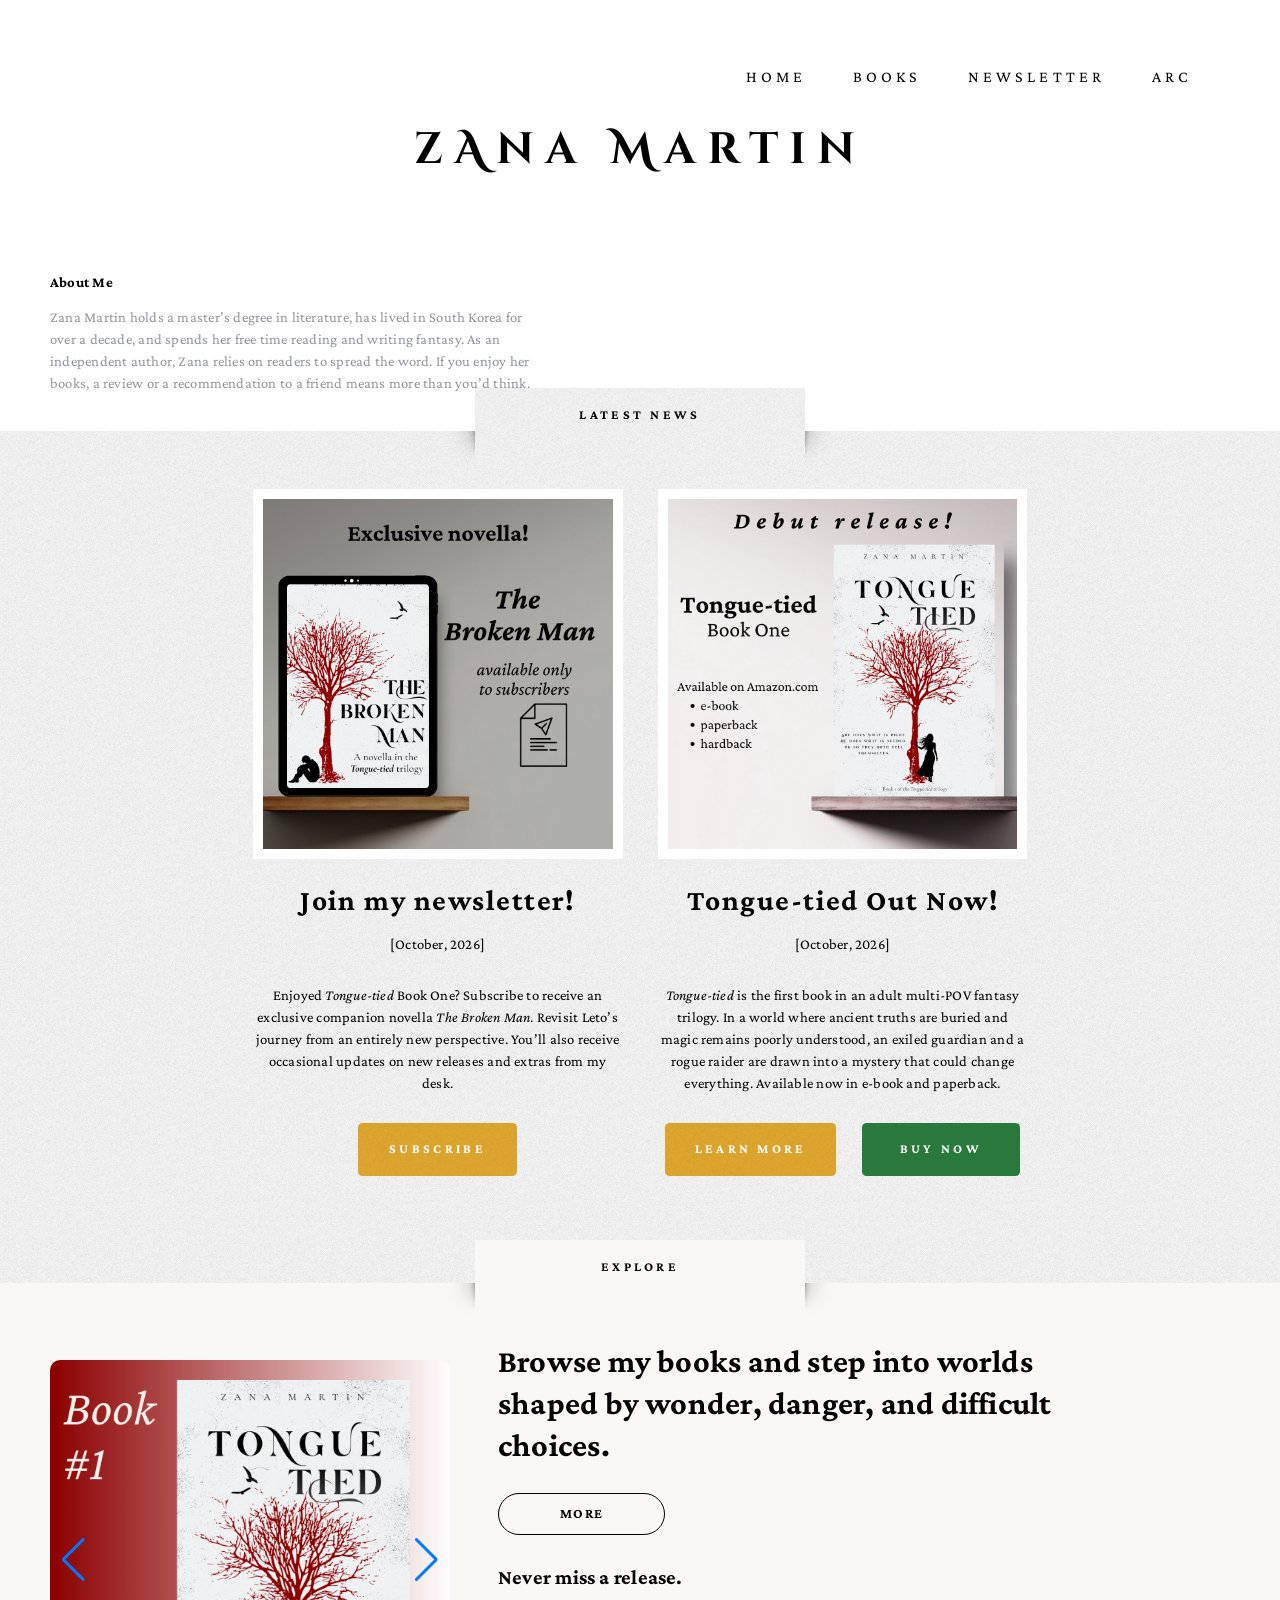
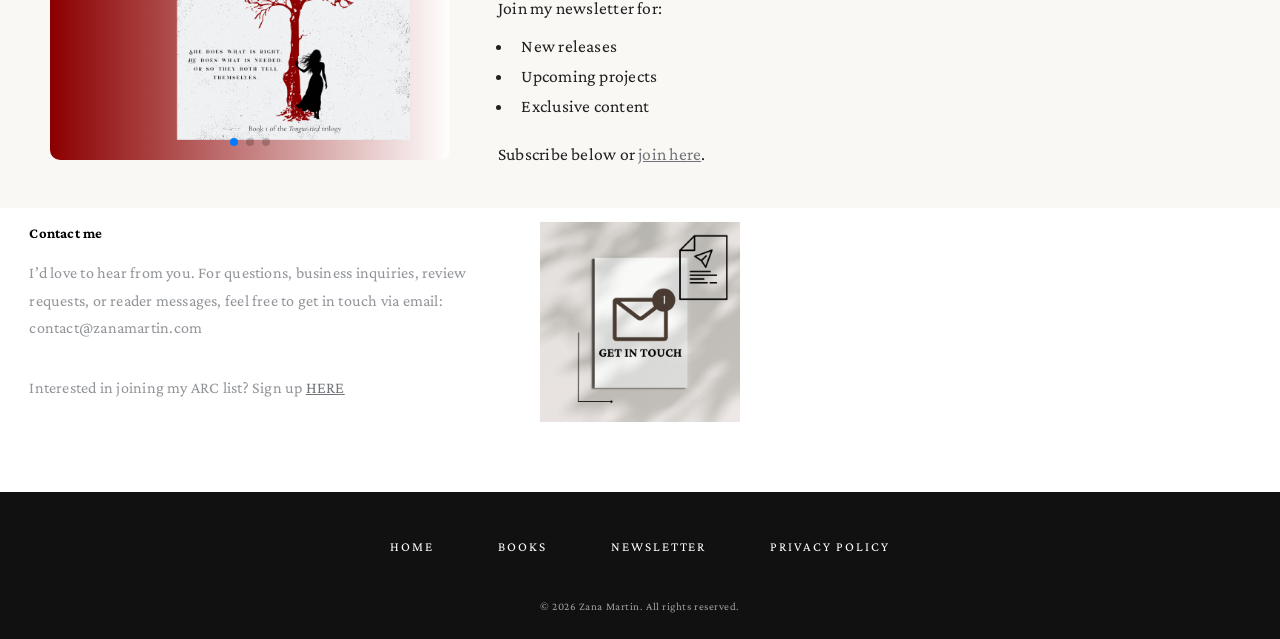
<file: index.html>
<!DOCTYPE HTML>
<!--
	Escape Velocity by HTML5 UP
	html5up.net | @ajlkn
	Free for personal and commercial use under the CCA 3.0 license (html5up.net/license)
-->
<html>
	<head>
		<title>Zana Martin</title>
		<meta charset="utf-8" />
		<meta name="viewport" content="width=device-width, initial-scale=1, user-scalable=no" />
		<link rel="preconnect" href="https://fonts.googleapis.com">
		<link rel="preconnect" href="https://fonts.gstatic.com" crossorigin>
		<link href="https://fonts.googleapis.com/css2?family=Cinzel+Decorative:wght@700&family=Crimson+Pro:wght@400&display=swap" rel="stylesheet">
		<link rel="stylesheet" href="assets/css/main.css" />
		<link rel="stylesheet" href="https://cdn.jsdelivr.net/npm/swiper@11/swiper-bundle.min.css"/>
		<!-- MailerLite Universal -->
<script>
    (function(w,d,e,u,f,l,n){w[f]=w[f]||function(){(w[f].q=w[f].q||[])
    .push(arguments);},l=d.createElement(e),l.async=1,l.src=u,
    n=d.getElementsByTagName(e)[0],n.parentNode.insertBefore(l,n);})
    (window,document,'script','https://assets.mailerlite.com/js/universal.js','ml');
    ml('account', '2477304');
</script>
<!-- End MailerLite Universal -->
	</head>
	<body class="homepage is-preload">
		<div id="page-wrapper">

			<!-- Header -->
				<section id="header" class="wrapper">

					<!-- Logo -->
						<div id="logo">
							<h1><a href="index.html">zAna Martin</a></h1>
						</div>

					<!-- Nav -->
						<nav id="nav">
							<ul>
								<li class="current"><a href="index.html">Home</a></li>
								<li>
									<a href="books.html">Books</a>
							
									
								</li>
						
								<li><a href="Newsletter.html">Newsletter</a></li>
								<li><a href="arc.html">ARC</a></li>
							</ul>
						</nav>

				</section>

			<!-- Intro -->
				<section id="intro" class="wrapper">
   	 			<div class="container bio-section">

        	
        		<div class="bio-text">
            	<h2>About Me</h2>
            	<p>
                Zana Martin holds a master’s degree in literature, has lived in South Korea for over a decade, and spends her free time reading and writing fantasy. As an independent author, Zana relies on readers to spread the word. If you enjoy her books, a review or a recommendation to a friend means more than you’d think.

            	</p>
        		</div>

    			</div>
				</section>


			<!-- Highlights -->
				<section id="highlights" class="wrapper style3">
					<div class="title">LATEST NEWS</div>
					<div class="container">
      
						<div class="row aln-center">	
							
              <div class="col-4 col-12-medium">
								<section class="highlight">
									<a href="Newsletter.html" class="image featured"><img src="images/NovellaNews.png" alt="" /></a>
									<h3><a href="Newsletter.html">Join my newsletter!</a></h3>
									<p> [October, 2026]</p>
									<p> Enjoyed <i>Tongue-tied</i> Book One? Subscribe to receive an exclusive companion novella <i>The Broken Man</i>. Revisit Leto’s journey from an entirely new perspective. You’ll also receive occasional updates on new releases and extras from my desk.</p>
                  <ul class="actions">
    								<li><a href="Newsletter.html" class="button style1">Subscribe</a></li>
									</ul>
								</section>
							</div>
							<div class="col-4 col-12-medium">
								<section class="highlight">
									<a href="tongue-tied.html" class="image featured"><img src="images/Book1News.png" alt="" /></a>
									<h3><a href="#">Tongue-tied Out Now!</a></h3>
									<p> [October, 2026]</p>
									<p><i>Tongue-tied</i> is the first book in an adult multi-POV fantasy trilogy. In a world where ancient truths are buried and magic remains poorly understood, an exiled guardian and a rogue raider are drawn into a mystery that could change everything. 
Available now in e-book and paperback.</p>
									<ul class="actions">
    								<li><a href="tongue-tied.html" class="button style1">Learn More</a></li>
							
   									<li><a href="https://www.amazon.com/gp/product/B0HMKDMK74?ref_=dbs_m_mng_rwt_calw_tkin_0&storeType=ebooks" class="button buy-button">BUY NOW</a></li>
									</ul>
								</section>
							</div>
					
					
								</div>
							
								</section>
			<!-- Explore -->
				<section id="explore" class="wrapper style3">
    		<div class="title">EXPLORE</div>

   			 <div class="container">

       		 <div class="publication">

            <div class="publication-carousel">

                <div class="swiper publicationSwiper">
                    <div class="swiper-wrapper">

                        <div class="swiper-slide">
                            <img src="images/BookOne.png" alt="Book Cover">
                        </div>

                        <div class="swiper-slide">
                            <img src="images/BookTwo.png" alt="Back Cover">
                        </div>

                        <div class="swiper-slide">
                            <img src="images/BookThree.png" alt="Inside Pages">
                        </div>

                    </div>

                    <div class="swiper-pagination"></div>
                    <div class="swiper-button-prev"></div>
                    <div class="swiper-button-next"></div>

                </div>

            </div>

           <div class="publication-text">
    <h2>Browse my books and step into worlds shaped by wonder, danger, and difficult choices.</h2>

<a href="books.html" class="button see-all-button">MORE</a>



<h3>Never miss a release.</h3>

<p>Join my newsletter for:</p>
<ul>
    <li>New releases</li>
    <li>Upcoming projects</li>
    <li>Exclusive content</li>
</ul>

<p>
    Subscribe below or <a href="newsletter.html">join here</a>.
</p>


</div>


        </div>

    </div>
</section>
<section class="contact-section">

    <div class="contact-left">
        <h2>Contact me</h2>
        <p>
            I’d love to hear from you. For questions, business inquiries,
            review requests, or reader messages, feel free to get in touch via email: contact@zanamartin.com
        </p>
        <p>Interested in joining my ARC list? Sign up <a href="https://docs.google.com/forms/d/e/1FAIpQLSdYOruXHdfNZhBs0Rcu9i3w_5JITP9dlh0hnvbzAg2JT9Xgmw/viewform?usp=sharing&ouid=108583521860016834840">HERE</a></p>
    </div>

    <div class="contact-center">
        <img src="images/contact.png" alt="Contact Image">
    </div>

    <div class="contact-right">
 <div class="ml-embedded" data-form="8lBJEj"></div>
 </div>

</section>
							
											

			<!-- Footer -->
				<footer class="site-footer">

    <div class="footer-links">

        <div class="footer-item">
            <a href="index.html">HOME</a>
         
        </div>

        <div class="footer-item">
            <a href="books.html">BOOKS</a>
            
        </div>

        <div class="footer-item">
            <a href="Newsletter.html">NEWSLETTER</a>
            
        </div>
        <div class="footer-item">
            <a href="privacy-policy.html">PRIVACY POLICY</a>
            
        </div>

    </div>

    <div class="footer-bottom">
        © 2026 Zana Martin. All rights reserved.
    </div>

</footer>

		<!-- Scripts -->
   
			<script src="assets/js/jquery.min.js"></script>
			<script src="assets/js/jquery.dropotron.min.js"></script>
			<script src="assets/js/browser.min.js"></script>
			<script src="assets/js/breakpoints.min.js"></script>
			<script src="assets/js/util.js"></script>
			<script src="assets/js/main.js"></script>
    </div>

    <script src="assets/js/jquery.min.js"></script>
    <script src="assets/js/browser.min.js"></script>
    <script src="assets/js/breakpoints.min.js"></script>
    <script src="assets/js/util.js"></script>
    <script src="assets/js/main.js"></script>

    <script src="https://cdn.jsdelivr.net/npm/swiper@11/swiper-bundle.min.js"></script>

    <script>
    const swiper = new Swiper(".publicationSwiper", {
    loop: true,

    autoplay: {
        delay: 2000,              // 2 seconds between slides
        disableOnInteraction: false
    },

    pagination: {
        el: ".swiper-pagination",
        clickable: true,
    },

    navigation: {
        nextEl: ".swiper-button-next",
        prevEl: ".swiper-button-prev",
    },
});
    </script>

</body>
	</body>
</html>
</file>
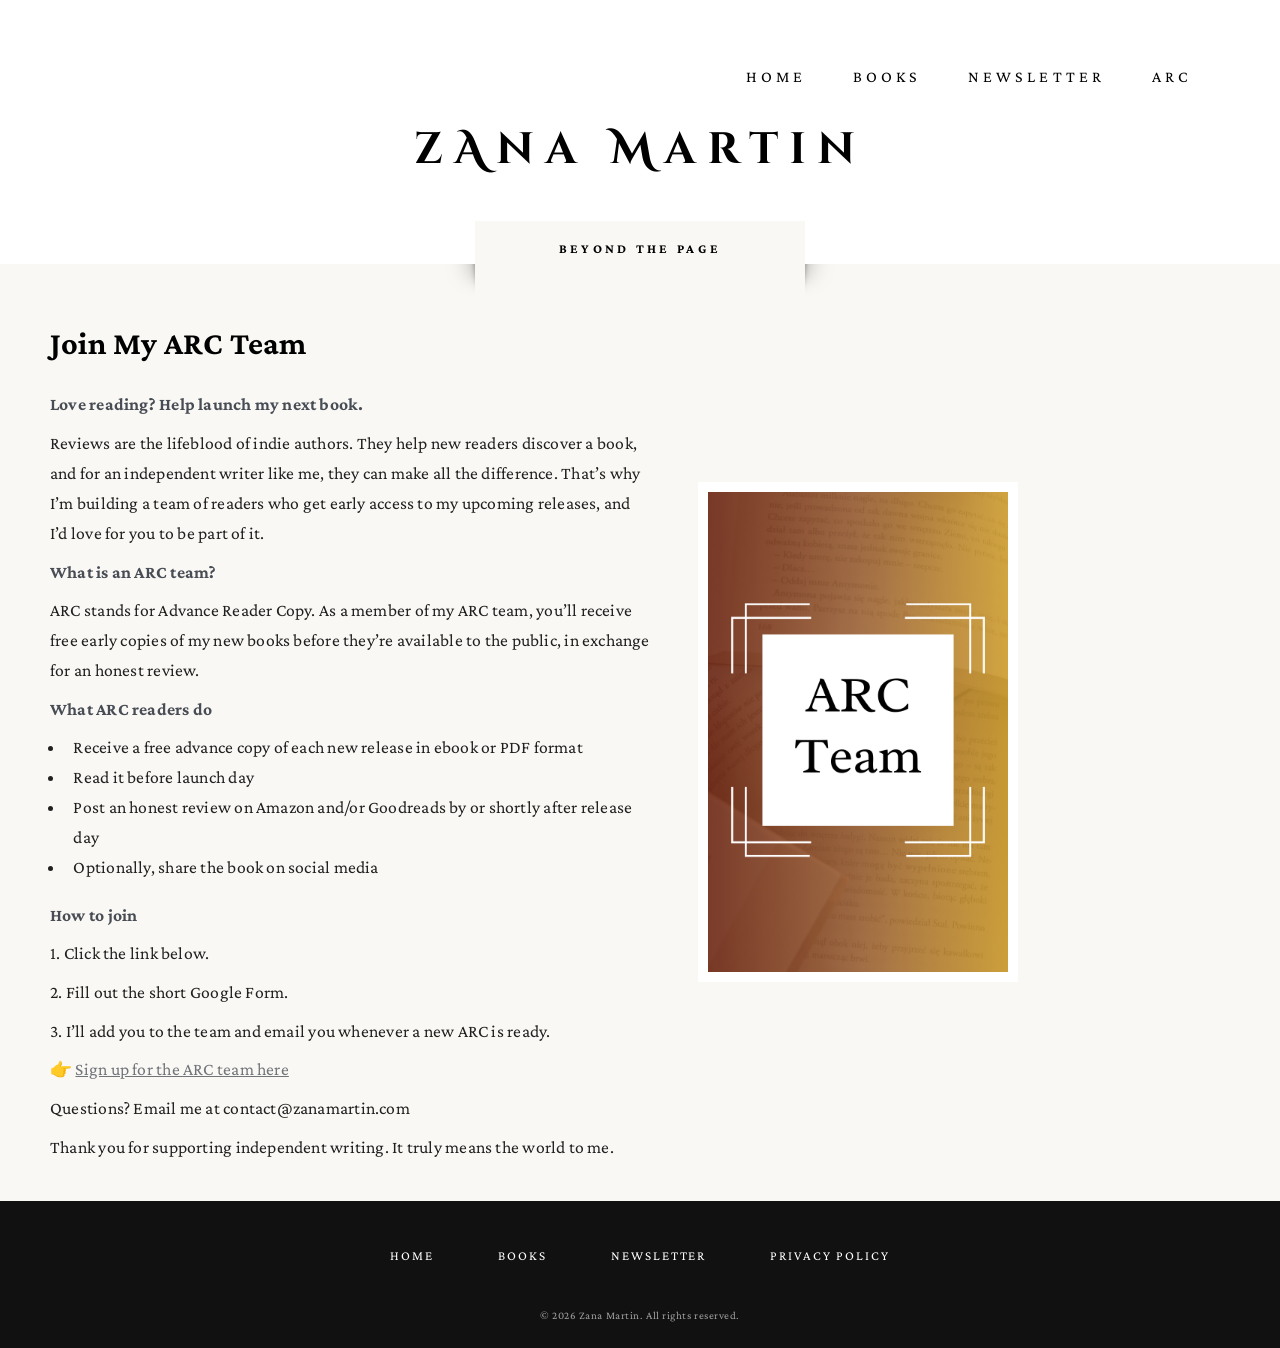
<file: arc.html>
<!DOCTYPE HTML>
<!--
	Escape Velocity by HTML5 UP
	html5up.net | @ajlkn
	Free for personal and commercial use under the CCA 3.0 license (html5up.net/license)
-->
<html>
	<head>
		<title>Zana Martin</title>
		<meta charset="utf-8" />
		<meta name="viewport" content="width=device-width, initial-scale=1, user-scalable=no" />
		<link rel="preconnect" href="https://fonts.googleapis.com">
		<link rel="preconnect" href="https://fonts.gstatic.com" crossorigin>
		<link href="https://fonts.googleapis.com/css2?family=Cinzel+Decorative:wght@700&family=Crimson+Pro:wght@400&display=swap" rel="stylesheet">
		<link rel="stylesheet" href="assets/css/main.css" />
		<link rel="stylesheet" href="https://cdn.jsdelivr.net/npm/swiper@11/swiper-bundle.min.css"/>
		<!-- MailerLite Universal -->
<script>
    (function(w,d,e,u,f,l,n){w[f]=w[f]||function(){(w[f].q=w[f].q||[])
    .push(arguments);},l=d.createElement(e),l.async=1,l.src=u,
    n=d.getElementsByTagName(e)[0],n.parentNode.insertBefore(l,n);})
    (window,document,'script','https://assets.mailerlite.com/js/universal.js','ml');
    ml('account', '2477304');
</script>
<!-- End MailerLite Universal -->
	</head>
	<body class="homepage is-preload">
		<div id="page-wrapper">

			<!-- Header -->
				<section id="header" class="wrapper">

					<!-- Logo -->
						<div id="logo">
							<h1><a href="index.html">zAna Martin</a></h1>
						</div>

					<!-- Nav -->
						<nav id="nav">
							<ul>
								<li class="current"><a href="index.html">Home</a></li>
								<li>
									<a href="books.html">Books</a>
								
								</li>
						
								<li><a href="Newsletter.html">Newsletter</a></li>
								<li><a href="arc.html">ARC</a></li>
							</ul>
						</nav>

				</section>

			

			
			<!-- Explore -->
				<section id="explore" class="wrapper style3">
    		<div class="title">BEYOND THE PAGE</div>

   			 <div class="container">

       		 <div class="publication">

           
           <div class="publication-text">
    <h2>Join My ARC Team</h2>
<p><b>Love reading? Help launch my next book.</b></p>
<p>Reviews are the lifeblood of indie authors. They help new readers discover a book, and for an independent writer like me, they can make all the difference. That’s why I’m building a team of readers who get early access to my upcoming releases, and I’d love for you to be part of it.</p>
<p><b>What is an ARC team?</b></p>
<p>ARC stands for Advance Reader Copy. As a member of my ARC team, you’ll receive free early copies of my new books before they’re available to the public, in exchange for an honest review.</p>
<p><b>What ARC readers do</b></p>
<ul>
    <li>Receive a free advance copy of each new release in ebook or PDF format</li>
    <li>Read it before launch day</li>
    <li>Post an honest review on Amazon and/or Goodreads by or shortly after release day</li>
	<li>Optionally, share the book on social media</li>
</ul>

<p><b>How to join</b></p>
<p>1. Click the link below.</p>
<p>2. Fill out the short Google Form.</p>
<p>3. I’ll add you to the team and email you whenever a new ARC is ready.</p>
<p>👉 <a href="https://docs.google.com/forms/d/e/1FAIpQLSdYOruXHdfNZhBs0Rcu9i3w_5JITP9dlh0hnvbzAg2JT9Xgmw/viewform?usp=header">Sign up for the ARC team here</a></p>
<p>Questions? Email me at contact@zanamartin.com</p> 
<p>Thank you for supporting independent writing. It truly means the world to me.</p>     






</div>
 <div class="book-image">
           	<a href="https://docs.google.com/forms/d/e/1FAIpQLSdYOruXHdfNZhBs0Rcu9i3w_5JITP9dlh0hnvbzAg2JT9Xgmw/viewform" class="image featured"><img src="images/arc2.png" alt="" /></a>
</div>
</section>

							
											

			<!-- Footer -->
				<footer class="site-footer">

    <div class="footer-links">

        <div class="footer-item">
            <a href="index.html">HOME</a>
         
        </div>

        <div class="footer-item">
            <a href="books.html">BOOKS</a>
            
        </div>

        <div class="footer-item">
            <a href="Newsletter.html">NEWSLETTER</a>
            
        </div>
        <div class="footer-item">
            <a href="privacy-policy.html">PRIVACY POLICY</a>
            
        </div>

    </div>

    <div class="footer-bottom">
        © 2026 Zana Martin. All rights reserved.
    </div>

</footer>

		<!-- Scripts -->
   
			<script src="assets/js/jquery.min.js"></script>
			<script src="assets/js/jquery.dropotron.min.js"></script>
			<script src="assets/js/browser.min.js"></script>
			<script src="assets/js/breakpoints.min.js"></script>
			<script src="assets/js/util.js"></script>
			<script src="assets/js/main.js"></script>
    </div>

    <script src="assets/js/jquery.min.js"></script>
    <script src="assets/js/browser.min.js"></script>
    <script src="assets/js/breakpoints.min.js"></script>
    <script src="assets/js/util.js"></script>
    <script src="assets/js/main.js"></script>

    <script src="https://cdn.jsdelivr.net/npm/swiper@11/swiper-bundle.min.js"></script>

    <script>
    const swiper = new Swiper(".publicationSwiper", {
    loop: true,

    autoplay: {
        delay: 2000,              // 2 seconds between slides
        disableOnInteraction: false
    },

    pagination: {
        el: ".swiper-pagination",
        clickable: true,
    },

    navigation: {
        nextEl: ".swiper-button-next",
        prevEl: ".swiper-button-prev",
    },
});
    </script>

</body>
	</body>
</html>
</file>
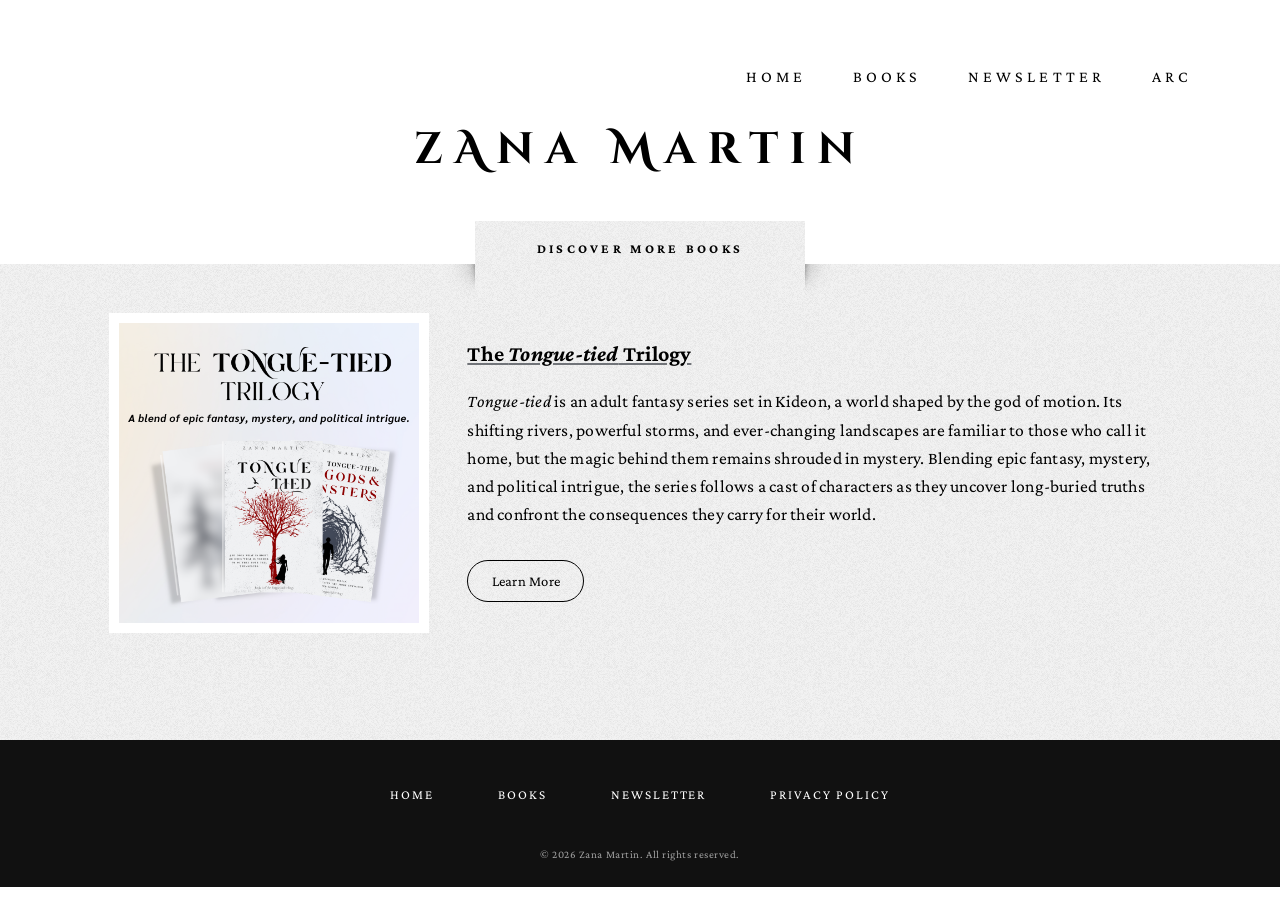
<file: books.html>
<!DOCTYPE HTML>
<!--
	Escape Velocity by HTML5 UP
	html5up.net | @ajlkn
	Free for personal and commercial use under the CCA 3.0 license (html5up.net/license)
-->
<html>
	<head>
		<title>Zana Martin</title>
		<meta charset="utf-8" />
		<meta name="viewport" content="width=device-width, initial-scale=1, user-scalable=no" />
		<link rel="preconnect" href="https://fonts.googleapis.com">
		<link rel="preconnect" href="https://fonts.gstatic.com" crossorigin>
		<link href="https://fonts.googleapis.com/css2?family=Cinzel+Decorative:wght@700&family=Crimson+Pro:wght@400&display=swap" rel="stylesheet">
		<link rel="stylesheet" href="assets/css/main.css" />
		<link rel="stylesheet" href="https://cdn.jsdelivr.net/npm/swiper@11/swiper-bundle.min.css"/>
		<!-- MailerLite Universal -->
<script>
    (function(w,d,e,u,f,l,n){w[f]=w[f]||function(){(w[f].q=w[f].q||[])
    .push(arguments);},l=d.createElement(e),l.async=1,l.src=u,
    n=d.getElementsByTagName(e)[0],n.parentNode.insertBefore(l,n);})
    (window,document,'script','https://assets.mailerlite.com/js/universal.js','ml');
    ml('account', '2477304');
</script>
<!-- End MailerLite Universal -->
	</head>
	<body class="books is-preload">
		<div id="page-wrapper">

			<!-- Header -->
				<section id="header" class="wrapper">

					<!-- Logo -->
						<div id="logo">
							<h1><a href="index.html">zAna Martin</a></h1>
						</div>

					<!-- Nav -->
						<nav id="nav">
							<ul>
								<li class="current"><a href="index.html">Home</a></li>
								<li>
									<a href="books.html">Books</a>
								
								</li>
						
								<li><a href="Newsletter.html">Newsletter</a></li>
								<li><a href="arc.html">ARC</a></li>
							</ul>
						</nav>

				</section>

		


			<!-- Highlights -->
				<section id="highlights" class="wrapper style3">
					<div class="title">discover more books</div>
					<section class="books">
<section class="book-section">

    <div class="book-layout">

        <!-- LEFT: IMAGE -->
        <div class="book-image">
            <a href="tongue-tied.html"><img src="images/Trilogy.png" alt="TongueTiedTrilogy"></a>
        </div>

        <!-- RIGHT: TEXT -->
        <div class="book-text">
           <a href="tongue-tied.html"><h2>The <i>Tongue-tied</i> Trilogy </h2></a> 

            <p>
              <i>Tongue-tied</i> is an adult fantasy series set in Kideon, a world shaped by the god of motion. Its shifting rivers, powerful storms, and ever-changing landscapes are familiar to those who call it home, but the magic behind them remains shrouded in mystery. Blending epic fantasy, mystery, and political intrigue, the series follows a cast of characters as they uncover long-buried truths and confront the consequences they carry for their world.

            </p>

    
            <a href="tongue-tied.html" class="book-button">Learn More</a>
        </div>

    </div>

</section>
		
					

			<!-- Footer -->
				<footer class="site-footer">

    <div class="footer-links">

        <div class="footer-item">
            <a href="index.html">HOME</a>
         
        </div>

        <div class="footer-item">
            <a href="books.html">BOOKS</a>
            
        </div>

        <div class="footer-item">
            <a href="Newsletter.html">NEWSLETTER</a>
            
        </div>
		 <div class="footer-item">
            <a href="privacy-policy.html">PRIVACY POLICY</a>
            
        </div>

    </div>

    <div class="footer-bottom">
        © 2026 Zana Martin. All rights reserved.
    </div>

</footer>

		<!-- Scripts -->
		 <!-- MailerLite Universal -->
<script>
    (function(w,d,e,u,f,l,n){w[f]=w[f]||function(){(w[f].q=w[f].q||[])
    .push(arguments);},l=d.createElement(e),l.async=1,l.src=u,
    n=d.getElementsByTagName(e)[0],n.parentNode.insertBefore(l,n);})
    (window,document,'script','https://assets.mailerlite.com/js/universal.js','ml');
    ml('account', '2469776');
</script>
<!-- End MailerLite Universal -->
			<script src="assets/js/jquery.min.js"></script>
			<script src="assets/js/jquery.dropotron.min.js"></script>
			<script src="assets/js/browser.min.js"></script>
			<script src="assets/js/breakpoints.min.js"></script>
			<script src="assets/js/util.js"></script>
			<script src="assets/js/main.js"></script>
    </div>

    <script src="assets/js/jquery.min.js"></script>
    <script src="assets/js/browser.min.js"></script>
    <script src="assets/js/breakpoints.min.js"></script>
    <script src="assets/js/util.js"></script>
    <script src="assets/js/main.js"></script>

    <script src="https://cdn.jsdelivr.net/npm/swiper@11/swiper-bundle.min.js"></script>

    <script>
    const swiper = new Swiper(".publicationSwiper", {
    loop: true,

    autoplay: {
        delay: 2000,              // 2 seconds between slides
        disableOnInteraction: false
    },

    pagination: {
        el: ".swiper-pagination",
        clickable: true,
    },

    navigation: {
        nextEl: ".swiper-button-next",
        prevEl: ".swiper-button-prev",
    },
});
    </script>

</body>
	</body>
</html>
</file>
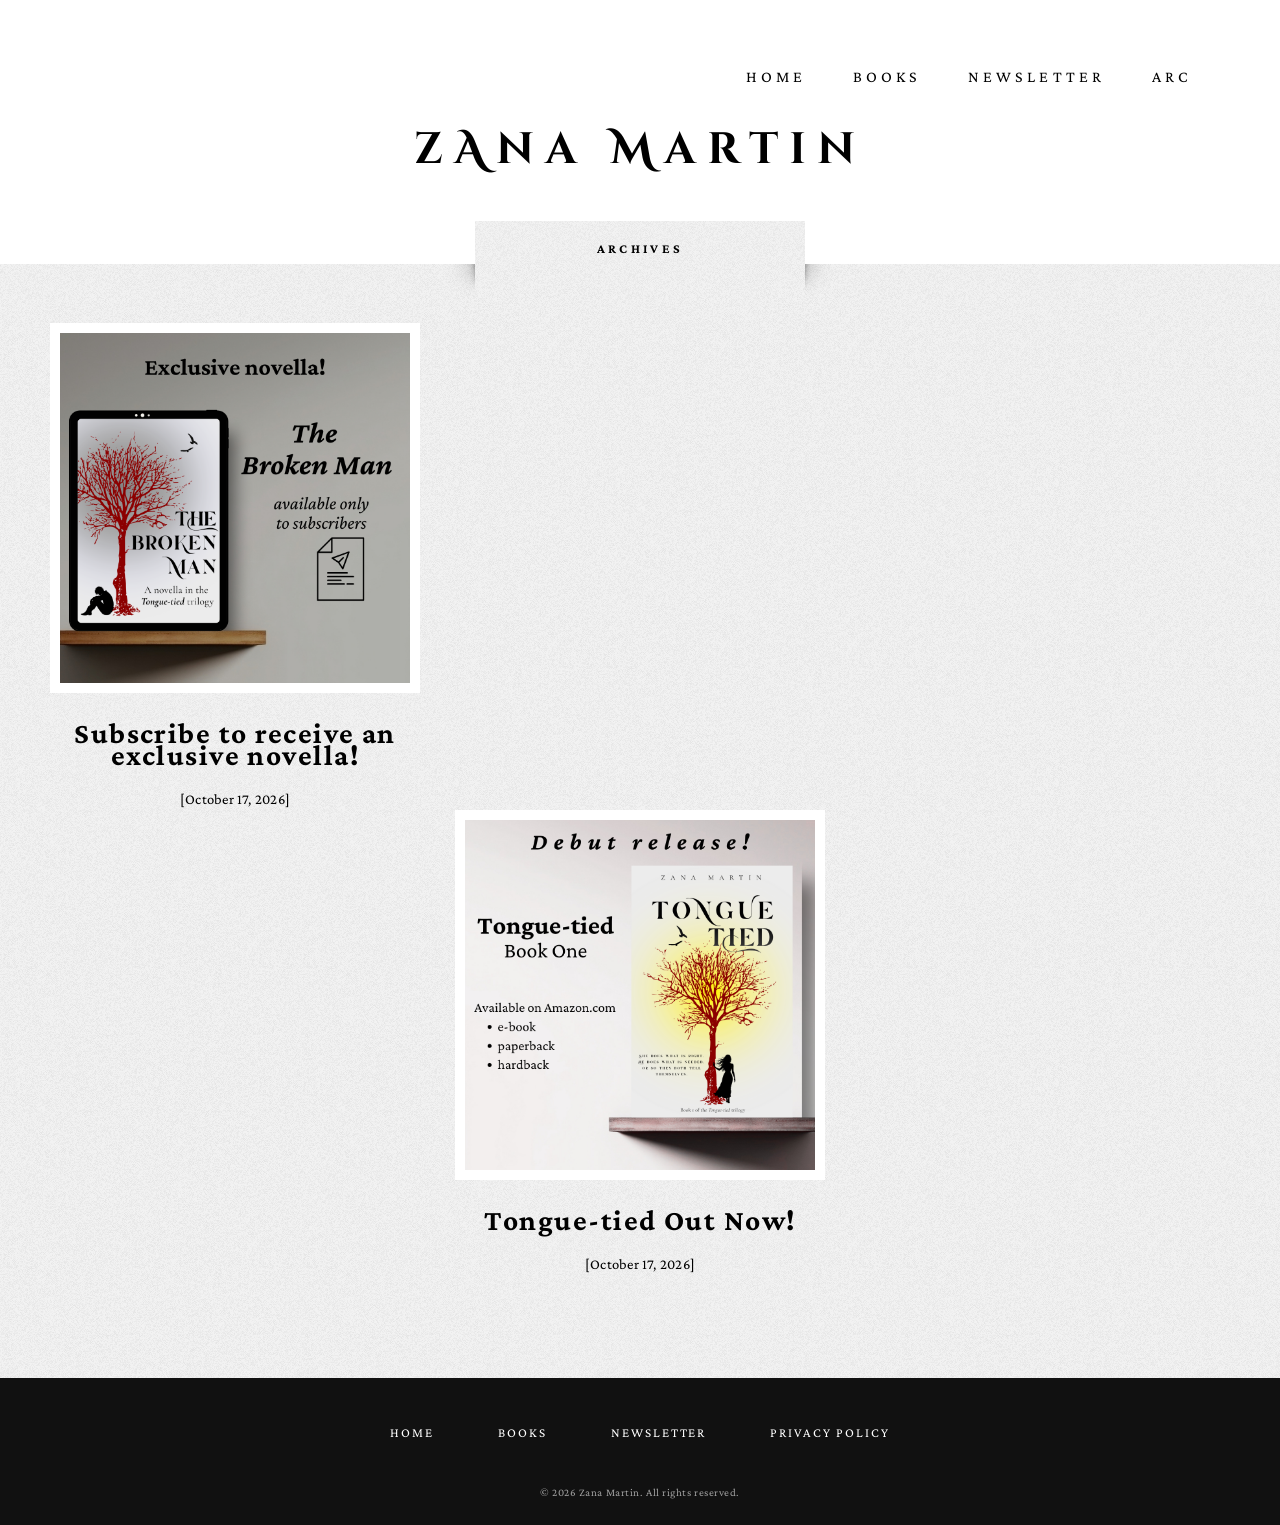
<file: news.html>
<!DOCTYPE HTML>
<!--
	Escape Velocity by HTML5 UP
	html5up.net | @ajlkn
	Free for personal and commercial use under the CCA 3.0 license (html5up.net/license)
-->
<html>
		<head>
		<title>Zana Martin</title>
		<meta charset="utf-8" />
		<meta name="viewport" content="width=device-width, initial-scale=1, user-scalable=no" />
		<link rel="preconnect" href="https://fonts.googleapis.com">
		<link rel="preconnect" href="https://fonts.gstatic.com" crossorigin>
		<link href="https://fonts.googleapis.com/css2?family=Cinzel+Decorative:wght@700&family=Crimson+Pro:wght@400&display=swap" rel="stylesheet">
		<link rel="stylesheet" href="assets/css/main.css" />
		<link rel="stylesheet" href="https://cdn.jsdelivr.net/npm/swiper@11/swiper-bundle.min.css"/>
		<!-- MailerLite Universal -->
<script>
    (function(w,d,e,u,f,l,n){w[f]=w[f]||function(){(w[f].q=w[f].q||[])
    .push(arguments);},l=d.createElement(e),l.async=1,l.src=u,
    n=d.getElementsByTagName(e)[0],n.parentNode.insertBefore(l,n);})
    (window,document,'script','https://assets.mailerlite.com/js/universal.js','ml');
    ml('account', '2477304');
</script>
<!-- End MailerLite Universal -->
		</head>
	<body class="homepage is-preload">
		<div id="page-wrapper">

			<!-- Header -->
				<section id="header" class="wrapper">

					<!-- Logo -->
						<div id="logo">
							<h1><a href="index.html">zAna Martin</a></h1>
						</div>

					<!-- Nav -->
						<nav id="nav">
							<ul>
								<li class="current"><a href="index.html">Home</a></li>
								<li>
									<a href="books.html">Books</a>
									
							
								</li>
						
								<li><a href="Newsletter.html">Newsletter</a></li>
								<li><a href="arc.html">arc</a></li>
							</ul>
						</nav>

				</section>

			
			<!-- Highlights -->
				<section id="highlights" class="wrapper style3">
					<div class="title">ARCHIVES</div>
					<div class="container">
						<div class="row aln-left">
						<div class="col-4 col-12-medium">
								<section class="highlight">
									<a href="Newsletter.html" class="image featured"><img src="images/novellarelease2.png" alt="" /></a>
									<h3><a href="Newsletter.html">Subscribe to receive an exclusive novella!</a></h3>
									<p> [October 17, 2026]</p>
								
								</section>
							</div>
						</div>
						<div class="row aln-center">
							<div class="col-4 col-12-medium">
								<section class="highlight">
									<a href="tongue-tied.html" class="image featured"><img src="images/Book1Release.png" alt="" /></a>
									<h3><a href="tongue-tied.html">Tongue-tied Out Now!</a></h3>
									<p> [October 17, 2026]</p>
								
								</section>
							</div>
						
								</div>
								
								</section>


			<!-- Footer -->
				<footer class="site-footer">

    <div class="footer-links">

        <div class="footer-item">
            <a href="index.html">HOME</a>
         
        </div>

        <div class="footer-item">
            <a href="books.html">BOOKS</a>
            
        </div>

        <div class="footer-item">
            <a href="Newsletter.html">NEWSLETTER</a>
            
        </div>
		 <div class="footer-item">
            <a href="privacy-policy.html">PRIVACY POLICY</a>
            
        </div>

    </div>

    <div class="footer-bottom">
        © 2026 Zana Martin. All rights reserved.
    </div>

</footer>

		<!-- Scripts -->
		
			<script src="assets/js/jquery.min.js"></script>
			<script src="assets/js/jquery.dropotron.min.js"></script>
			<script src="assets/js/browser.min.js"></script>
			<script src="assets/js/breakpoints.min.js"></script>
			<script src="assets/js/util.js"></script>
			<script src="assets/js/main.js"></script>
    </div>

    <script src="assets/js/jquery.min.js"></script>
    <script src="assets/js/browser.min.js"></script>
    <script src="assets/js/breakpoints.min.js"></script>
    <script src="assets/js/util.js"></script>
    <script src="assets/js/main.js"></script>

    <script src="https://cdn.jsdelivr.net/npm/swiper@11/swiper-bundle.min.js"></script>

    <script>
    const swiper = new Swiper(".publicationSwiper", {
    loop: true,

    autoplay: {
        delay: 2000,              // 2 seconds between slides
        disableOnInteraction: false
    },

    pagination: {
        el: ".swiper-pagination",
        clickable: true,
    },

    navigation: {
        nextEl: ".swiper-button-next",
        prevEl: ".swiper-button-prev",
    },
});
    </script>

</body>
	</body>
</html>
</file>
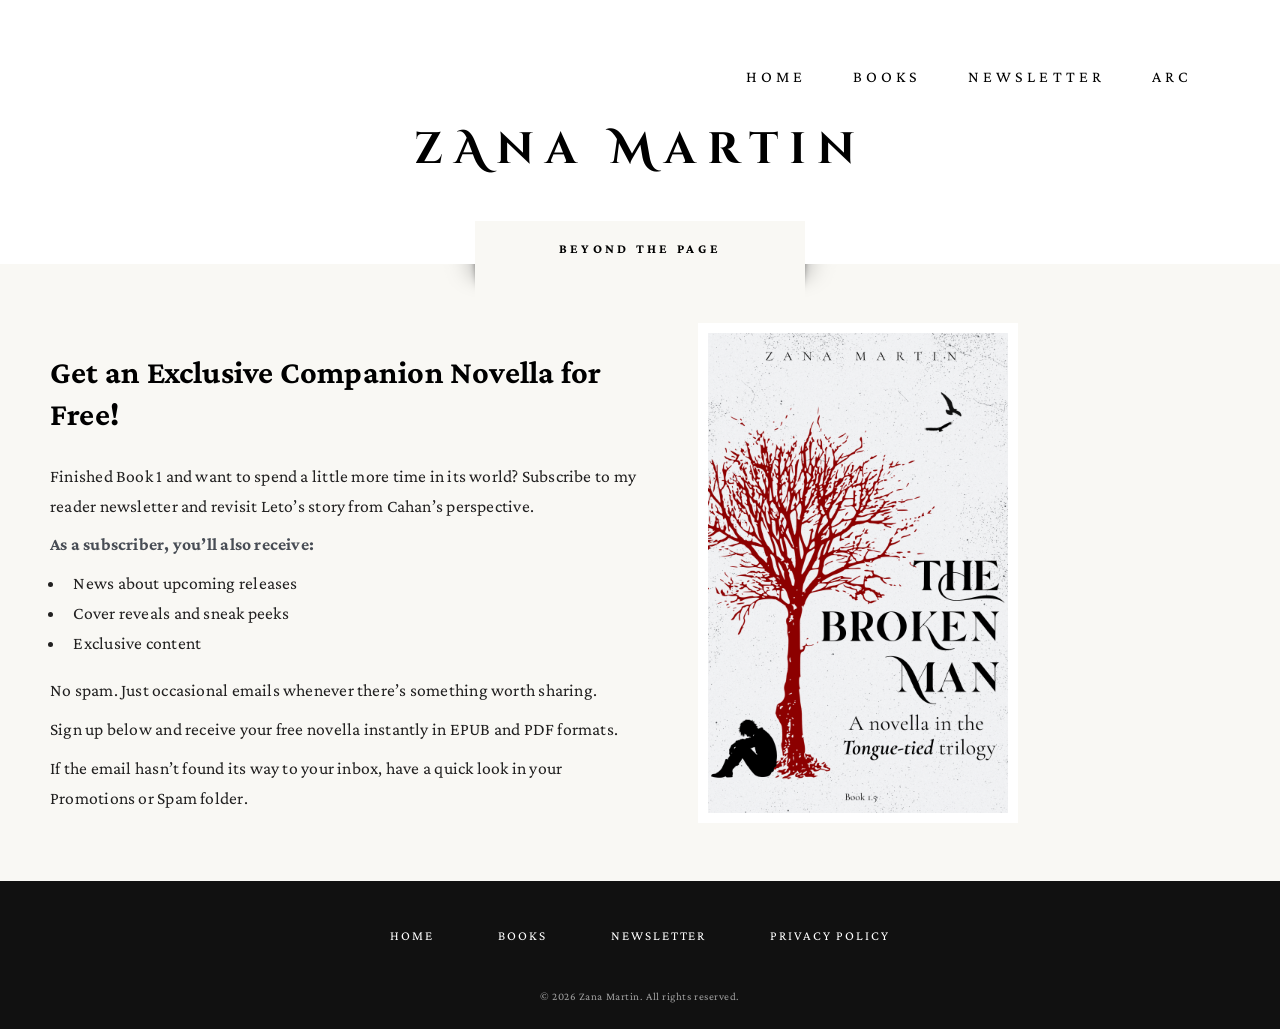
<file: Newsletter.html>
<!DOCTYPE HTML>
<!--
	Escape Velocity by HTML5 UP
	html5up.net | @ajlkn
	Free for personal and commercial use under the CCA 3.0 license (html5up.net/license)
-->
<html>
	<head>
		<title>Zana Martin</title>
		<meta charset="utf-8" />
		<meta name="viewport" content="width=device-width, initial-scale=1, user-scalable=no" />
		<link rel="preconnect" href="https://fonts.googleapis.com">
		<link rel="preconnect" href="https://fonts.gstatic.com" crossorigin>
		<link href="https://fonts.googleapis.com/css2?family=Cinzel+Decorative:wght@700&family=Crimson+Pro:wght@400&display=swap" rel="stylesheet">
		<link rel="stylesheet" href="assets/css/main.css" />
		<link rel="stylesheet" href="https://cdn.jsdelivr.net/npm/swiper@11/swiper-bundle.min.css"/>
		<!-- MailerLite Universal -->
<script>
    (function(w,d,e,u,f,l,n){w[f]=w[f]||function(){(w[f].q=w[f].q||[])
    .push(arguments);},l=d.createElement(e),l.async=1,l.src=u,
    n=d.getElementsByTagName(e)[0],n.parentNode.insertBefore(l,n);})
    (window,document,'script','https://assets.mailerlite.com/js/universal.js','ml');
    ml('account', '2477304');
</script>
<!-- End MailerLite Universal -->
	</head>
	<body class="homepage is-preload">
		<div id="page-wrapper">

			<!-- Header -->
				<section id="header" class="wrapper">

					<!-- Logo -->
						<div id="logo">
							<h1><a href="index.html">zAna Martin</a></h1>
						</div>

					<!-- Nav -->
						<nav id="nav">
							<ul>
								<li class="current"><a href="index.html">Home</a></li>
								<li>
									<a href="books.html">Books</a>
								
								</li>
						
								<li><a href="Newsletter.html">Newsletter</a></li>
								<li><a href="arc.html">ARC</a></li>
							</ul>
						</nav>

				</section>

			

			
			<!-- Explore -->
				<section id="explore" class="wrapper style3">
    		<div class="title">BEYOND THE PAGE</div>

   			 <div class="container">

       		 <div class="publication">

           
           <div class="publication-text">
    <h2>Get an Exclusive Companion Novella for Free!</h2>
<p>Finished Book 1 and want to spend a little more time in its world? Subscribe to my reader newsletter and revisit Leto’s story from Cahan’s perspective.  </p>
<p><b>As a subscriber, you’ll also receive:</b></p>
<ul>
    <li>News about upcoming releases</li>
    <li>Cover reveals and sneak peeks</li>
    <li>Exclusive content</li>
</ul>

<p>No spam. Just occasional emails whenever there’s something worth sharing.</p>
<p>Sign up below and receive your free novella instantly in EPUB and PDF formats.</p>
<p>If the email hasn’t found its way to your inbox, have a quick look in your Promotions or Spam folder.</p>
<div class="newsletter-form">
      <div class="ml-embedded" data-form="8lBJEj"></div>
</div>
      






</div>
 <div class="book-image">
           	<a href="#" class="image featured"><img src="images/NOVELLA_TBM.png" alt="" /></a>
</div>
</section>

							
											

			<!-- Footer -->
				<footer class="site-footer">

    <div class="footer-links">

        <div class="footer-item">
            <a href="index.html">HOME</a>
         
        </div>

        <div class="footer-item">
            <a href="books.html">BOOKS</a>
            
        </div>

        <div class="footer-item">
            <a href="Newsletter.html">NEWSLETTER</a>
            
        </div>
        <div class="footer-item">
            <a href="privacy-policy.html">PRIVACY POLICY</a>
            
        </div>

    </div>

    <div class="footer-bottom">
        © 2026 Zana Martin. All rights reserved.
    </div>

</footer>

		<!-- Scripts -->
   
			<script src="assets/js/jquery.min.js"></script>
			<script src="assets/js/jquery.dropotron.min.js"></script>
			<script src="assets/js/browser.min.js"></script>
			<script src="assets/js/breakpoints.min.js"></script>
			<script src="assets/js/util.js"></script>
			<script src="assets/js/main.js"></script>
    </div>

    <script src="assets/js/jquery.min.js"></script>
    <script src="assets/js/browser.min.js"></script>
    <script src="assets/js/breakpoints.min.js"></script>
    <script src="assets/js/util.js"></script>
    <script src="assets/js/main.js"></script>

    <script src="https://cdn.jsdelivr.net/npm/swiper@11/swiper-bundle.min.js"></script>

    <script>
    const swiper = new Swiper(".publicationSwiper", {
    loop: true,

    autoplay: {
        delay: 2000,              // 2 seconds between slides
        disableOnInteraction: false
    },

    pagination: {
        el: ".swiper-pagination",
        clickable: true,
    },

    navigation: {
        nextEl: ".swiper-button-next",
        prevEl: ".swiper-button-prev",
    },
});
    </script>

</body>
	</body>
</html>
</file>
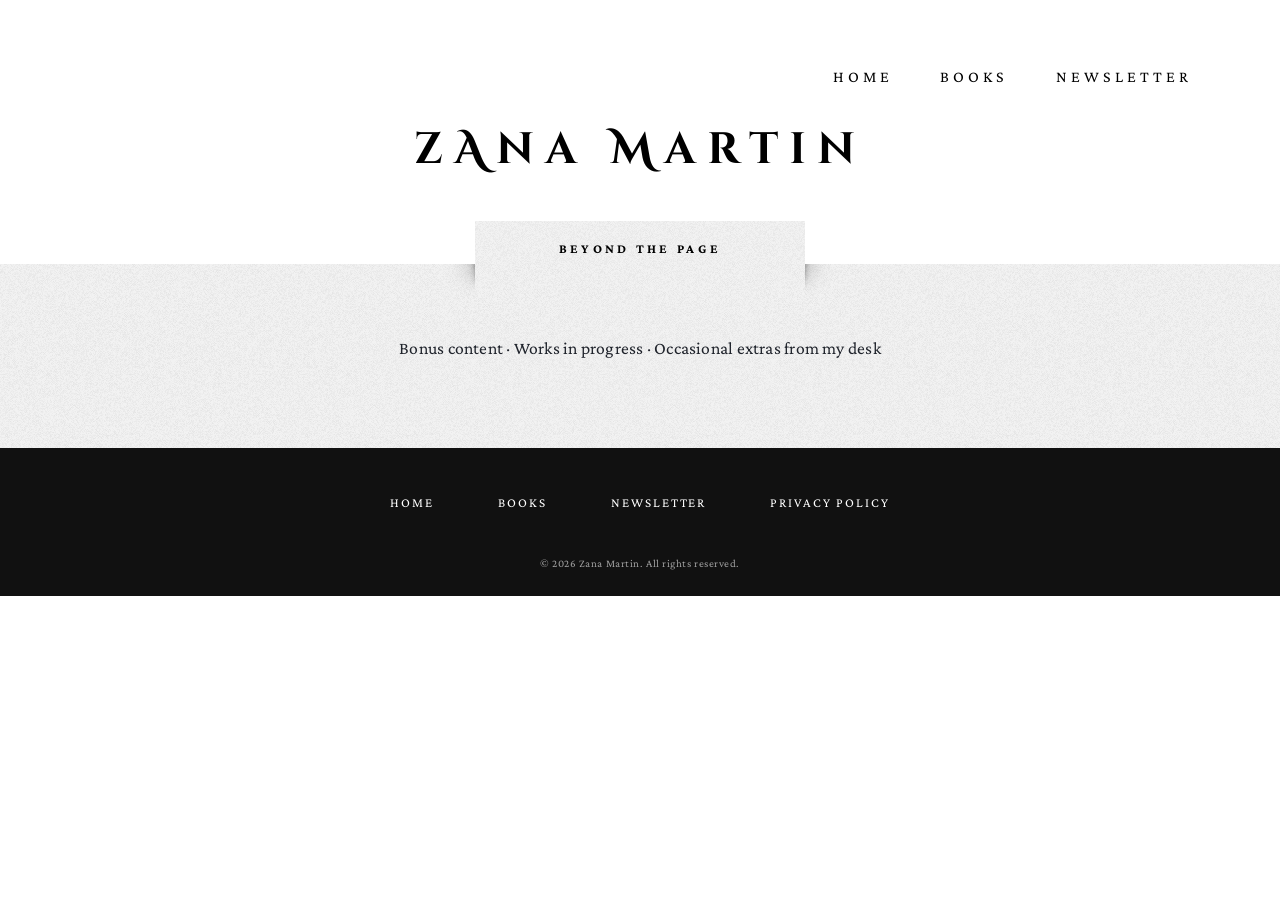
<file: Newsletter2.html>
<!DOCTYPE HTML>
<!--
	Escape Velocity by HTML5 UP
	html5up.net | @ajlkn
	Free for personal and commercial use under the CCA 3.0 license (html5up.net/license)
-->
<html>
	<head>
		<title>Zana Martin</title>
		<meta charset="utf-8" />
		<meta name="viewport" content="width=device-width, initial-scale=1, user-scalable=no" />
		<link rel="preconnect" href="https://fonts.googleapis.com">
		<link rel="preconnect" href="https://fonts.gstatic.com" crossorigin>
		<link href="https://fonts.googleapis.com/css2?family=Cinzel+Decorative:wght@700&family=Crimson+Pro:wght@400&display=swap" rel="stylesheet">
		<link rel="stylesheet" href="assets/css/main.css" />
		<link rel="stylesheet" href="https://cdn.jsdelivr.net/npm/swiper@11/swiper-bundle.min.css"/>
		<!-- MailerLite Universal -->
<script>
    (function(w,d,e,u,f,l,n){w[f]=w[f]||function(){(w[f].q=w[f].q||[])
    .push(arguments);},l=d.createElement(e),l.async=1,l.src=u,
    n=d.getElementsByTagName(e)[0],n.parentNode.insertBefore(l,n);})
    (window,document,'script','https://assets.mailerlite.com/js/universal.js','ml');
    ml('account', '2477304');
</script>
<!-- End MailerLite Universal -->
	</head>
	<body class="newsletter is-preload">
		<div id="page-wrapper">

			<!-- Header -->
				<section id="header" class="wrapper">

					<!-- Logo -->
						<div id="logo">
							<h1><a href="index.html">zAna Martin</a></h1>
						</div>

					<!-- Nav -->
						<nav id="nav">
							<ul>
								<li class="current"><a href="index.html">Home</a></li>
								<li>
									<a href="books.html">Books</a>
									<ul>
										<li><a href="tongue-tied.html">Tongue-tied</a></li>
										<li><a href="#"></a></li>
										<li><a href="#"></a></li>
										<li>
											<a href="#"></a>
											<ul>
												<li><a href="#"></a></li>
												<li><a href="#"></a></li>
												<li><a href="#"></a></li>
												<li><a href="#"></a></li>
												<li><a href="#"></a></li>
											</ul>
										</li>
										<li><a href="#"></a></li>
									</ul>
								</li>
						
								<li><a href="Newsletter.html">Newsletter</a></li>
							</ul>
						</nav>

				</section>

		


			<!-- Highlights -->
				<section id="highlights" class="wrapper style3">
					<div class="title">Beyond the page</div>
					<section class="newsletter-simple">

<h8>Bonus content · Works in progress · Occasional extras from my desk</h8>
<p></p>
    <form class="newsletter-form">
      <div class="ml-embedded" data-form="8lBJEj"></div>
      </form>
      </section> 
		
	<!-- Footer -->
				<footer class="site-footer">

    <div class="footer-links">

        <div class="footer-item">
            <a href="index.html">HOME</a>
         
        </div>

        <div class="footer-item">
            <a href="books.html">BOOKS</a>
            
        </div>

        <div class="footer-item">
            <a href="Newsletter.html">NEWSLETTER</a>
            
        </div>
         <div class="footer-item">
            <a href="privacy-policy.html">PRIVACY POLICY</a>
            
        </div>

    </div>

    <div class="footer-bottom">
        © 2026 Zana Martin. All rights reserved.
    </div>

</footer>
	
<!-- End MailerLite Universal -->
			<script src="assets/js/jquery.min.js"></script>
			<script src="assets/js/jquery.dropotron.min.js"></script>
			<script src="assets/js/browser.min.js"></script>
			<script src="assets/js/breakpoints.min.js"></script>
			<script src="assets/js/util.js"></script>
			<script src="assets/js/main.js"></script>
    </div>

    <script src="assets/js/jquery.min.js"></script>
    <script src="assets/js/browser.min.js"></script>
    <script src="assets/js/breakpoints.min.js"></script>
    <script src="assets/js/util.js"></script>
    <script src="assets/js/main.js"></script>

    <script src="https://cdn.jsdelivr.net/npm/swiper@11/swiper-bundle.min.js"></script>

    <script>
    const swiper = new Swiper(".publicationSwiper", {
    loop: true,

    autoplay: {
        delay: 2000,              // 2 seconds between slides
        disableOnInteraction: false
    },

    pagination: {
        el: ".swiper-pagination",
        clickable: true,
    },

    navigation: {
        nextEl: ".swiper-button-next",
        prevEl: ".swiper-button-prev",
    },
});
    </script>

	</body>
</html>
</file>
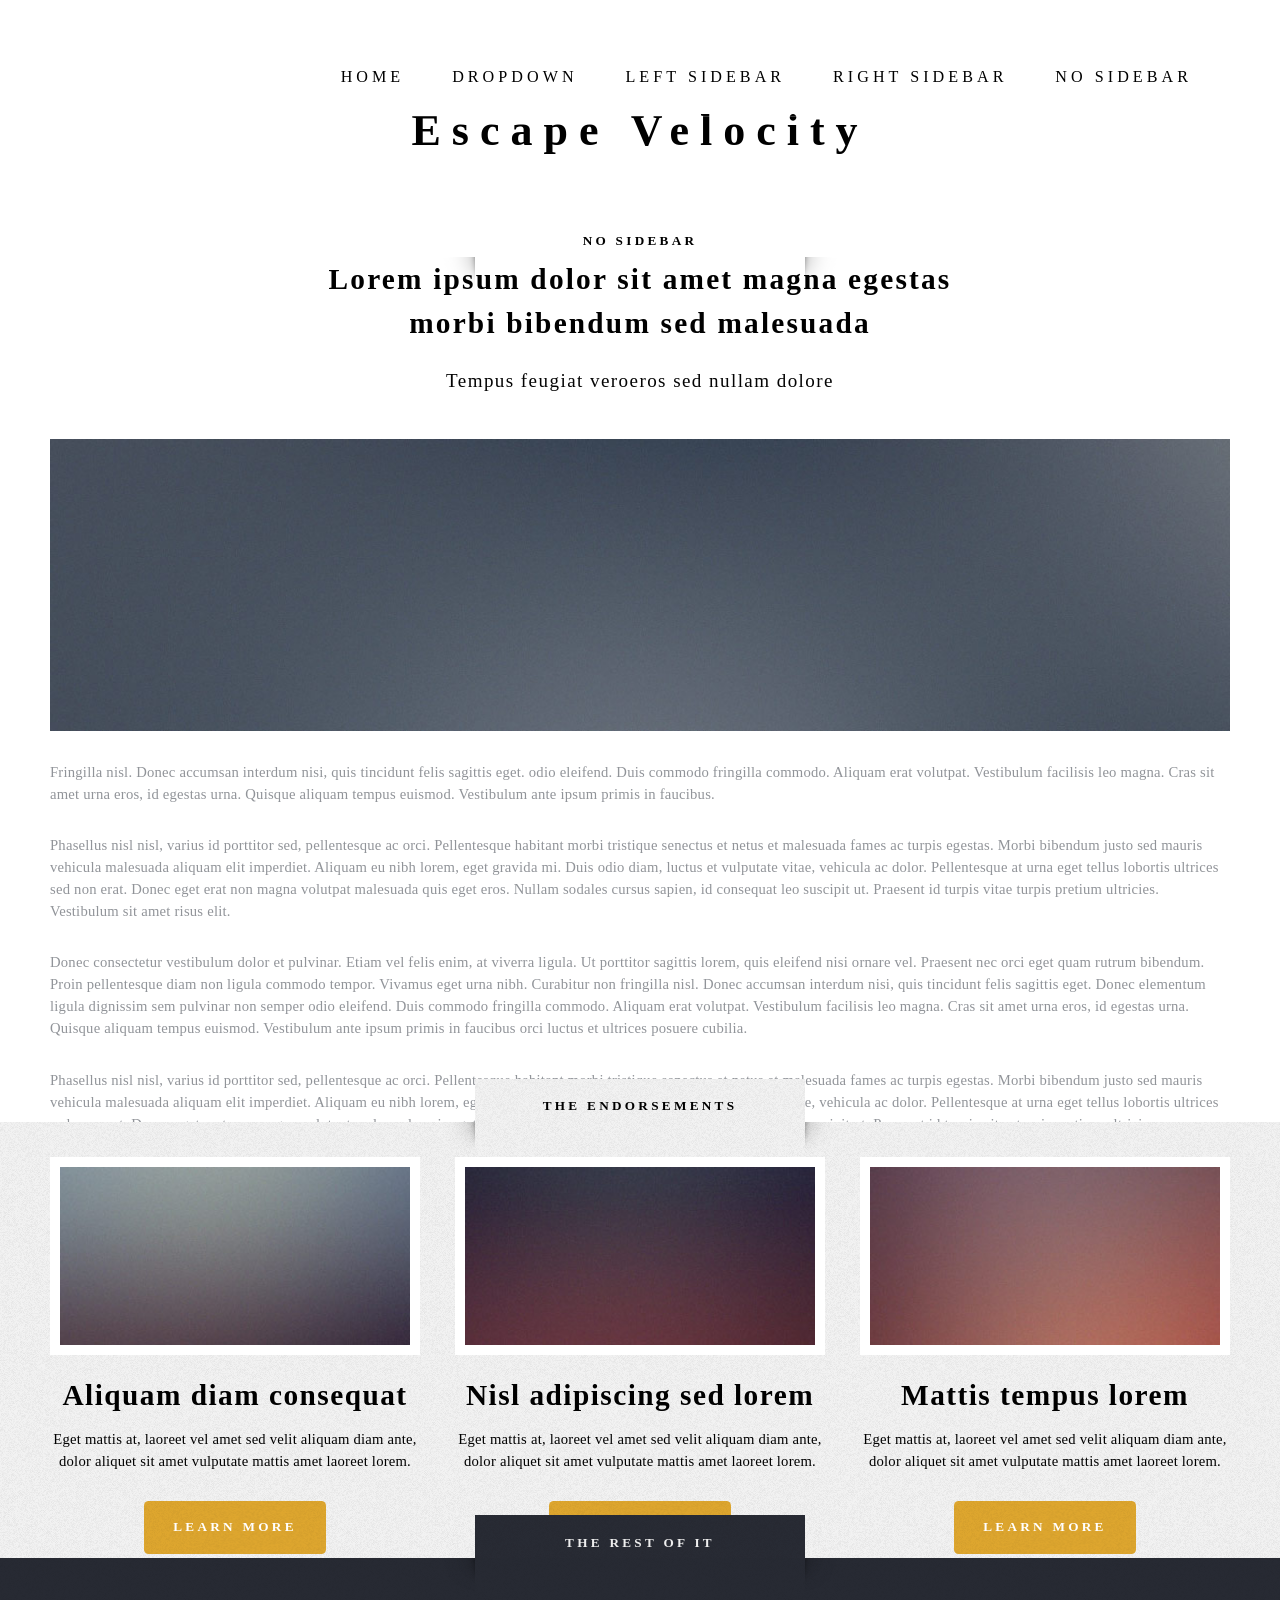
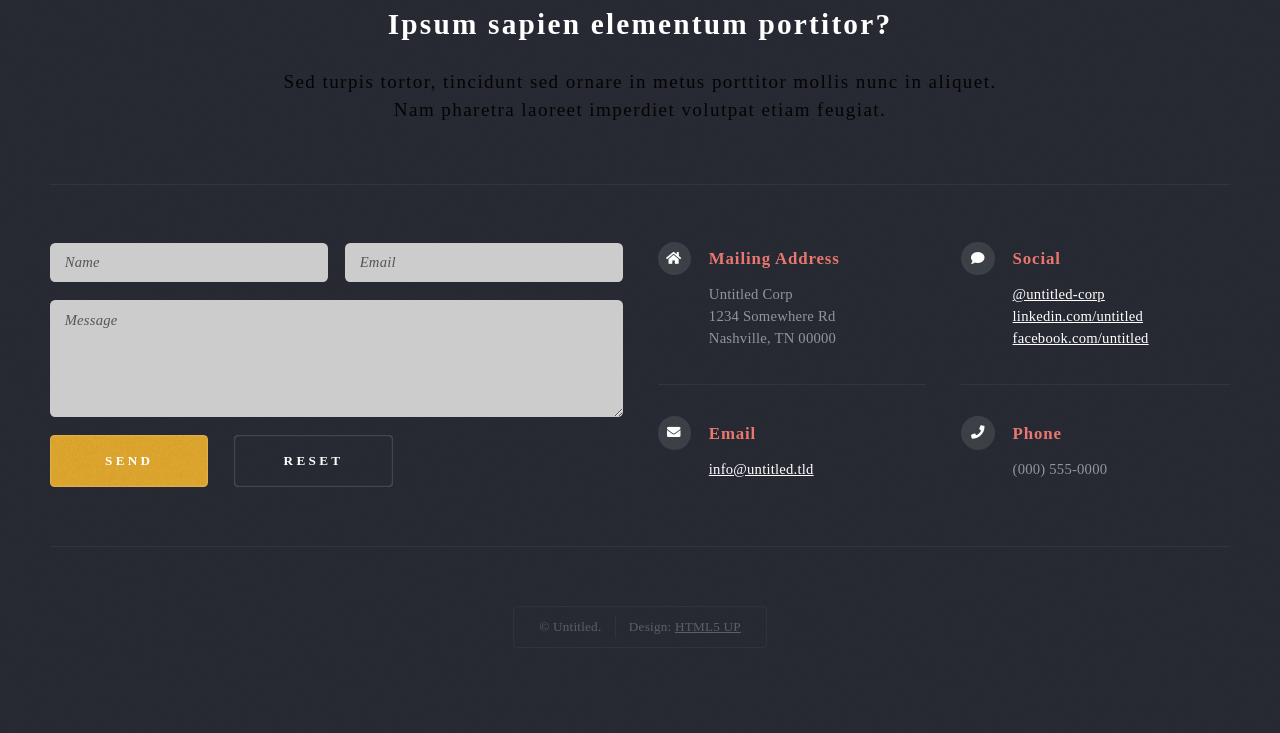
<file: no-sidebar.html>
<!DOCTYPE HTML>
<!--
	Escape Velocity by HTML5 UP
	html5up.net | @ajlkn
	Free for personal and commercial use under the CCA 3.0 license (html5up.net/license)
-->
<html>
	<head>
		<title>No Sidebar - Escape Velocity by HTML5 UP</title>
		<meta charset="utf-8" />
		<meta name="viewport" content="width=device-width, initial-scale=1, user-scalable=no" />
		<link rel="stylesheet" href="assets/css/main.css" />
	</head>
	<body class="no-sidebar is-preload">
		<div id="page-wrapper">

			<!-- Header -->
				<section id="header" class="wrapper">

					<!-- Logo -->
						<div id="logo">
							<h1><a href="index.html">Escape Velocity</a></h1>
							<p>A free responsive site template by HTML5 UP</p>
						</div>

					<!-- Nav -->
						<nav id="nav">
							<ul>
								<li><a href="index.html">Home</a></li>
								<li>
									<a href="#">Dropdown</a>
									<ul>
										<li><a href="#">Lorem ipsum</a></li>
										<li><a href="#">Magna veroeros</a></li>
										<li><a href="#">Etiam nisl</a></li>
										<li>
											<a href="#">Sed consequat</a>
											<ul>
												<li><a href="#">Lorem dolor</a></li>
												<li><a href="#">Amet consequat</a></li>
												<li><a href="#">Magna phasellus</a></li>
												<li><a href="#">Etiam nisl</a></li>
												<li><a href="#">Sed feugiat</a></li>
											</ul>
										</li>
										<li><a href="#">Nisl tempus</a></li>
									</ul>
								</li>
								<li><a href="left-sidebar.html">Left Sidebar</a></li>
								<li><a href="right-sidebar.html">Right Sidebar</a></li>
								<li class="current"><a href="no-sidebar.html">No Sidebar</a></li>
							</ul>
						</nav>

				</section>

			<!-- Main -->
				<div id="main" class="wrapper style2">
					<div class="title">No Sidebar</div>
					<div class="container">

						<!-- Content -->
							<div id="content">
								<article class="box post">
									<header class="style1">
										<h2>Lorem ipsum dolor sit amet magna egestas<br class="mobile-hide" />
										morbi bibendum sed malesuada</h2>
										<p>Tempus feugiat veroeros sed nullam dolore</p>
									</header>
									<a href="#" class="image featured">
										<img src="images/pic01.jpg" alt="" />
									</a>
									<p>Fringilla nisl. Donec accumsan interdum nisi, quis tincidunt felis sagittis eget.
									odio eleifend. Duis commodo fringilla commodo. Aliquam erat volutpat. Vestibulum
									facilisis leo magna. Cras sit amet urna eros, id egestas urna. Quisque aliquam
									tempus euismod. Vestibulum ante ipsum primis in faucibus.</p>
									<p>Phasellus nisl nisl, varius id porttitor sed, pellentesque ac orci. Pellentesque
									habitant morbi tristique senectus et netus et malesuada fames ac turpis egestas. Morbi
									bibendum justo sed mauris vehicula malesuada aliquam elit imperdiet. Aliquam eu nibh
									lorem, eget gravida mi. Duis odio diam, luctus et vulputate vitae, vehicula ac dolor.
									Pellentesque at urna eget tellus lobortis ultrices sed non erat. Donec eget erat non
									magna volutpat malesuada quis eget eros. Nullam sodales cursus sapien, id consequat
									leo suscipit ut. Praesent id turpis vitae turpis pretium ultricies. Vestibulum sit
									amet risus elit.</p>
									<p>Donec consectetur vestibulum dolor et pulvinar. Etiam vel felis enim, at viverra
									ligula. Ut porttitor sagittis lorem, quis eleifend nisi ornare vel. Praesent nec orci
									eget quam rutrum bibendum. Proin pellentesque diam non ligula commodo tempor. Vivamus
									eget urna nibh. Curabitur non fringilla nisl. Donec accumsan interdum nisi, quis
									tincidunt felis sagittis eget. Donec elementum ligula dignissim sem pulvinar non semper
									odio eleifend. Duis commodo fringilla commodo. Aliquam erat volutpat. Vestibulum
									facilisis leo magna. Cras sit amet urna eros, id egestas urna. Quisque aliquam
									tempus euismod. Vestibulum ante ipsum primis in faucibus orci luctus et ultrices
									posuere cubilia.</p>
									<p>Phasellus nisl nisl, varius id porttitor sed, pellentesque ac orci. Pellentesque
									habitant morbi tristique senectus et netus et malesuada fames ac turpis egestas. Morbi
									bibendum justo sed mauris vehicula malesuada aliquam elit imperdiet. Aliquam eu nibh
									lorem, eget gravida mi. Duis odio diam, luctus et vulputate vitae, vehicula ac dolor.
									Pellentesque at urna eget tellus lobortis ultrices sed non erat. Donec eget erat non
									magna volutpat malesuada quis eget eros. Nullam sodales cursus sapien, id consequat
									leo suscipit ut. Praesent id turpis vitae turpis pretium ultricies. Vestibulum sit
									amet risus elit.</p>
								</article>
							</div>

					</div>
				</div>

			<!-- Highlights -->
				<section id="highlights" class="wrapper style3">
					<div class="title">The Endorsements</div>
					<div class="container">
						<div class="row aln-center">
							<div class="col-4 col-12-medium">
								<section class="highlight">
									<a href="#" class="image featured"><img src="images/pic02.jpg" alt="" /></a>
									<h3><a href="#">Aliquam diam consequat</a></h3>
									<p>Eget mattis at, laoreet vel amet sed velit aliquam diam ante, dolor aliquet sit amet vulputate mattis amet laoreet lorem.</p>
									<ul class="actions">
										<li><a href="#" class="button style1">Learn More</a></li>
									</ul>
								</section>
							</div>
							<div class="col-4 col-12-medium">
								<section class="highlight">
									<a href="#" class="image featured"><img src="images/pic03.jpg" alt="" /></a>
									<h3><a href="#">Nisl adipiscing sed lorem</a></h3>
									<p>Eget mattis at, laoreet vel amet sed velit aliquam diam ante, dolor aliquet sit amet vulputate mattis amet laoreet lorem.</p>
									<ul class="actions">
										<li><a href="#" class="button style1">Learn More</a></li>
									</ul>
								</section>
							</div>
							<div class="col-4 col-12-medium">
								<section class="highlight">
									<a href="#" class="image featured"><img src="images/pic04.jpg" alt="" /></a>
									<h3><a href="#">Mattis tempus lorem</a></h3>
									<p>Eget mattis at, laoreet vel amet sed velit aliquam diam ante, dolor aliquet sit amet vulputate mattis amet laoreet lorem.</p>
									<ul class="actions">
										<li><a href="#" class="button style1">Learn More</a></li>
									</ul>
								</section>
							</div>
						</div>
					</div>
				</section>

			<!-- Footer -->
				<section id="footer" class="wrapper">
					<div class="title">The Rest Of It</div>
					<div class="container">
						<header class="style1">
							<h2>Ipsum sapien elementum portitor?</h2>
							<p>
								Sed turpis tortor, tincidunt sed ornare in metus porttitor mollis nunc in aliquet.<br />
								Nam pharetra laoreet imperdiet volutpat etiam feugiat.
							</p>
						</header>
						<div class="row">
							<div class="col-6 col-12-medium">

								<!-- Contact Form -->
									<section>
										<form method="post" action="#">
											<div class="row gtr-50">
												<div class="col-6 col-12-small">
													<input type="text" name="name" id="contact-name" placeholder="Name" />
												</div>
												<div class="col-6 col-12-small">
													<input type="text" name="email" id="contact-email" placeholder="Email" />
												</div>
												<div class="col-12">
													<textarea name="message" id="contact-message" placeholder="Message" rows="4"></textarea>
												</div>
												<div class="col-12">
													<ul class="actions">
														<li><input type="submit" class="style1" value="Send" /></li>
														<li><input type="reset" class="style2" value="Reset" /></li>
													</ul>
												</div>
											</div>
										</form>
									</section>

							</div>
							<div class="col-6 col-12-medium">

								<!-- Contact -->
									<section class="feature-list small">
										<div class="row">
											<div class="col-6 col-12-small">
												<section>
													<h3 class="icon solid fa-home">Mailing Address</h3>
													<p>
														Untitled Corp<br />
														1234 Somewhere Rd<br />
														Nashville, TN 00000
													</p>
												</section>
											</div>
											<div class="col-6 col-12-small">
												<section>
													<h3 class="icon solid fa-comment">Social</h3>
													<p>
														<a href="#">@untitled-corp</a><br />
														<a href="#">linkedin.com/untitled</a><br />
														<a href="#">facebook.com/untitled</a>
													</p>
												</section>
											</div>
											<div class="col-6 col-12-small">
												<section>
													<h3 class="icon solid fa-envelope">Email</h3>
													<p>
														<a href="#">info@untitled.tld</a>
													</p>
												</section>
											</div>
											<div class="col-6 col-12-small">
												<section>
													<h3 class="icon solid fa-phone">Phone</h3>
													<p>
														(000) 555-0000
													</p>
												</section>
											</div>
										</div>
									</section>

							</div>
						</div>
						<div id="copyright">
							<ul>
								<li>&copy; Untitled.</li><li>Design: <a href="http://html5up.net">HTML5 UP</a></li>
							</ul>
						</div>
					</div>
				</section>

		</div>

		<!-- Scripts -->
			<script src="assets/js/jquery.min.js"></script>
			<script src="assets/js/jquery.dropotron.min.js"></script>
			<script src="assets/js/browser.min.js"></script>
			<script src="assets/js/breakpoints.min.js"></script>
			<script src="assets/js/util.js"></script>
			<script src="assets/js/main.js"></script>

	</body>
</html>
</file>
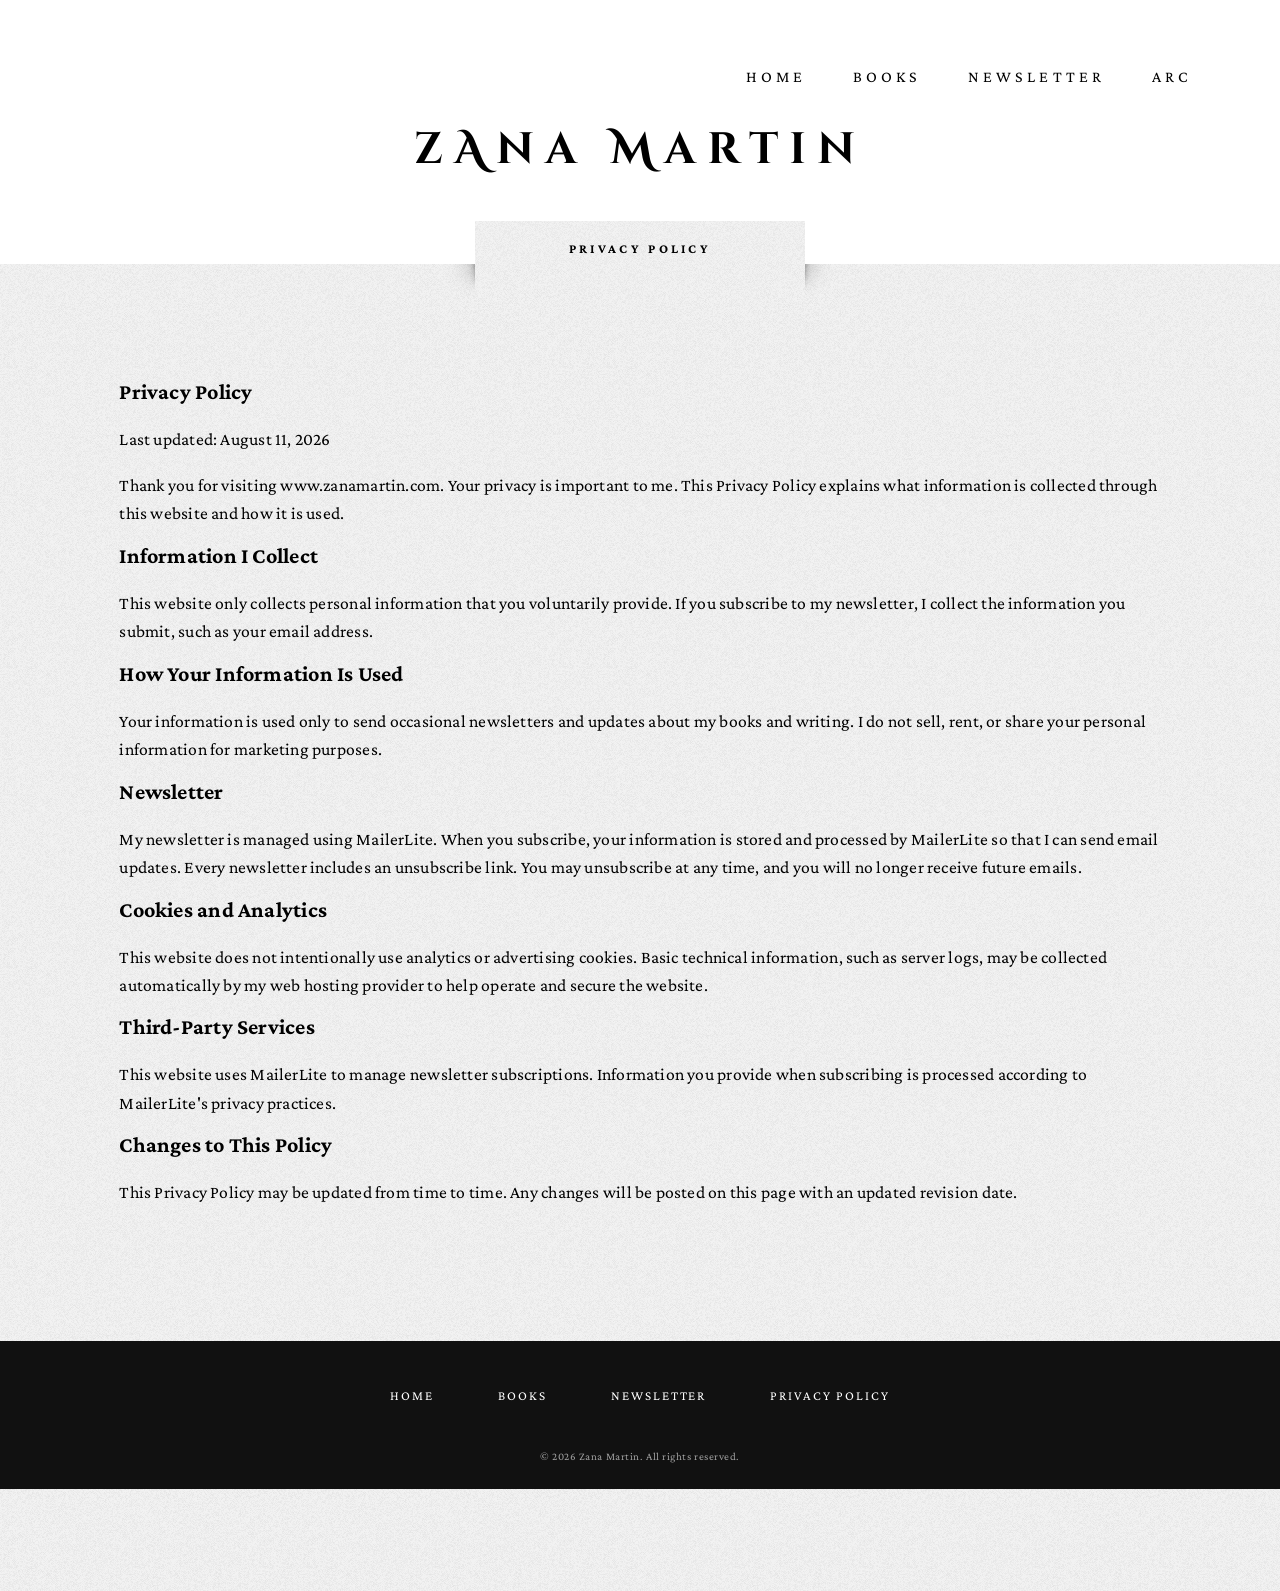
<file: privacy-policy.html>
<!DOCTYPE HTML>
<!--
	Escape Velocity by HTML5 UP
	html5up.net | @ajlkn
	Free for personal and commercial use under the CCA 3.0 license (html5up.net/license)
-->
<html>
	<head>
		<title>Zana Martin</title>
		<meta charset="utf-8" />
		<meta name="viewport" content="width=device-width, initial-scale=1, user-scalable=no" />
		<link rel="preconnect" href="https://fonts.googleapis.com">
		<link rel="preconnect" href="https://fonts.gstatic.com" crossorigin>
		<link href="https://fonts.googleapis.com/css2?family=Cinzel+Decorative:wght@700&family=Crimson+Pro:wght@400&display=swap" rel="stylesheet">
		<link rel="stylesheet" href="assets/css/main.css" />
		<link rel="stylesheet" href="https://cdn.jsdelivr.net/npm/swiper@11/swiper-bundle.min.css"/>
	<!-- MailerLite Universal -->
<script>
    (function(w,d,e,u,f,l,n){w[f]=w[f]||function(){(w[f].q=w[f].q||[])
    .push(arguments);},l=d.createElement(e),l.async=1,l.src=u,
    n=d.getElementsByTagName(e)[0],n.parentNode.insertBefore(l,n);})
    (window,document,'script','https://assets.mailerlite.com/js/universal.js','ml');
    ml('account', '2477304');
</script>
<!-- End MailerLite Universal -->
	</head>
	<body class="homepage is-preload">
		<div id="page-wrapper">

			<!-- Header -->
				<section id="header" class="wrapper">

					<!-- Logo -->
						<div id="logo">
							<h1><a href="index.html">zAna Martin</a></h1>
						</div>

					<!-- Nav -->
						<nav id="nav">
							<ul>
								<li class="current"><a href="index.html">Home</a></li>
								<li>
									<a href="books.html">Books</a>
									
								</li>
						
								<li><a href="Newsletter.html">Newsletter</a></li>
								<li><a href="arc.html">ARC</a></li>
							</ul>
						</nav>

				</section>
		


			<!-- Highlights -->
				<section id="highlights" class="wrapper style3">
					<div class="title">Privacy policy</div>
					<section class="books">
<section class="book-section">

    <div class="book-layout">

    
        <!-- RIGHT: TEXT -->
        <div class="book-text">
           <h2>Privacy Policy</h2>

            <p>
              Last updated: August 11, 2026

            </p>
			<p>Thank you for visiting www.zanamartin.com. Your privacy is important to me. This Privacy Policy explains what information is collected through this website and how it is used.</p>
			<h2>Information I Collect</h2>
			<p>This website only collects personal information that you voluntarily provide. If you subscribe to my newsletter, I collect the information you submit, such as your email address.</p>
			<h2>How Your Information Is Used</h2>
			<p>Your information is used only to send occasional newsletters and updates about my books and writing.
			I do not sell, rent, or share your personal information for marketing purposes.</p>
			<h2>Newsletter</h2>
			<p>My newsletter is managed using MailerLite. When you subscribe, your information is stored and processed by MailerLite so that I can send email updates.
				Every newsletter includes an unsubscribe link. You may unsubscribe at any time, and you will no longer receive future emails.</p>
        	<h2>Cookies and Analytics</h2>
				<p>This website does not intentionally use analytics or advertising cookies.

Basic technical information, such as server logs, may be collected automatically by my web hosting provider to help operate and secure the website.</p>
<h2>Third-Party Services</h2>		
<p>This website uses MailerLite to manage newsletter subscriptions. Information you provide when subscribing is processed according to MailerLite's privacy practices.</p>	
<h2>Changes to This Policy</h2>
<p>This Privacy Policy may be updated from time to time. Any changes will be posted on this page with an updated revision date.</p>
</div>

    </div>

</section>
		
					

			<!-- Footer -->
				<footer class="site-footer">

    <div class="footer-links">

        <div class="footer-item">
            <a href="index.html">HOME</a>
         
        </div>

        <div class="footer-item">
            <a href="books.html">BOOKS</a>
            
        </div>

        <div class="footer-item">
            <a href="Newsletter.html">NEWSLETTER</a>
            
        </div>
		 <div class="footer-item">
            <a href="privacy-policy.html">PRIVACY POLICY</a>
            
        </div>

    </div>

    <div class="footer-bottom">
        © 2026 Zana Martin. All rights reserved.
    </div>

</footer>

		<!-- Scripts -->
		
			<script src="assets/js/jquery.min.js"></script>
			<script src="assets/js/jquery.dropotron.min.js"></script>
			<script src="assets/js/browser.min.js"></script>
			<script src="assets/js/breakpoints.min.js"></script>
			<script src="assets/js/util.js"></script>
			<script src="assets/js/main.js"></script>
    </div>

    <script src="assets/js/jquery.min.js"></script>
    <script src="assets/js/browser.min.js"></script>
    <script src="assets/js/breakpoints.min.js"></script>
    <script src="assets/js/util.js"></script>
    <script src="assets/js/main.js"></script>

    <script src="https://cdn.jsdelivr.net/npm/swiper@11/swiper-bundle.min.js"></script>

    <script>
    const swiper = new Swiper(".publicationSwiper", {
    loop: true,

    autoplay: {
        delay: 2000,              // 2 seconds between slides
        disableOnInteraction: false
    },

    pagination: {
        el: ".swiper-pagination",
        clickable: true,
    },

    navigation: {
        nextEl: ".swiper-button-next",
        prevEl: ".swiper-button-prev",
    },
});
    </script>

</body>
	</body>
</html>
</file>
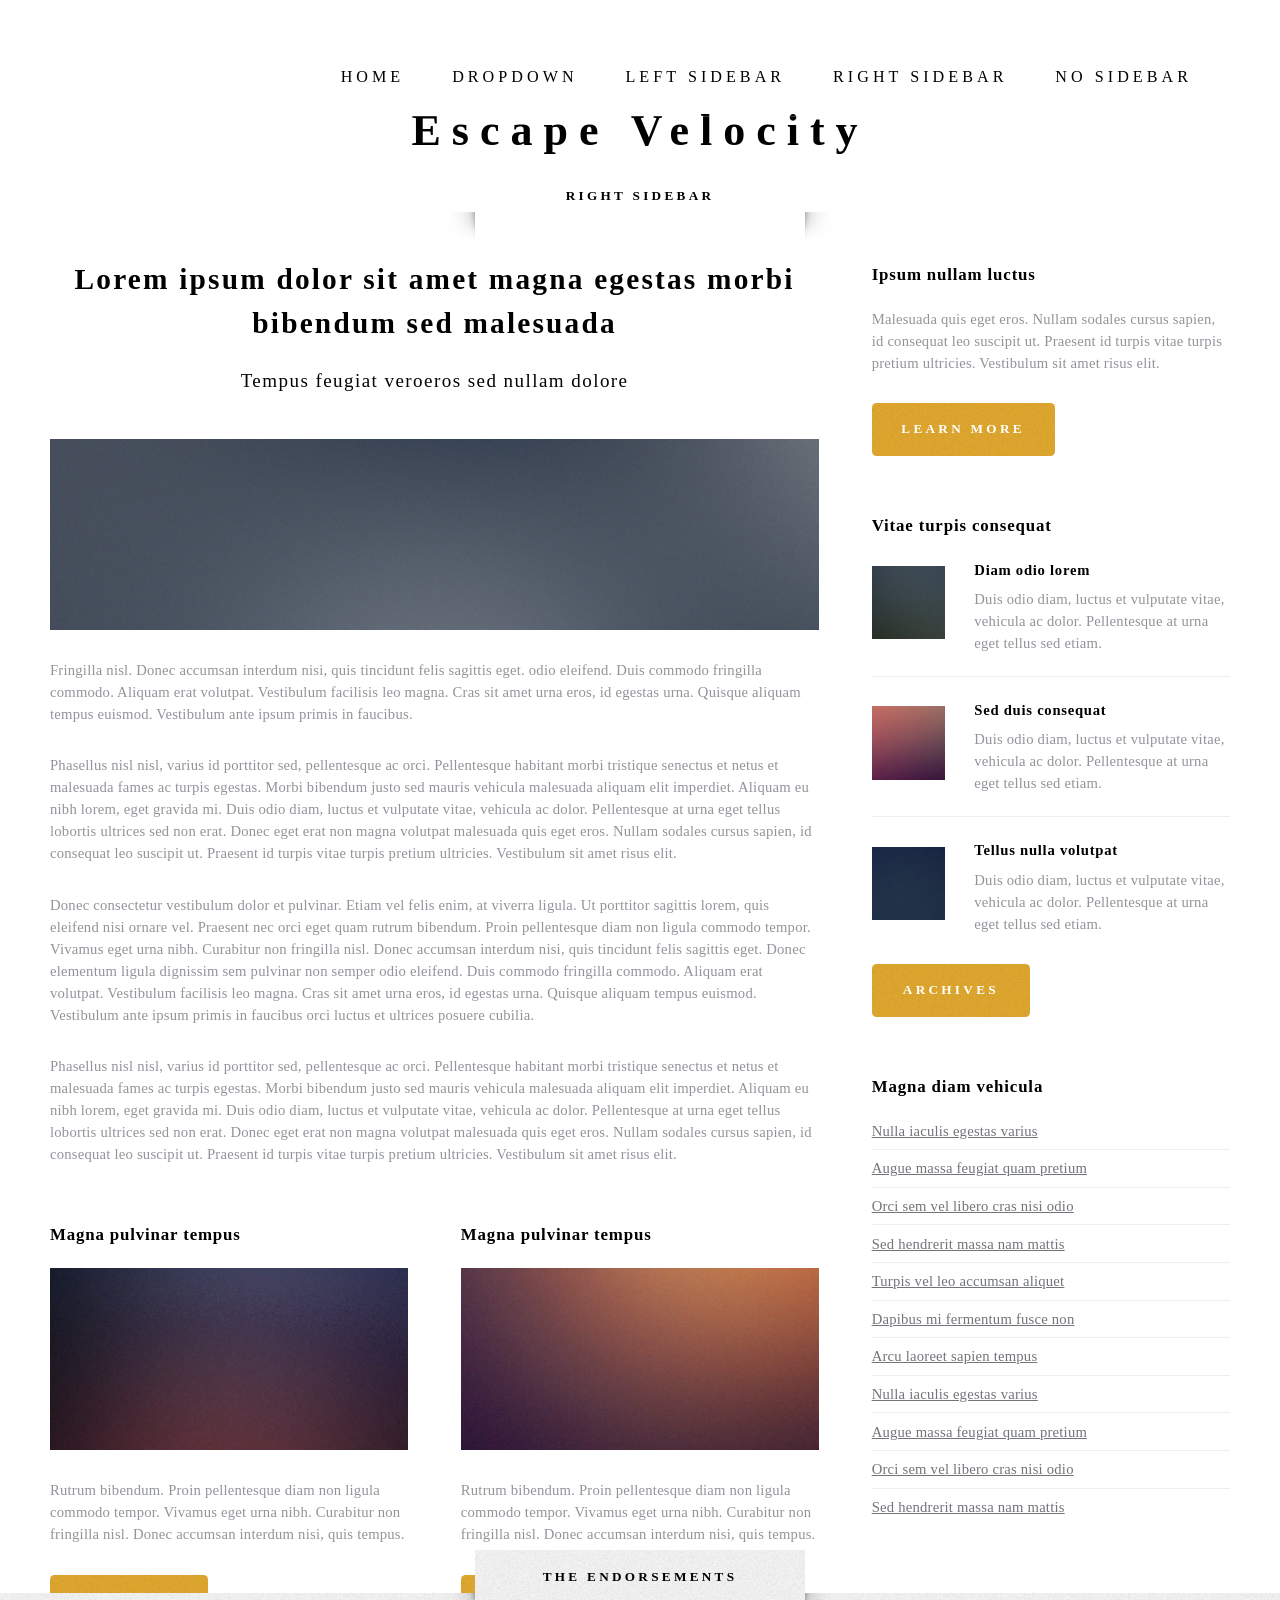
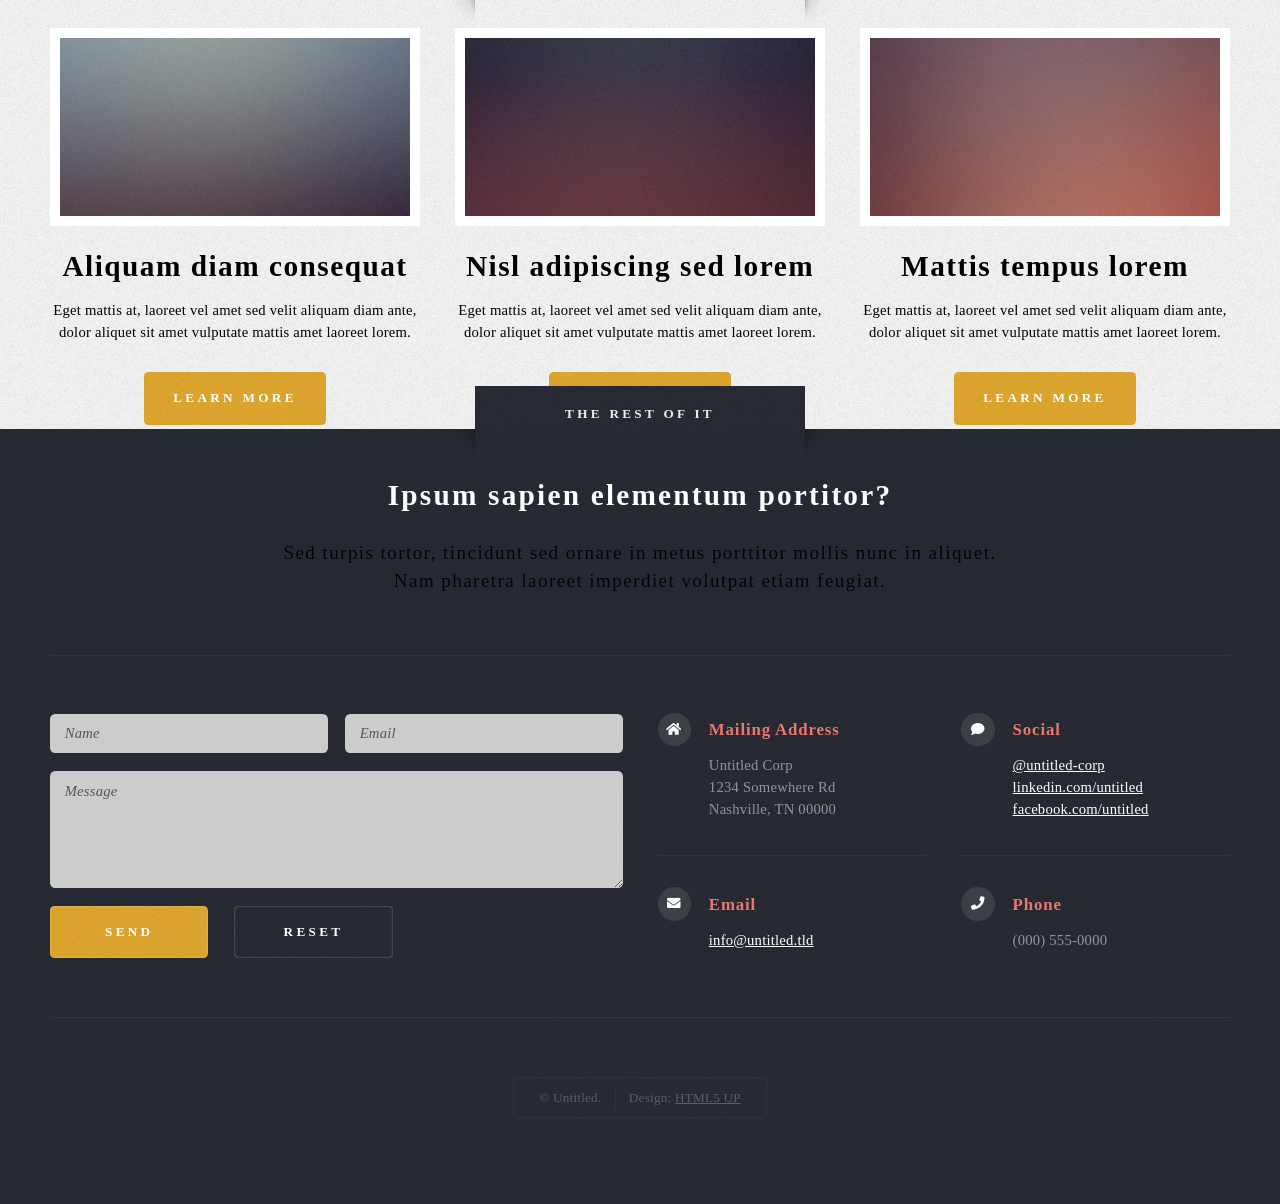
<file: right-sidebar.html>
<!DOCTYPE HTML>
<!--
	Escape Velocity by HTML5 UP
	html5up.net | @ajlkn
	Free for personal and commercial use under the CCA 3.0 license (html5up.net/license)
-->
<html>
	<head>
		<title>Right Sidebar - Escape Velocity by HTML5 UP</title>
		<meta charset="utf-8" />
		<meta name="viewport" content="width=device-width, initial-scale=1, user-scalable=no" />
		<link rel="stylesheet" href="assets/css/main.css" />
	</head>
	<body class="right-sidebar is-preload">
		<div id="page-wrapper">

			<!-- Header -->
				<section id="header" class="wrapper">

					<!-- Logo -->
						<div id="logo">
							<h1><a href="index.html">Escape Velocity</a></h1>
							<p>A free responsive site template by HTML5 UP</p>
						</div>

					<!-- Nav -->
						<nav id="nav">
							<ul>
								<li><a href="index.html">Home</a></li>
								<li>
									<a href="#">Dropdown</a>
									<ul>
										<li><a href="#">Lorem ipsum</a></li>
										<li><a href="#">Magna veroeros</a></li>
										<li><a href="#">Etiam nisl</a></li>
										<li>
											<a href="#">Sed consequat</a>
											<ul>
												<li><a href="#">Lorem dolor</a></li>
												<li><a href="#">Amet consequat</a></li>
												<li><a href="#">Magna phasellus</a></li>
												<li><a href="#">Etiam nisl</a></li>
												<li><a href="#">Sed feugiat</a></li>
											</ul>
										</li>
										<li><a href="#">Nisl tempus</a></li>
									</ul>
								</li>
								<li><a href="left-sidebar.html">Left Sidebar</a></li>
								<li class="current"><a href="right-sidebar.html">Right Sidebar</a></li>
								<li><a href="no-sidebar.html">No Sidebar</a></li>
							</ul>
						</nav>

				</section>

			<!-- Main -->
				<section id="main" class="wrapper style2">
					<div class="title">Right Sidebar</div>
					<div class="container">
						<div class="row gtr-150">
							<div class="col-8 col-12-medium">

								<!-- Content -->
									<div id="content">
										<article class="box post">
											<header class="style1">
												<h2>Lorem ipsum dolor sit amet magna egestas morbi bibendum sed malesuada</h2>
												<p>Tempus feugiat veroeros sed nullam dolore</p>
											</header>
											<a href="#" class="image featured">
												<img src="images/pic01.jpg" alt="" />
											</a>
											<p>Fringilla nisl. Donec accumsan interdum nisi, quis tincidunt felis sagittis eget.
											odio eleifend. Duis commodo fringilla commodo. Aliquam erat volutpat. Vestibulum
											facilisis leo magna. Cras sit amet urna eros, id egestas urna. Quisque aliquam
											tempus euismod. Vestibulum ante ipsum primis in faucibus.</p>
											<p>Phasellus nisl nisl, varius id porttitor sed, pellentesque ac orci. Pellentesque
											habitant morbi tristique senectus et netus et malesuada fames ac turpis egestas. Morbi
											bibendum justo sed mauris vehicula malesuada aliquam elit imperdiet. Aliquam eu nibh
											lorem, eget gravida mi. Duis odio diam, luctus et vulputate vitae, vehicula ac dolor.
											Pellentesque at urna eget tellus lobortis ultrices sed non erat. Donec eget erat non
											magna volutpat malesuada quis eget eros. Nullam sodales cursus sapien, id consequat
											leo suscipit ut. Praesent id turpis vitae turpis pretium ultricies. Vestibulum sit
											amet risus elit.</p>
											<p>Donec consectetur vestibulum dolor et pulvinar. Etiam vel felis enim, at viverra
											ligula. Ut porttitor sagittis lorem, quis eleifend nisi ornare vel. Praesent nec orci
											eget quam rutrum bibendum. Proin pellentesque diam non ligula commodo tempor. Vivamus
											eget urna nibh. Curabitur non fringilla nisl. Donec accumsan interdum nisi, quis
											tincidunt felis sagittis eget. Donec elementum ligula dignissim sem pulvinar non semper
											odio eleifend. Duis commodo fringilla commodo. Aliquam erat volutpat. Vestibulum
											facilisis leo magna. Cras sit amet urna eros, id egestas urna. Quisque aliquam
											tempus euismod. Vestibulum ante ipsum primis in faucibus orci luctus et ultrices
											posuere cubilia.</p>
											<p>Phasellus nisl nisl, varius id porttitor sed, pellentesque ac orci. Pellentesque
											habitant morbi tristique senectus et netus et malesuada fames ac turpis egestas. Morbi
											bibendum justo sed mauris vehicula malesuada aliquam elit imperdiet. Aliquam eu nibh
											lorem, eget gravida mi. Duis odio diam, luctus et vulputate vitae, vehicula ac dolor.
											Pellentesque at urna eget tellus lobortis ultrices sed non erat. Donec eget erat non
											magna volutpat malesuada quis eget eros. Nullam sodales cursus sapien, id consequat
											leo suscipit ut. Praesent id turpis vitae turpis pretium ultricies. Vestibulum sit
											amet risus elit.</p>
										</article>
										<div class="row gtr-150">
											<div class="col-6 col-12-small">
												<section class="box">
													<header>
														<h2>Magna pulvinar tempus</h2>
													</header>
													<a href="#" class="image featured"><img src="images/pic05.jpg" alt="" /></a>
													<p>Rutrum bibendum. Proin pellentesque diam non ligula commodo tempor. Vivamus
													eget urna nibh. Curabitur non fringilla nisl. Donec accumsan interdum nisi, quis
													tempus.</p>
													<a href="#" class="button style1">More</a>
												</section>
											</div>
											<div class="col-6 col-12-small">
												<section class="box">
													<header>
														<h2>Magna pulvinar tempus</h2>
													</header>
													<a href="#" class="image featured"><img src="images/pic06.jpg" alt="" /></a>
													<p>Rutrum bibendum. Proin pellentesque diam non ligula commodo tempor. Vivamus
													eget urna nibh. Curabitur non fringilla nisl. Donec accumsan interdum nisi, quis
													tempus.</p>
													<a href="#" class="button style1">More</a>
												</section>
											</div>
										</div>
									</div>

							</div>
							<div class="col-4 col-12-medium">

								<!-- Sidebar -->
									<div id="sidebar">
										<section class="box">
											<header>
												<h2>Ipsum nullam luctus</h2>
											</header>
											<p>Malesuada quis eget eros. Nullam sodales cursus sapien, id consequat
											leo suscipit ut. Praesent id turpis vitae turpis pretium ultricies. Vestibulum sit
											amet risus elit.</p>
											<a href="#" class="button style1">Learn More</a>
										</section>
										<section class="box">
											<header>
												<h2>Vitae turpis consequat</h2>
											</header>
											<ul class="style2">
												<li>
													<article class="box post-excerpt">
														<a href="#" class="image left"><img src="images/pic08.jpg" alt="" /></a>
														<h3><a href="#">Diam odio lorem</a></h3>
														<p>Duis odio diam, luctus et vulputate vitae, vehicula ac dolor. Pellentesque at urna eget tellus sed etiam.</p>
													</article>
												</li>
												<li>
													<article class="box post-excerpt">
														<a href="#" class="image left"><img src="images/pic09.jpg" alt="" /></a>
														<h3><a href="#">Sed duis consequat</a></h3>
														<p>Duis odio diam, luctus et vulputate vitae, vehicula ac dolor. Pellentesque at urna eget tellus sed etiam.</p>
													</article>
												</li>
												<li>
													<article class="box post-excerpt">
														<a href="#" class="image left"><img src="images/pic10.jpg" alt="" /></a>
														<h3><a href="#">Tellus nulla volutpat</a></h3>
														<p>Duis odio diam, luctus et vulputate vitae, vehicula ac dolor. Pellentesque at urna eget tellus sed etiam.</p>
													</article>
												</li>
											</ul>
											<a href="#" class="button style1">Archives</a>
										</section>
										<section class="box">
											<header>
												<h2>Magna diam vehicula</h2>
											</header>
											<ul class="style3">
												<li><a href="#">Nulla iaculis egestas varius</a></li>
												<li><a href="#">Augue massa feugiat quam pretium</a></li>
												<li><a href="#">Orci sem vel libero cras nisi odio</a></li>
												<li><a href="#">Sed hendrerit massa nam mattis</a></li>
												<li><a href="#">Turpis vel leo accumsan aliquet</a></li>
												<li><a href="#">Dapibus mi fermentum fusce non</a></li>
												<li><a href="#">Arcu laoreet sapien tempus</a></li>
												<li><a href="#">Nulla iaculis egestas varius</a></li>
												<li><a href="#">Augue massa feugiat quam pretium</a></li>
												<li><a href="#">Orci sem vel libero cras nisi odio</a></li>
												<li><a href="#">Sed hendrerit massa nam mattis</a></li>
											</ul>
										</section>
									</div>

							</div>
						</div>
					</div>
				</section>

			<!-- Highlights -->
				<section id="highlights" class="wrapper style3">
					<div class="title">The Endorsements</div>
					<div class="container">
						<div class="row aln-center">
							<div class="col-4 col-12-medium">
								<section class="highlight">
									<a href="#" class="image featured"><img src="images/pic02.jpg" alt="" /></a>
									<h3><a href="#">Aliquam diam consequat</a></h3>
									<p>Eget mattis at, laoreet vel amet sed velit aliquam diam ante, dolor aliquet sit amet vulputate mattis amet laoreet lorem.</p>
									<ul class="actions">
										<li><a href="#" class="button style1">Learn More</a></li>
									</ul>
								</section>
							</div>
							<div class="col-4 col-12-medium">
								<section class="highlight">
									<a href="#" class="image featured"><img src="images/pic03.jpg" alt="" /></a>
									<h3><a href="#">Nisl adipiscing sed lorem</a></h3>
									<p>Eget mattis at, laoreet vel amet sed velit aliquam diam ante, dolor aliquet sit amet vulputate mattis amet laoreet lorem.</p>
									<ul class="actions">
										<li><a href="#" class="button style1">Learn More</a></li>
									</ul>
								</section>
							</div>
							<div class="col-4 col-12-medium">
								<section class="highlight">
									<a href="#" class="image featured"><img src="images/pic04.jpg" alt="" /></a>
									<h3><a href="#">Mattis tempus lorem</a></h3>
									<p>Eget mattis at, laoreet vel amet sed velit aliquam diam ante, dolor aliquet sit amet vulputate mattis amet laoreet lorem.</p>
									<ul class="actions">
										<li><a href="#" class="button style1">Learn More</a></li>
									</ul>
								</section>
							</div>
						</div>
					</div>
				</section>

			<!-- Footer -->
				<section id="footer" class="wrapper">
					<div class="title">The Rest Of It</div>
					<div class="container">
						<header class="style1">
							<h2>Ipsum sapien elementum portitor?</h2>
							<p>
								Sed turpis tortor, tincidunt sed ornare in metus porttitor mollis nunc in aliquet.<br />
								Nam pharetra laoreet imperdiet volutpat etiam feugiat.
							</p>
						</header>
						<div class="row">
							<div class="col-6 col-12-medium">

								<!-- Contact Form -->
									<section>
										<form method="post" action="#">
											<div class="row gtr-50">
												<div class="col-6 col-12-small">
													<input type="text" name="name" id="contact-name" placeholder="Name" />
												</div>
												<div class="col-6 col-12-small">
													<input type="text" name="email" id="contact-email" placeholder="Email" />
												</div>
												<div class="col-12">
													<textarea name="message" id="contact-message" placeholder="Message" rows="4"></textarea>
												</div>
												<div class="col-12">
													<ul class="actions">
														<li><input type="submit" class="style1" value="Send" /></li>
														<li><input type="reset" class="style2" value="Reset" /></li>
													</ul>
												</div>
											</div>
										</form>
									</section>

							</div>
							<div class="col-6 col-12-medium">

								<!-- Contact -->
									<section class="feature-list small">
										<div class="row">
											<div class="col-6 col-12-small">
												<section>
													<h3 class="icon solid fa-home">Mailing Address</h3>
													<p>
														Untitled Corp<br />
														1234 Somewhere Rd<br />
														Nashville, TN 00000
													</p>
												</section>
											</div>
											<div class="col-6 col-12-small">
												<section>
													<h3 class="icon solid fa-comment">Social</h3>
													<p>
														<a href="#">@untitled-corp</a><br />
														<a href="#">linkedin.com/untitled</a><br />
														<a href="#">facebook.com/untitled</a>
													</p>
												</section>
											</div>
											<div class="col-6 col-12-small">
												<section>
													<h3 class="icon solid fa-envelope">Email</h3>
													<p>
														<a href="#">info@untitled.tld</a>
													</p>
												</section>
											</div>
											<div class="col-6 col-12-small">
												<section>
													<h3 class="icon solid fa-phone">Phone</h3>
													<p>
														(000) 555-0000
													</p>
												</section>
											</div>
										</div>
									</section>

							</div>
						</div>
						<div id="copyright">
							<ul>
								<li>&copy; Untitled.</li><li>Design: <a href="http://html5up.net">HTML5 UP</a></li>
							</ul>
						</div>
					</div>
				</section>

		</div>

		<!-- Scripts -->
			<script src="assets/js/jquery.min.js"></script>
			<script src="assets/js/jquery.dropotron.min.js"></script>
			<script src="assets/js/browser.min.js"></script>
			<script src="assets/js/breakpoints.min.js"></script>
			<script src="assets/js/util.js"></script>
			<script src="assets/js/main.js"></script>

	</body>
</html>
</file>
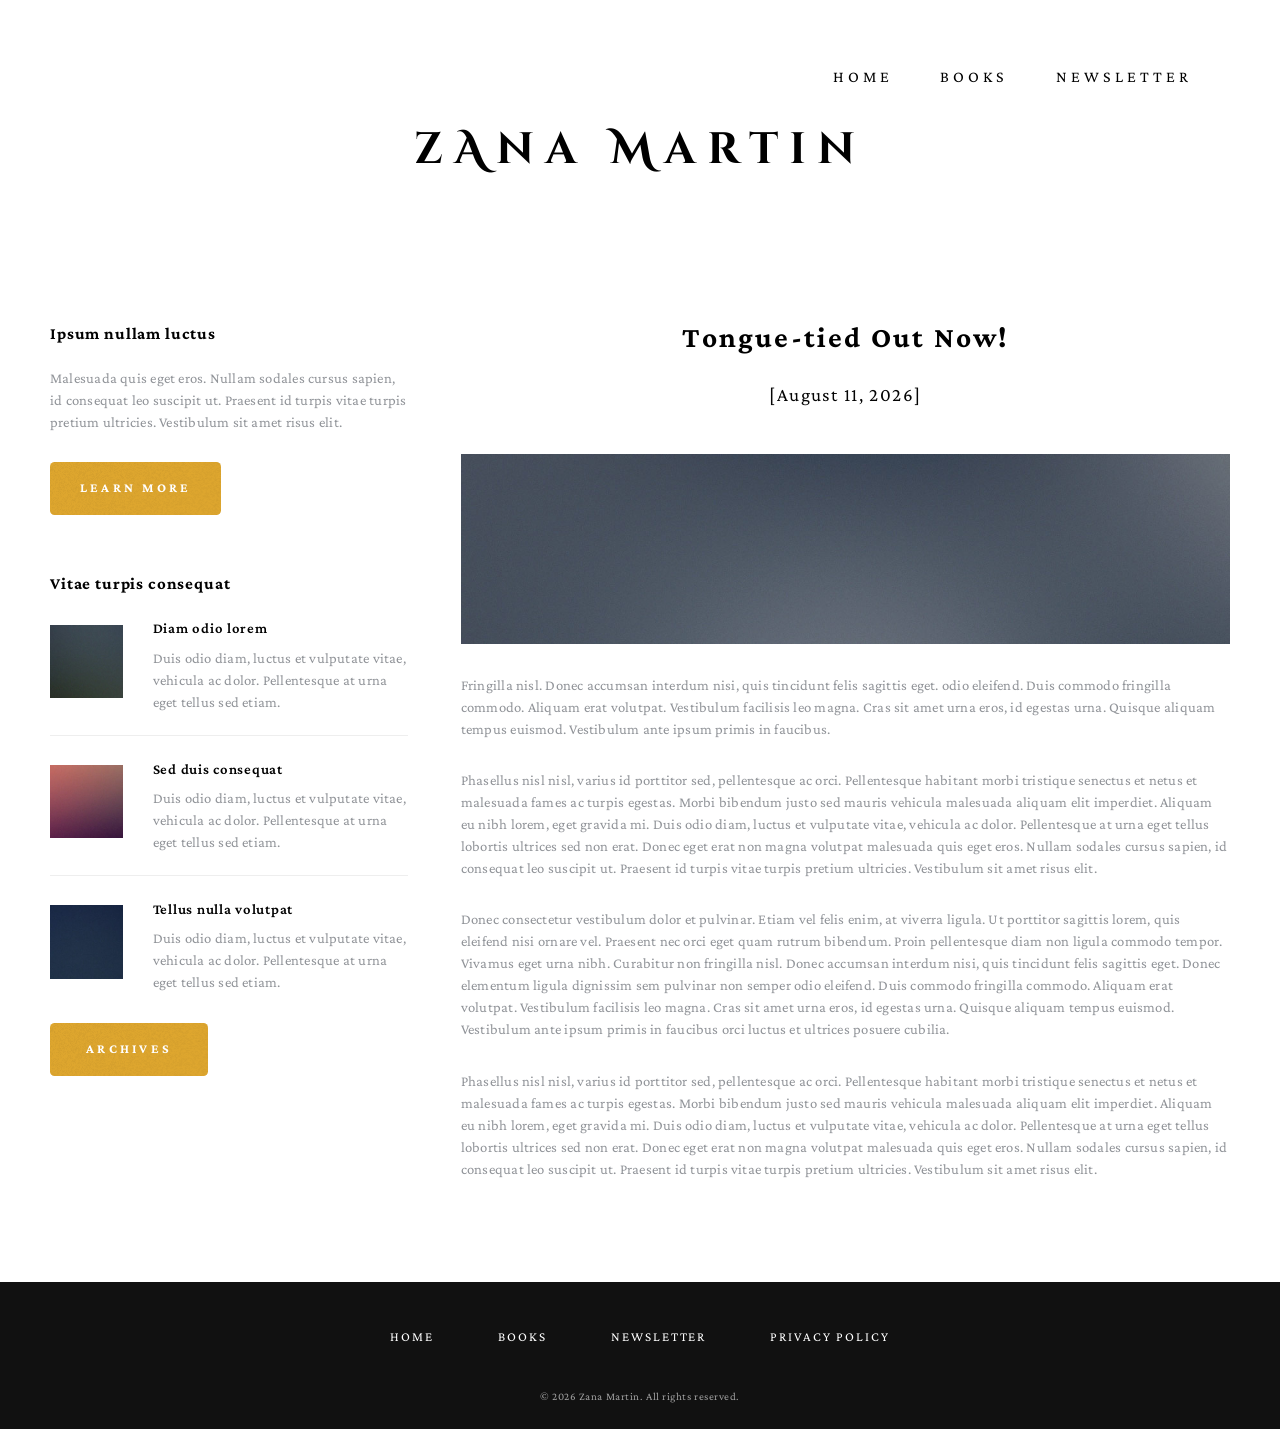
<file: Tongue-tied Book1 Release.html>
<!DOCTYPE HTML>
<!--
	Escape Velocity by HTML5 UP
	html5up.net | @ajlkn
	Free for personal and commercial use under the CCA 3.0 license (html5up.net/license)
-->
<html>
	<head>
		<title>Zana Martin</title>
		<meta charset="utf-8" />
		<meta name="viewport" content="width=device-width, initial-scale=1, user-scalable=no" />
		<link rel="preconnect" href="https://fonts.googleapis.com">
		<link rel="preconnect" href="https://fonts.gstatic.com" crossorigin>
		<link href="https://fonts.googleapis.com/css2?family=Cinzel+Decorative:wght@700&family=Crimson+Pro:wght@400&display=swap" rel="stylesheet">
		<link rel="stylesheet" href="assets/css/main.css" />
		<link rel="stylesheet" href="https://cdn.jsdelivr.net/npm/swiper@11/swiper-bundle.min.css"/>
	<!-- MailerLite Universal -->
<script>
    (function(w,d,e,u,f,l,n){w[f]=w[f]||function(){(w[f].q=w[f].q||[])
    .push(arguments);},l=d.createElement(e),l.async=1,l.src=u,
    n=d.getElementsByTagName(e)[0],n.parentNode.insertBefore(l,n);})
    (window,document,'script','https://assets.mailerlite.com/js/universal.js','ml');
    ml('account', '2477304');
</script>
<!-- End MailerLite Universal -->
	</head>
	<body class="homepage is-preload">
		<div id="page-wrapper">

			<!-- Header -->
				<section id="header" class="wrapper">

					<!-- Logo -->
						<div id="logo">
							<h1><a href="index.html">zAna Martin</a></h1>
						</div>

					<!-- Nav -->
						<nav id="nav">
							<ul>
								<li class="current"><a href="index.html">Home</a></li>
								<li>
									<a href="books.html">Books</a>
									<ul>
										<li><a href="tongue-tied.html">Tongue-tied</a></li>
										<li><a href="#"></a></li>
										<li><a href="#"></a></li>
										<li>
											<a href="#"></a>
											<ul>
												<li><a href="#"></a></li>
												<li><a href="#"></a></li>
												<li><a href="#"></a></li>
												<li><a href="#"></a></li>
												<li><a href="#"></a></li>
											</ul>
										</li>
										<li><a href="#"></a></li>
									</ul>
								</li>
						
								<li><a href="Newsletter.html">Newsletter</a></li>
							</ul>
						</nav>

				</section>


			<!-- Main -->
				<section id="main" class="wrapper style2">
					
					<div class="container">
						<div class="row gtr-150">
							<div class="col-4 col-12-medium">

								<!-- Sidebar -->
									<div id="sidebar">
										<section class="box">
											<header>
												<h2>Ipsum nullam luctus</h2>
											</header>
											<p>Malesuada quis eget eros. Nullam sodales cursus sapien, id consequat
											leo suscipit ut. Praesent id turpis vitae turpis pretium ultricies. Vestibulum sit
											amet risus elit.</p>
											<a href="#" class="button style1">Learn More</a>
										</section>
										<section class="box">
											<header>
												<h2>Vitae turpis consequat</h2>
											</header>
											<ul class="style2">
												<li>
													<article class="box post-excerpt">
														<a href="#" class="image left"><img src="images/pic08.jpg" alt="" /></a>
														<h3><a href="#">Diam odio lorem</a></h3>
														<p>Duis odio diam, luctus et vulputate vitae, vehicula ac dolor. Pellentesque at urna eget tellus sed etiam.</p>
													</article>
												</li>
												<li>
													<article class="box post-excerpt">
														<a href="#" class="image left"><img src="images/pic09.jpg" alt="" /></a>
														<h3><a href="#">Sed duis consequat</a></h3>
														<p>Duis odio diam, luctus et vulputate vitae, vehicula ac dolor. Pellentesque at urna eget tellus sed etiam.</p>
													</article>
												</li>
												<li>
													<article class="box post-excerpt">
														<a href="#" class="image left"><img src="images/pic10.jpg" alt="" /></a>
														<h3><a href="#">Tellus nulla volutpat</a></h3>
														<p>Duis odio diam, luctus et vulputate vitae, vehicula ac dolor. Pellentesque at urna eget tellus sed etiam.</p>
													</article>
												</li>
											</ul>
											<a href="news.html" class="button style1">Archives</a>
										</section>
										
									</div>

							</div>
							<div class="col-8 col-12-medium imp-medium">

								<!-- Content -->
									<div id="content">
										<article class="box post">
											<header class="style1">
												<h2>Tongue-tied Out Now!</h2>
												<p>[August 11, 2026]</p>
											</header>
											<a href="#" class="image featured">
												<img src="images/pic01.jpg" alt="" />
											</a>
											<p>Fringilla nisl. Donec accumsan interdum nisi, quis tincidunt felis sagittis eget.
											odio eleifend. Duis commodo fringilla commodo. Aliquam erat volutpat. Vestibulum
											facilisis leo magna. Cras sit amet urna eros, id egestas urna. Quisque aliquam
											tempus euismod. Vestibulum ante ipsum primis in faucibus.</p>
											<p>Phasellus nisl nisl, varius id porttitor sed, pellentesque ac orci. Pellentesque
											habitant morbi tristique senectus et netus et malesuada fames ac turpis egestas. Morbi
											bibendum justo sed mauris vehicula malesuada aliquam elit imperdiet. Aliquam eu nibh
											lorem, eget gravida mi. Duis odio diam, luctus et vulputate vitae, vehicula ac dolor.
											Pellentesque at urna eget tellus lobortis ultrices sed non erat. Donec eget erat non
											magna volutpat malesuada quis eget eros. Nullam sodales cursus sapien, id consequat
											leo suscipit ut. Praesent id turpis vitae turpis pretium ultricies. Vestibulum sit
											amet risus elit.</p>
											<p>Donec consectetur vestibulum dolor et pulvinar. Etiam vel felis enim, at viverra
											ligula. Ut porttitor sagittis lorem, quis eleifend nisi ornare vel. Praesent nec orci
											eget quam rutrum bibendum. Proin pellentesque diam non ligula commodo tempor. Vivamus
											eget urna nibh. Curabitur non fringilla nisl. Donec accumsan interdum nisi, quis
											tincidunt felis sagittis eget. Donec elementum ligula dignissim sem pulvinar non semper
											odio eleifend. Duis commodo fringilla commodo. Aliquam erat volutpat. Vestibulum
											facilisis leo magna. Cras sit amet urna eros, id egestas urna. Quisque aliquam
											tempus euismod. Vestibulum ante ipsum primis in faucibus orci luctus et ultrices
											posuere cubilia.</p>
											<p>Phasellus nisl nisl, varius id porttitor sed, pellentesque ac orci. Pellentesque
											habitant morbi tristique senectus et netus et malesuada fames ac turpis egestas. Morbi
											bibendum justo sed mauris vehicula malesuada aliquam elit imperdiet. Aliquam eu nibh
											lorem, eget gravida mi. Duis odio diam, luctus et vulputate vitae, vehicula ac dolor.
											Pellentesque at urna eget tellus lobortis ultrices sed non erat. Donec eget erat non
											magna volutpat malesuada quis eget eros. Nullam sodales cursus sapien, id consequat
											leo suscipit ut. Praesent id turpis vitae turpis pretium ultricies. Vestibulum sit
											amet risus elit.</p>
										</article>
										
											</div>
										</div>
									</div>

							</div>
						</div>
					</div>
				</section>

		

			<!-- Footer -->
				<footer class="site-footer">

    <div class="footer-links">

        <div class="footer-item">
            <a href="index.html">HOME</a>
         
        </div>

        <div class="footer-item">
            <a href="books.html">BOOKS</a>
            
        </div>

        <div class="footer-item">
            <a href="Newsletter.html">NEWSLETTER</a>
            
        </div>
		 <div class="footer-item">
            <a href="privacy-policy.html">PRIVACY POLICY</a>
            
        </div>

    </div>

    <div class="footer-bottom">
        © 2026 Zana Martin. All rights reserved.
    </div>

</footer>

		<!-- Scripts -->
		
			<script src="assets/js/jquery.min.js"></script>
			<script src="assets/js/jquery.dropotron.min.js"></script>
			<script src="assets/js/browser.min.js"></script>
			<script src="assets/js/breakpoints.min.js"></script>
			<script src="assets/js/util.js"></script>
			<script src="assets/js/main.js"></script>
    </div>

    <script src="assets/js/jquery.min.js"></script>
    <script src="assets/js/browser.min.js"></script>
    <script src="assets/js/breakpoints.min.js"></script>
    <script src="assets/js/util.js"></script>
    <script src="assets/js/main.js"></script>

    <script src="https://cdn.jsdelivr.net/npm/swiper@11/swiper-bundle.min.js"></script>

    <script>
    const swiper = new Swiper(".publicationSwiper", {
    loop: true,

    autoplay: {
        delay: 2000,              // 2 seconds between slides
        disableOnInteraction: false
    },

    pagination: {
        el: ".swiper-pagination",
        clickable: true,
    },

    navigation: {
        nextEl: ".swiper-button-next",
        prevEl: ".swiper-button-prev",
    },
});
    </script>

</body>
	</body>
</html>
</file>
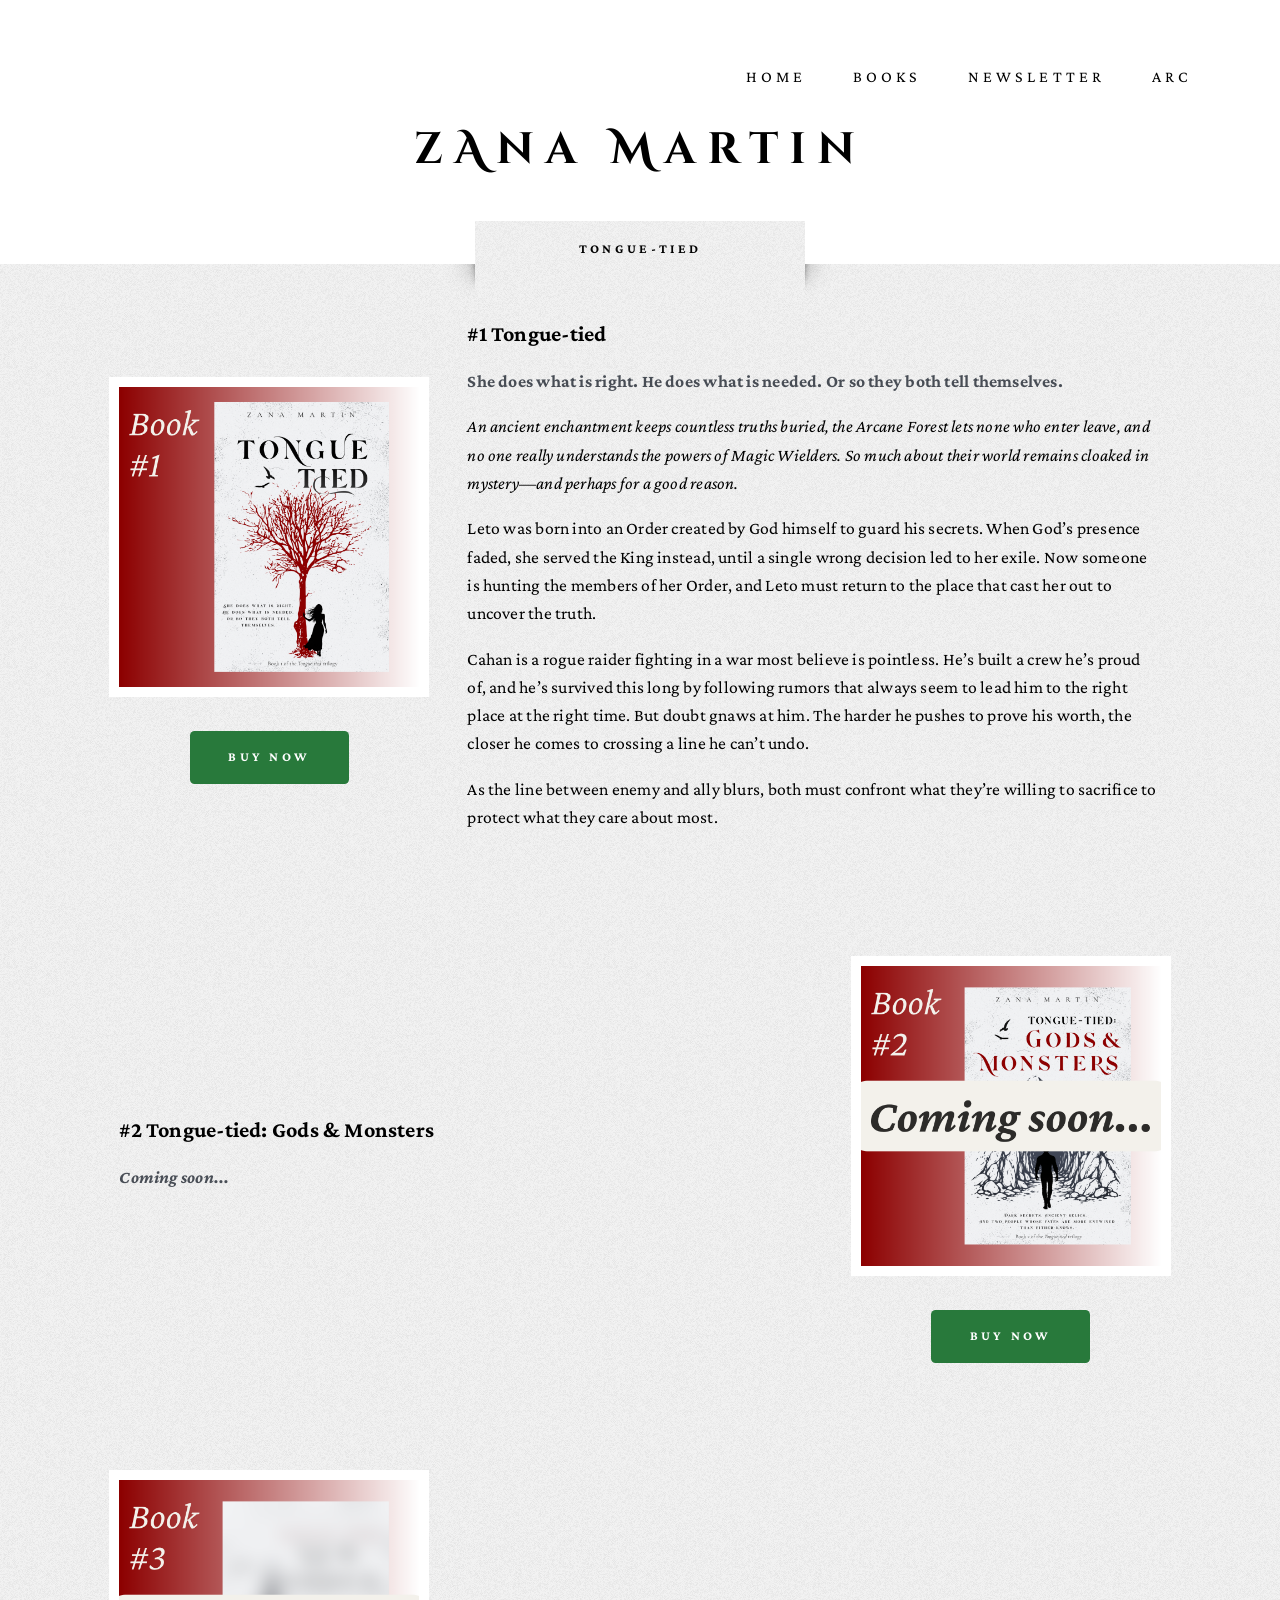
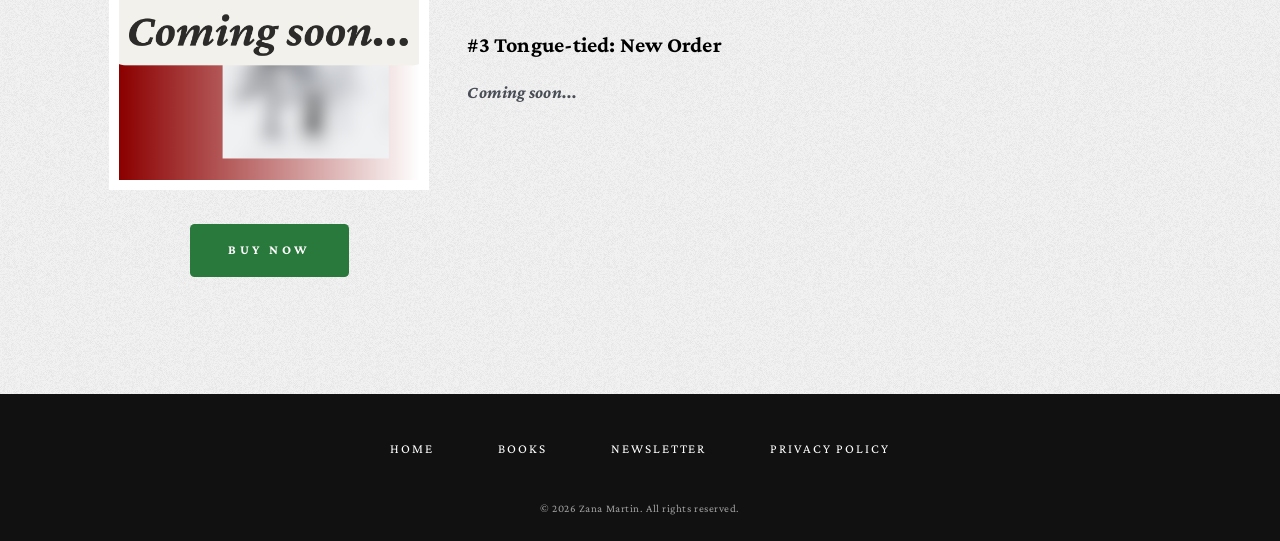
<file: tongue-tied.html>
<!DOCTYPE HTML>
<!--
	Escape Velocity by HTML5 UP
	html5up.net | @ajlkn
	Free for personal and commercial use under the CCA 3.0 license (html5up.net/license)
-->
<html>
	<head>
		<title>Zana Martin</title>
		<meta charset="utf-8" />
		<meta name="viewport" content="width=device-width, initial-scale=1, user-scalable=no" />
		<link rel="preconnect" href="https://fonts.googleapis.com">
		<link rel="preconnect" href="https://fonts.gstatic.com" crossorigin>
		<link href="https://fonts.googleapis.com/css2?family=Cinzel+Decorative:wght@700&family=Crimson+Pro:wght@400&display=swap" rel="stylesheet">
		<link rel="stylesheet" href="assets/css/main.css" />
		<link rel="stylesheet" href="https://cdn.jsdelivr.net/npm/swiper@11/swiper-bundle.min.css"/>
		<!-- MailerLite Universal -->
<script>
    (function(w,d,e,u,f,l,n){w[f]=w[f]||function(){(w[f].q=w[f].q||[])
    .push(arguments);},l=d.createElement(e),l.async=1,l.src=u,
    n=d.getElementsByTagName(e)[0],n.parentNode.insertBefore(l,n);})
    (window,document,'script','https://assets.mailerlite.com/js/universal.js','ml');
    ml('account', '2477304');
</script>
<!-- End MailerLite Universal -->
	</head>
	<body class="books is-preload">
		<div id="page-wrapper">

			<!-- Header -->
				<section id="header" class="wrapper">

					<!-- Logo -->
						<div id="logo">
							<h1><a href="index.html">zAna Martin</a></h1>
						</div>

					<!-- Nav -->
						<nav id="nav">
							<ul>
								<li class="current"><a href="index.html">Home</a></li>
								<li>
									<a href="books.html">Books</a>
							
									
								</li>
						
								<li><a href="Newsletter.html">Newsletter</a></li>
								<li><a href="arc.html">ARC</a></li>
							</ul>
						</nav>

				</section>

		


			<!-- Highlights -->
				<section id="highlights" class="wrapper style3">
					<div class="title">Tongue-tied</div>
					<section class="books">
<section class="book-section">

    <div class="book-layout">

        <!-- LEFT: IMAGE -->
        <div class="book-image">
            <img src="images/BookOne.png" alt="Book 1">
		<ul class="actions">
    								
							
   									<li><a href="https://www.amazon.com/gp/product/B0HMKDMK74?ref_=dbs_m_mng_rwt_calw_tkin_0&storeType=ebooks" class="button buy-button">BUY NOW</a></li>
									</ul>
</div>
        <!-- RIGHT: TEXT -->
        <div class="book-text">
           <h2>#1 Tongue-tied</h2>

            <p>
              <b>She does what is right. He does what is needed. Or so they both tell themselves. </b>
<p><i>An ancient enchantment keeps countless truths buried, the Arcane Forest lets none who enter leave, and no one really understands the powers of Magic Wielders. So much about their world remains cloaked in mystery—and perhaps for a good reason.</i></p>

	<p>Leto was born into an Order created by God himself to guard his secrets. When God’s presence faded, she served the King instead, until a single wrong decision led to her exile. Now someone is hunting the members of her Order, and Leto must return to the place that cast her out to uncover the truth.
</p> <p>Cahan is a rogue raider fighting in a war most believe is pointless. He’s built a crew he’s proud of, and he’s survived this long by following rumors that always seem to lead him to the right place at the right time. But doubt gnaws at him. The harder he pushes to prove his worth, the closer he comes to crossing a line he can’t undo.
<p>As the line between enemy and ally blurs, both must confront what they’re willing to sacrifice to protect what they care about most.</p>

            </p>

    
        
        </div>

    </div>
	 <div class="book-layout">
 <!-- LEFT: TEXT -->
        <div class="book-text">
           <h2>#2 Tongue-tied: Gods & Monsters</h2>

            <p>
              <b> <i>Coming soon... </i></b>

    
        
        </div>
        <!-- RIGHT: IMAGE -->
        <div class="book-image">
            <img src="images/BookTwo.png" alt="Book 2">
		<ul class="actions">
    								
							
   									<li><a href="#" class="button buy-button">BUY NOW</a></li>
									</ul>
</div>

    </div>
	 <div class="book-layout">
		  <!-- RIGHT: TEXT -->
        <div class="book-image">
            <img src="images/BookThree.png" alt="Book 2">
		<ul class="actions">
    								
							
   									<li><a href="#" class="button buy-button">BUY NOW</a></li>
									</ul>
</div>
 <!-- LEFT: IMAGE -->
        <div class="book-text">
           <h2>#3 Tongue-tied: New Order</h2>

            <p>
              <b> <i>Coming soon... </i></b>

    
        
        </div>

    </div>
</section>
		
					

			<!-- Footer -->
				<footer class="site-footer">

    <div class="footer-links">

        <div class="footer-item">
            <a href="index.html">HOME</a>
         
        </div>

        <div class="footer-item">
            <a href="books.html">BOOKS</a>
            
        </div>

        <div class="footer-item">
            <a href="Newsletter.html">NEWSLETTER</a>
            
        </div>
		 <div class="footer-item">
            <a href="privacy-policy.html">PRIVACY POLICY</a>
            
        </div>

    </div>

    <div class="footer-bottom">
        © 2026 Zana Martin. All rights reserved.
    </div>

</footer>

		<!-- Scripts -->
		 <!-- MailerLite Universal -->
<script>
    (function(w,d,e,u,f,l,n){w[f]=w[f]||function(){(w[f].q=w[f].q||[])
    .push(arguments);},l=d.createElement(e),l.async=1,l.src=u,
    n=d.getElementsByTagName(e)[0],n.parentNode.insertBefore(l,n);})
    (window,document,'script','https://assets.mailerlite.com/js/universal.js','ml');
    ml('account', '2469776');
</script>
<!-- End MailerLite Universal -->
			<script src="assets/js/jquery.min.js"></script>
			<script src="assets/js/jquery.dropotron.min.js"></script>
			<script src="assets/js/browser.min.js"></script>
			<script src="assets/js/breakpoints.min.js"></script>
			<script src="assets/js/util.js"></script>
			<script src="assets/js/main.js"></script>
    </div>

    <script src="assets/js/jquery.min.js"></script>
    <script src="assets/js/browser.min.js"></script>
    <script src="assets/js/breakpoints.min.js"></script>
    <script src="assets/js/util.js"></script>
    <script src="assets/js/main.js"></script>

    <script src="https://cdn.jsdelivr.net/npm/swiper@11/swiper-bundle.min.js"></script>

    <script>
    const swiper = new Swiper(".publicationSwiper", {
    loop: true,

    autoplay: {
        delay: 2000,              // 2 seconds between slides
        disableOnInteraction: false
    },

    pagination: {
        el: ".swiper-pagination",
        clickable: true,
    },

    navigation: {
        nextEl: ".swiper-button-next",
        prevEl: ".swiper-button-prev",
    },
});
    </script>

</body>
	</body>
</html>
</file>
<file: assets/css/main.css>
@import url("fontawesome-all.min.css");
@import url("https://fonts.googleapis.com/css?family=Source+Sans+Pro:400,400italic,700,900");

/*
	Escape Velocity by HTML5 UP
	html5up.net | @ajlkn
	Free for personal and commercial use under the CCA 3.0 license (html5up.net/license)
*/

html, body, div, span, applet, object,
iframe, h1, h2, h3, h4, h5, h6, p, blockquote,
pre, a, abbr, acronym, address, big, cite,
code, del, dfn, em, img, ins, kbd, q, s, samp,
small, strike, strong, sub, sup, tt, var, b,
u, i, center, dl, dt, dd, ol, ul, li, fieldset,
form, label, legend, table, caption, tbody,
tfoot, thead, tr, th, td, article, aside,
canvas, details, embed, figure, figcaption,
footer, header, hgroup, menu, nav, output, ruby,
section, summary, time, mark, audio, video {
	margin: 0;
	padding: 0;
	border: 0;
	font-size: 100%;
	font: inherit;
	vertical-align: baseline;}

article, aside, details, figcaption, figure,
footer, header, hgroup, menu, nav, section {
	display: block;}

body {
	line-height: 1;
}

ol, ul {
	list-style: none;
}

blockquote, q {
	quotes: none;
}

	blockquote:before, blockquote:after, q:before, q:after {
		content: '';
		content: none;
	}

table {
	border-collapse: collapse;
	border-spacing: 0;
}

body {
	-webkit-text-size-adjust: none;
}

mark {
	background-color: transparent;
	color: inherit;
}

input::-moz-focus-inner {
	border: 0;
	padding: 0;
}

input, select, textarea {
	-moz-appearance: none;
	-webkit-appearance: none;
	-ms-appearance: none;
	appearance: none;
}

/* Basic */

	@-ms-viewport {
		width: device-width;
	}

	html {
		box-sizing: border-box;
	}

	*, *:before, *:after {
		box-sizing: inherit;
	}

	body.is-preload *, body.is-preload *:before, body.is-preload *:after {
		-moz-animation: none !important;
		-webkit-animation: none !important;
		-ms-animation: none !important;
		animation: none !important;
		-moz-transition: none !important;
		-webkit-transition: none !important;
		-ms-transition: none !important;
		transition: none !important;
	}

	body, input, textarea, select {
		font-family: "Crimson Pro", serif;
		font-weight: 400;
		color: #919499;
		font-size: 14pt;
		line-height: 1.75em;
		letter-spacing: 0.025em;
	}

	h1, h2, h3, h4, h5, h6 {
		font-weight: 700;
		color: #000000;
	}

	h8 {
		color: #1f232b;
		font-size: 1.2em;
	}

		h1 a, h2 a, h3 a, h4 a, h5 a, h6 a {
			color: inherit;
			text-decoration: none;
		}

	a {
		-moz-transition: color .25s ease-in-out;
		-webkit-transition: color .25s ease-in-out;
		-ms-transition: color .25s ease-in-out;
		transition: color .25s ease-in-out;
		text-decoration: underline;
		color: #717479;
	}

		a:hover {
			text-decoration: none;
		}

	strong, b {
		font-weight: 700;
		color: #484d55;
	}

	blockquote {
		border-left: solid 0.5em #ddd;
		padding: 1em 0 1em 2em;
		font-style: italic;
	}

	em, i {
		font-style: italic;
	}

	hr {
		border: 0;
		border-top: solid 1px #ddd;
		margin: 2em 0 2em 0;
	}

	sub {
		position: relative;
		top: 0.5em;
		font-size: 0.8em;
	}

	sup {
		position: relative;
		top: -0.5em;
		font-size: 0.8em;
	}

	.nobr {
		white-space: nowrap;
	}

	br.clear {
		clear: both;
	}

	p, ul, ol, dl, table, blockquote, form {
		margin-bottom: 2em;
	}

/* Container */

	.container {
		margin: 0 auto;
		max-width: 100%;
		width: 68em;
	}

		@media screen and (max-width: 1680px) {

			.container {
				width: 70em;
			}

		}

		@media screen and (max-width: 1280px) {

			.container {
				width: calc(100% - 100px);
			}

		}

		@media screen and (max-width: 980px) {

			.container {
				width: calc(100% - 100px);
			}

		}

		@media screen and (max-width: 736px) {

			.container {
				width: calc(100% - 40px);
			}

		}

/* Row */

	.row {
		display: flex;
		flex-wrap: wrap;
		box-sizing: border-box;
		align-items: stretch;
	}

		.row > * {
			box-sizing: border-box;
		}

		.row.gtr-uniform > * > :last-child {
			margin-bottom: 0;
		}

		.row.aln-left {
			justify-content: flex-start;
		}

		.row.aln-center {
			justify-content: center;
		}

		.row.aln-right {
			justify-content: flex-end;
		}

		.row.aln-top {
			align-items: flex-start;
		}

		.row.aln-middle {
			align-items: center;
		}

		.row.aln-bottom {
			align-items: flex-end;
		}

		.row > .imp {
			order: -1;
		}

		.row > .col-1 {
			width: 8.33333%;
		}

		.row > .off-1 {
			margin-left: 8.33333%;
		}

		.row > .col-2 {
			width: 16.66667%;
		}

		.row > .off-2 {
			margin-left: 16.66667%;
		}

		.row > .col-3 {
			width: 25%;
		}

		.row > .off-3 {
			margin-left: 25%;
		}

		.row > .col-4 {
			width: 33.33333%;
		}

		.row > .off-4 {
			margin-left: 33.33333%;
		}

		.row > .col-5 {
			width: 41.66667%;
		}

		.row > .off-5 {
			margin-left: 41.66667%;
		}

		.row > .col-6 {
			width: 50%;
		}

		.row > .off-6 {
			margin-left: 50%;
		}

		.row > .col-7 {
			width: 58.33333%;
		}

		.row > .off-7 {
			margin-left: 58.33333%;
		}

		.row > .col-8 {
			width: 66.66667%;
		}

		.row > .off-8 {
			margin-left: 66.66667%;
		}

		.row > .col-9 {
			width: 75%;
		}

		.row > .off-9 {
			margin-left: 75%;
		}

		.row > .col-10 {
			width: 83.33333%;
		}

		.row > .off-10 {
			margin-left: 83.33333%;
		}

		.row > .col-11 {
			width: 91.66667%;
		}

		.row > .off-11 {
			margin-left: 91.66667%;
		}

		.row > .col-12 {
			width: 100%;
		}

		.row > .off-12 {
			margin-left: 100%;
		}

		.row.gtr-0 {
			margin-top: 0px;
			margin-left: 0px;
		}

			.row.gtr-0 > * {
				padding: 0px 0 0 0px;
			}

			.row.gtr-0.gtr-uniform {
				margin-top: 0px;
			}

				.row.gtr-0.gtr-uniform > * {
					padding-top: 0px;
				}

		.row.gtr-25 {
			margin-top: -12.5px;
			margin-left: -12.5px;
		}

			.row.gtr-25 > * {
				padding: 12.5px 0 0 12.5px;
			}

			.row.gtr-25.gtr-uniform {
				margin-top: -12.5px;
			}

				.row.gtr-25.gtr-uniform > * {
					padding-top: 12.5px;
				}

		.row.gtr-50 {
			margin-top: -25px;
			margin-left: -25px;
		}

			.row.gtr-50 > * {
				padding: 25px 0 0 25px;
			}

			.row.gtr-50.gtr-uniform {
				margin-top: -25px;
			}

				.row.gtr-50.gtr-uniform > * {
					padding-top: 25px;
				}

		.row {
			margin-top: -50px;
			margin-left: -50px;
		}

			.row > * {
				padding: 50px 0 0 50px;
			}

			.row.gtr-uniform {
				margin-top: -50px;
			}

				.row.gtr-uniform > * {
					padding-top: 50px;
				}

		.row.gtr-150 {
			margin-top: -75px;
			margin-left: -75px;
		}

			.row.gtr-150 > * {
				padding: 75px 0 0 75px;
			}

			.row.gtr-150.gtr-uniform {
				margin-top: -75px;
			}

				.row.gtr-150.gtr-uniform > * {
					padding-top: 75px;
				}

		.row.gtr-200 {
			margin-top: -100px;
			margin-left: -100px;
		}

			.row.gtr-200 > * {
				padding: 100px 0 0 100px;
			}

			.row.gtr-200.gtr-uniform {
				margin-top: -100px;
			}

				.row.gtr-200.gtr-uniform > * {
					padding-top: 100px;
				}

		@media screen and (max-width: 1680px) {

			.row {
				display: flex;
				flex-wrap: wrap;
				box-sizing: border-box;
				align-items: stretch;
			}

				.row > * {
					box-sizing: border-box;
				}

				.row.gtr-uniform > * > :last-child {
					margin-bottom: 0;
				}

				.row.aln-left {
					justify-content: flex-start;
				}

				.row.aln-center {
					justify-content: center;
				}

				.row.aln-right {
					justify-content: flex-end;
				}

				.row.aln-top {
					align-items: flex-start;
				}

				.row.aln-middle {
					align-items: center;
				}

				.row.aln-bottom {
					align-items: flex-end;
				}

				.row > .imp-xlarge {
					order: -1;
				}

				.row > .col-1-xlarge {
					width: 8.33333%;
				}

				.row > .off-1-xlarge {
					margin-left: 8.33333%;
				}

				.row > .col-2-xlarge {
					width: 16.66667%;
				}

				.row > .off-2-xlarge {
					margin-left: 16.66667%;
				}

				.row > .col-3-xlarge {
					width: 25%;
				}

				.row > .off-3-xlarge {
					margin-left: 25%;
				}

				.row > .col-4-xlarge {
					width: 33.33333%;
				}

				.row > .off-4-xlarge {
					margin-left: 33.33333%;
				}

				.row > .col-5-xlarge {
					width: 41.66667%;
				}

				.row > .off-5-xlarge {
					margin-left: 41.66667%;
				}

				.row > .col-6-xlarge {
					width: 50%;
				}

				.row > .off-6-xlarge {
					margin-left: 50%;
				}

				.row > .col-7-xlarge {
					width: 58.33333%;
				}

				.row > .off-7-xlarge {
					margin-left: 58.33333%;
				}

				.row > .col-8-xlarge {
					width: 66.66667%;
				}

				.row > .off-8-xlarge {
					margin-left: 66.66667%;
				}

				.row > .col-9-xlarge {
					width: 75%;
				}

				.row > .off-9-xlarge {
					margin-left: 75%;
				}

				.row > .col-10-xlarge {
					width: 83.33333%;
				}

				.row > .off-10-xlarge {
					margin-left: 83.33333%;
				}

				.row > .col-11-xlarge {
					width: 91.66667%;
				}

				.row > .off-11-xlarge {
					margin-left: 91.66667%;
				}

				.row > .col-12-xlarge {
					width: 100%;
				}

				.row > .off-12-xlarge {
					margin-left: 100%;
				}

				.row.gtr-0 {
					margin-top: 0px;
					margin-left: 0px;
				}

					.row.gtr-0 > * {
						padding: 0px 0 0 0px;
					}

					.row.gtr-0.gtr-uniform {
						margin-top: 0px;
					}

						.row.gtr-0.gtr-uniform > * {
							padding-top: 0px;
						}

				.row.gtr-25 {
					margin-top: -12.5px;
					margin-left: -12.5px;
				}

					.row.gtr-25 > * {
						padding: 12.5px 0 0 12.5px;
					}

					.row.gtr-25.gtr-uniform {
						margin-top: -12.5px;
					}

						.row.gtr-25.gtr-uniform > * {
							padding-top: 12.5px;
						}

				.row.gtr-50 {
					margin-top: -25px;
					margin-left: -25px;
				}

					.row.gtr-50 > * {
						padding: 25px 0 0 25px;
					}

					.row.gtr-50.gtr-uniform {
						margin-top: -25px;
					}

						.row.gtr-50.gtr-uniform > * {
							padding-top: 25px;
						}

				.row {
					margin-top: -50px;
					margin-left: -50px;
				}

					.row > * {
						padding: 50px 0 0 50px;
					}

					.row.gtr-uniform {
						margin-top: -50px;
					}

						.row.gtr-uniform > * {
							padding-top: 50px;
						}

				.row.gtr-150 {
					margin-top: -75px;
					margin-left: -75px;
				}

					.row.gtr-150 > * {
						padding: 75px 0 0 75px;
					}

					.row.gtr-150.gtr-uniform {
						margin-top: -75px;
					}

						.row.gtr-150.gtr-uniform > * {
							padding-top: 75px;
						}

				.row.gtr-200 {
					margin-top: -100px;
					margin-left: -100px;
				}

					.row.gtr-200 > * {
						padding: 100px 0 0 100px;
					}

					.row.gtr-200.gtr-uniform {
						margin-top: -100px;
					}

						.row.gtr-200.gtr-uniform > * {
							padding-top: 100px;
						}

		}

		@media screen and (max-width: 1280px) {

			.row {
				display: flex;
				flex-wrap: wrap;
				box-sizing: border-box;
				align-items: stretch;
			}

				.row > * {
					box-sizing: border-box;
				}

				.row.gtr-uniform > * > :last-child {
					margin-bottom: 0;
				}

				.row.aln-left {
					justify-content: flex-start;
				}

				.row.aln-center {
					justify-content: center;
				}

				.row.aln-right {
					justify-content: flex-end;
				}

				.row.aln-top {
					align-items: flex-start;
				}

				.row.aln-middle {
					align-items: center;
				}

				.row.aln-bottom {
					align-items: flex-end;
				}

				.row > .imp-large {
					order: -1;
				}

				.row > .col-1-large {
					width: 8.33333%;
				}

				.row > .off-1-large {
					margin-left: 8.33333%;
				}

				.row > .col-2-large {
					width: 16.66667%;
				}

				.row > .off-2-large {
					margin-left: 16.66667%;
				}

				.row > .col-3-large {
					width: 25%;
				}

				.row > .off-3-large {
					margin-left: 25%;
				}

				.row > .col-4-large {
					width: 33.33333%;
				}

				.row > .off-4-large {
					margin-left: 33.33333%;
				}

				.row > .col-5-large {
					width: 41.66667%;
				}

				.row > .off-5-large {
					margin-left: 41.66667%;
				}

				.row > .col-6-large {
					width: 50%;
				}

				.row > .off-6-large {
					margin-left: 50%;
				}

				.row > .col-7-large {
					width: 58.33333%;
				}

				.row > .off-7-large {
					margin-left: 58.33333%;
				}

				.row > .col-8-large {
					width: 66.66667%;
				}

				.row > .off-8-large {
					margin-left: 66.66667%;
				}

				.row > .col-9-large {
					width: 75%;
				}

				.row > .off-9-large {
					margin-left: 75%;
				}

				.row > .col-10-large {
					width: 83.33333%;
				}

				.row > .off-10-large {
					margin-left: 83.33333%;
				}

				.row > .col-11-large {
					width: 91.66667%;
				}

				.row > .off-11-large {
					margin-left: 91.66667%;
				}

				.row > .col-12-large {
					width: 100%;
				}

				.row > .off-12-large {
					margin-left: 100%;
				}

				.row.gtr-0 {
					margin-top: 0px;
					margin-left: 0px;
				}

					.row.gtr-0 > * {
						padding: 0px 0 0 0px;
					}

					.row.gtr-0.gtr-uniform {
						margin-top: 0px;
					}

						.row.gtr-0.gtr-uniform > * {
							padding-top: 0px;
						}

				.row.gtr-25 {
					margin-top: -8.75px;
					margin-left: -8.75px;
				}

					.row.gtr-25 > * {
						padding: 8.75px 0 0 8.75px;
					}

					.row.gtr-25.gtr-uniform {
						margin-top: -8.75px;
					}

						.row.gtr-25.gtr-uniform > * {
							padding-top: 8.75px;
						}

				.row.gtr-50 {
					margin-top: -17.5px;
					margin-left: -17.5px;
				}

					.row.gtr-50 > * {
						padding: 17.5px 0 0 17.5px;
					}

					.row.gtr-50.gtr-uniform {
						margin-top: -17.5px;
					}

						.row.gtr-50.gtr-uniform > * {
							padding-top: 17.5px;
						}

				.row {
					margin-top: -35px;
					margin-left: -35px;
				}

					.row > * {
						padding: 35px 0 0 35px;
					}

					.row.gtr-uniform {
						margin-top: -35px;
					}

						.row.gtr-uniform > * {
							padding-top: 35px;
						}

				.row.gtr-150 {
					margin-top: -52.5px;
					margin-left: -52.5px;
				}

					.row.gtr-150 > * {
						padding: 52.5px 0 0 52.5px;
					}

					.row.gtr-150.gtr-uniform {
						margin-top: -52.5px;
					}

						.row.gtr-150.gtr-uniform > * {
							padding-top: 52.5px;
						}

				.row.gtr-200 {
					margin-top: -70px;
					margin-left: -70px;
				}

					.row.gtr-200 > * {
						padding: 70px 0 0 70px;
					}

					.row.gtr-200.gtr-uniform {
						margin-top: -70px;
					}

						.row.gtr-200.gtr-uniform > * {
							padding-top: 70px;
						}

		}

		@media screen and (max-width: 980px) {

			.row {
				display: flex;
				flex-wrap: wrap;
				box-sizing: border-box;
				align-items: stretch;
			}

				.row > * {
					box-sizing: border-box;
				}

				.row.gtr-uniform > * > :last-child {
					margin-bottom: 0;
				}

				.row.aln-left {
					justify-content: flex-start;
				}

				.row.aln-center {
					justify-content: center;
				}

				.row.aln-right {
					justify-content: flex-end;
				}

				.row.aln-top {
					align-items: flex-start;
				}

				.row.aln-middle {
					align-items: center;
				}

				.row.aln-bottom {
					align-items: flex-end;
				}

				.row > .imp-medium {
					order: -1;
				}

				.row > .col-1-medium {
					width: 8.33333%;
				}

				.row > .off-1-medium {
					margin-left: 8.33333%;
				}

				.row > .col-2-medium {
					width: 16.66667%;
				}

				.row > .off-2-medium {
					margin-left: 16.66667%;
				}

				.row > .col-3-medium {
					width: 25%;
				}

				.row > .off-3-medium {
					margin-left: 25%;
				}

				.row > .col-4-medium {
					width: 33.33333%;
				}

				.row > .off-4-medium {
					margin-left: 33.33333%;
				}

				.row > .col-5-medium {
					width: 41.66667%;
				}

				.row > .off-5-medium {
					margin-left: 41.66667%;
				}

				.row > .col-6-medium {
					width: 50%;
				}

				.row > .off-6-medium {
					margin-left: 50%;
				}

				.row > .col-7-medium {
					width: 58.33333%;
				}

				.row > .off-7-medium {
					margin-left: 58.33333%;
				}

				.row > .col-8-medium {
					width: 66.66667%;
				}

				.row > .off-8-medium {
					margin-left: 66.66667%;
				}

				.row > .col-9-medium {
					width: 75%;
				}

				.row > .off-9-medium {
					margin-left: 75%;
				}

				.row > .col-10-medium {
					width: 83.33333%;
				}

				.row > .off-10-medium {
					margin-left: 83.33333%;
				}

				.row > .col-11-medium {
					width: 91.66667%;
				}

				.row > .off-11-medium {
					margin-left: 91.66667%;
				}

				.row > .col-12-medium {
					width: 100%;
				}

				.row > .off-12-medium {
					margin-left: 100%;
				}

				.row.gtr-0 {
					margin-top: 0px;
					margin-left: 0px;
				}

					.row.gtr-0 > * {
						padding: 0px 0 0 0px;
					}

					.row.gtr-0.gtr-uniform {
						margin-top: 0px;
					}

						.row.gtr-0.gtr-uniform > * {
							padding-top: 0px;
						}

				.row.gtr-25 {
					margin-top: -12.5px;
					margin-left: -12.5px;
				}

					.row.gtr-25 > * {
						padding: 12.5px 0 0 12.5px;
					}

					.row.gtr-25.gtr-uniform {
						margin-top: -12.5px;
					}

						.row.gtr-25.gtr-uniform > * {
							padding-top: 12.5px;
						}

				.row.gtr-50 {
					margin-top: -25px;
					margin-left: -25px;
				}

					.row.gtr-50 > * {
						padding: 25px 0 0 25px;
					}

					.row.gtr-50.gtr-uniform {
						margin-top: -25px;
					}

						.row.gtr-50.gtr-uniform > * {
							padding-top: 25px;
						}

				.row {
					margin-top: -50px;
					margin-left: -50px;
				}

					.row > * {
						padding: 50px 0 0 50px;
					}

					.row.gtr-uniform {
						margin-top: -50px;
					}

						.row.gtr-uniform > * {
							padding-top: 50px;
						}

				.row.gtr-150 {
					margin-top: -75px;
					margin-left: -75px;
				}

					.row.gtr-150 > * {
						padding: 75px 0 0 75px;
					}

					.row.gtr-150.gtr-uniform {
						margin-top: -75px;
					}

						.row.gtr-150.gtr-uniform > * {
							padding-top: 75px;
						}

				.row.gtr-200 {
					margin-top: -100px;
					margin-left: -100px;
				}

					.row.gtr-200 > * {
						padding: 100px 0 0 100px;
					}

					.row.gtr-200.gtr-uniform {
						margin-top: -100px;
					}

						.row.gtr-200.gtr-uniform > * {
							padding-top: 100px;
						}

		}

		@media screen and (max-width: 736px) {

			.row {
				display: flex;
				flex-wrap: wrap;
				box-sizing: border-box;
				align-items: stretch;
			}

				.row > * {
					box-sizing: border-box;
				}

				.row.gtr-uniform > * > :last-child {
					margin-bottom: 0;
				}

				.row.aln-left {
					justify-content: flex-start;
				}

				.row.aln-center {
					justify-content: center;
				}

				.row.aln-right {
					justify-content: flex-end;
				}

				.row.aln-top {
					align-items: flex-start;
				}

				.row.aln-middle {
					align-items: center;
				}

				.row.aln-bottom {
					align-items: flex-end;
				}

				.row > .imp-small {
					order: -1;
				}

				.row > .col-1-small {
					width: 8.33333%;
				}

				.row > .off-1-small {
					margin-left: 8.33333%;
				}

				.row > .col-2-small {
					width: 16.66667%;
				}

				.row > .off-2-small {
					margin-left: 16.66667%;
				}

				.row > .col-3-small {
					width: 25%;
				}

				.row > .off-3-small {
					margin-left: 25%;
				}

				.row > .col-4-small {
					width: 33.33333%;
				}

				.row > .off-4-small {
					margin-left: 33.33333%;
				}

				.row > .col-5-small {
					width: 41.66667%;
				}

				.row > .off-5-small {
					margin-left: 41.66667%;
				}

				.row > .col-6-small {
					width: 50%;
				}

				.row > .off-6-small {
					margin-left: 50%;
				}

				.row > .col-7-small {
					width: 58.33333%;
				}

				.row > .off-7-small {
					margin-left: 58.33333%;
				}

				.row > .col-8-small {
					width: 66.66667%;
				}

				.row > .off-8-small {
					margin-left: 66.66667%;
				}

				.row > .col-9-small {
					width: 75%;
				}

				.row > .off-9-small {
					margin-left: 75%;
				}

				.row > .col-10-small {
					width: 83.33333%;
				}

				.row > .off-10-small {
					margin-left: 83.33333%;
				}

				.row > .col-11-small {
					width: 91.66667%;
				}

				.row > .off-11-small {
					margin-left: 91.66667%;
				}

				.row > .col-12-small {
					width: 100%;
				}

				.row > .off-12-small {
					margin-left: 100%;
				}

				.row.gtr-0 {
					margin-top: 0px;
					margin-left: 0px;
				}

					.row.gtr-0 > * {
						padding: 0px 0 0 0px;
					}

					.row.gtr-0.gtr-uniform {
						margin-top: 0px;
					}

						.row.gtr-0.gtr-uniform > * {
							padding-top: 0px;
						}

				.row.gtr-25 {
					margin-top: -7.5px;
					margin-left: -7.5px;
				}

					.row.gtr-25 > * {
						padding: 7.5px 0 0 7.5px;
					}

					.row.gtr-25.gtr-uniform {
						margin-top: -7.5px;
					}

						.row.gtr-25.gtr-uniform > * {
							padding-top: 7.5px;
						}

				.row.gtr-50 {
					margin-top: -15px;
					margin-left: -15px;
				}

					.row.gtr-50 > * {
						padding: 15px 0 0 15px;
					}

					.row.gtr-50.gtr-uniform {
						margin-top: -15px;
					}

						.row.gtr-50.gtr-uniform > * {
							padding-top: 15px;
						}

				.row {
					margin-top: -30px;
					margin-left: -30px;
				}

					.row > * {
						padding: 30px 0 0 30px;
					}

					.row.gtr-uniform {
						margin-top: -30px;
					}

						.row.gtr-uniform > * {
							padding-top: 30px;
						}

				.row.gtr-150 {
					margin-top: -45px;
					margin-left: -45px;
				}

					.row.gtr-150 > * {
						padding: 45px 0 0 45px;
					}

					.row.gtr-150.gtr-uniform {
						margin-top: -45px;
					}

						.row.gtr-150.gtr-uniform > * {
							padding-top: 45px;
						}

				.row.gtr-200 {
					margin-top: -60px;
					margin-left: -60px;
				}

					.row.gtr-200 > * {
						padding: 60px 0 0 60px;
					}

					.row.gtr-200.gtr-uniform {
						margin-top: -60px;
					}

						.row.gtr-200.gtr-uniform > * {
							padding-top: 60px;
						}

		}

/* Section/Article */

	section,
	article {
		margin: 0 0 4em 0;
	}

	section > :last-child,
	article > :last-child,
	section:last-child,
	article:last-child {
		margin-bottom: 0;
	}

	header.style1 {
		text-align: center;
		padding: 3em 0 3em 0;
	}

		header.style1 h2 {
			font-weight: 700;
			font-size: 2em;
			letter-spacing: 0.075em;
			line-height: 1.5em;
		}

		header.style1 p {
			color: #040404;
			display: block;
			margin: 1.15em 0 0 0;
			font-size: 1.3em;
			letter-spacing: 0.075em;
			line-height: 1.5em;
		}

/* Table */

	table {
		width: 100%;
	}

		table.default {
			width: 100%;
		}

			table.default tbody tr:nth-child(2n+2) {
				background: #f4f4f4;
			}

			table.default td {
				padding: 0.5em 1em 0.5em 1em;
			}

			table.default th {
				text-align: left;
				font-weight: 400;
				padding: 0.5em 1em 0.5em 1em;
			}

			table.default thead {
				background: #484d55;
				color: #fff;
			}

			table.default tfoot {
				background: #eee;
			}

/* Form */

	form label {
		display: block;
		font-weight: 700;
		color: #484d55;
		margin: 0.25em 0 0.5em 0;
	}

	form input[type="text"],
	form input[type="email"],
	form input[type="password"],
	form select,
	form textarea {
		-moz-transition: all .25s ease-in-out;
		-webkit-transition: all .25s ease-in-out;
		-ms-transition: all .25s ease-in-out;
		transition: all .25s ease-in-out;
		-webkit-appearance: none;
		display: block;
		border: 0;
		background: #eee;
		box-shadow: inset 0px 0px 1px 0px #a0a1a7;
		border-radius: 0.35em;
		width: 100%;
		padding: 0.75em 1em 0.75em 1em;
	}

		form input[type="text"]:focus,
		form input[type="email"]:focus,
		form input[type="password"]:focus,
		form select:focus,
		form textarea:focus {
			background: #f8f8f8;
		}

	form input[type="text"],
	form input[type="email"]
	input[type="password"] {
		line-height: 1em;
	}

	form select {
		line-height: 1em;
	}

	form textarea {
		min-height: 8em;
	}

	form ul.actions {
		margin-top: 0;
	}

	form ::-webkit-input-placeholder {
		color: #555 !important;
		font-style: italic;
		line-height: 1.35em;
	}

	form :-moz-placeholder {
		color: #555 !important;
		font-style: italic;
	}

	form ::-moz-placeholder {
		color: #555 !important;
		font-style: italic;
	}

	form :-ms-input-placeholder {
		color: #555 !important;
		font-style: italic;
	}

	form ::-moz-focus-inner {
		border: 0;
	}

/* Image */

	.image {
		display: inline-block;
	}

		.image img {
			display: block;
			width: 100%;
		}

		.image.fit {
			display: block;
			width: 100%;
		}

		.image.left {
			float: left;
			margin: 0 2em 2em 0;
		}

		.image.centered {
			display: block;
			margin: 0 0 2em 0;
		}

			.image.centered img {
				margin: 0 auto;
				width: auto;
			}

		.image.featured {
			display: block;
			width: 100%;
			margin: 0 0 2em 0;
		}

/* Button */

	input[type="button"],
	input[type="submit"],
	input[type="reset"],
	button,
	.button {
		-moz-transition: all .25s ease-in-out;
		-webkit-transition: all .25s ease-in-out;
		-ms-transition: all .25s ease-in-out;
		transition: all .25s ease-in-out;
		display: inline-block;
		background: #444;
		text-align: center;
		text-transform: uppercase;
		font-weight: 700;
		letter-spacing: 0.25em;
		text-decoration: none;
		border-radius: 0.35em;
		border: 0;
		outline: 0;
		cursor: pointer;
		padding: 0 2.25em 0 2.25em;
		font-size: 0.9em;
		min-width: 12em;
		height: 4em;
		line-height: 4em;
	}

		input[type="button"]:hover,
		input[type="submit"]:hover,
		input[type="reset"]:hover,
		button:hover,
		.button:hover {
			background-color: #dfa72f;
		}

		input[type="button"].large,
		input[type="submit"].large,
		input[type="reset"].large,
		button.large,
		.button.large {
			font-size: 1em;
			min-width: 14em;
		}

		input[type="button"].style1,
		input[type="submit"].style1,
		input[type="reset"].style1,
		button.style1,
		.button.style1 {
			background: #dfa72f url("images/overlay.png");
			color: #fff;
		}

			input[type="button"].style1:hover,
			input[type="submit"].style1:hover,
			input[type="reset"].style1:hover,
			button.style1:hover,
			.button.style1:hover {
				background-color: #64605f;
			}

			input[type="button"].style1:active,
			input[type="submit"].style1:active,
			input[type="reset"].style1:active,
			button.style1:active,
			.button.style1:active {
				background-color: #717070;
			}

		input[type="button"].style2,
		input[type="submit"].style2,
		input[type="reset"].style2,
		button.style2,
		.button.style2 {
			background: none;
			color: #606167;
			box-shadow: inset 0px 0px 2px 0px #a0a1a7;
		}

			input[type="button"].style2:hover,
			input[type="submit"].style2:hover,
			input[type="reset"].style2:hover,
			button.style2:hover,
			.button.style2:hover {
				box-shadow: inset 0px 0px 2px 0px #606167;
			}

			input[type="button"].style2:active,
			input[type="submit"].style2:active,
			input[type="reset"].style2:active,
			button.style2:active,
			.button.style2:active {
				box-shadow: inset 0px 0px 2px 0px #202127;
			}

		input[type="button"].style3,
		input[type="submit"].style3,
		input[type="reset"].style3,
		button.style3,
		.button.style3 {
			background: #2f333b url("images/overlay.png");
			color: #fff;
		}

			input[type="button"].style3:hover,
			input[type="submit"].style3:hover,
			input[type="reset"].style3:hover,
			button.style3:hover,
			.button.style3:hover {
				background-color: #3f434b;
			}

			input[type="button"].style3:active,
			input[type="submit"].style3:active,
			input[type="reset"].style3:active,
			button.style3:active,
			.button.style3:active {
				background-color: #1f232b;
			}

/* List */

	ul {
		list-style: disc;
		padding-left: 1em;
	}

		ul li {
			padding-left: 0.5em;
		}

		ul.style2 {
			list-style: none;
			padding-left: 0;
		}

			ul.style2 li {
				border-top: solid 1px #eee;
				padding: 1.5em 0 0 0;
				margin: 1.5em 0 0 0;
			}

				ul.style2 li:first-child {
					border-top: 0;
					padding-top: 0;
					margin-top: 0;
				}

		ul.style3 {
			list-style: none;
			padding-left: 0;
		}

			ul.style3 li {
				border-top: solid 1px #eee;
				padding: 0.5em 0 0 0;
				margin: 0.5em 0 0 0;
			}

				ul.style3 li:first-child {
					border-top: 0;
					padding-top: 0;
					margin-top: 0;
				}

	ol {
		list-style: decimal;
		padding-left: 1.25em;
	}

		ol li {
			padding-left: 0.25em;
		}

/* Actions */

	ul.actions {
		list-style: none;
		padding-left: 0;
		margin: 3em 0 0 0;
	}

		ul.actions li {
			display: inline-block;
			margin: 0 0.75em 0 0.75em;
			padding-left: 0;
		}

			ul.actions li:first-child {
				margin-left: 0;
			}

			ul.actions li:last-child {
				margin-right: 0;
			}

		ul.actions.special {
			text-align: center;
		}

/* Feature List */

	.feature-list {
		max-width: 58em;
		margin-left: auto;
		margin-right: auto;
		position: relative;
		top: 0.75em;
	}

		.feature-list section {
			border-top: solid 1px #eee;
			padding-top: 3em;
			padding-left: 5em;
			position: relative;
		}

		@media screen and (min-width: 981px) {

			.feature-list > .row > :nth-child(-n + 2) > section {
				border-top: 0;
				padding-top: 0;
			}

		}

		.feature-list h3 {
			color: #e97770 !important;
			margin: -0.35em 0 0.75em 0;
			font-size: 1.15em;
			letter-spacing: 0.05em;
		}

			.feature-list h3:before {
				display: block;
				color: #fff;
				background: #2f333b url("images/overlay.png");
				border-radius: 2.5em;
				text-align: center;
				width: 2.5em;
				height: 2.5em;
				line-height: 2.5em;
				margin-right: 0.75em;
				position: absolute;
				left: 0;
				margin-top: -0.5em;
			}

		.feature-list.small section {
			padding-left: 3.5em;
		}

		.feature-list.small h3:before {
			font-size: 0.8em;
		}

/* Icons */

	.icon {
		text-decoration: none;
		text-decoration: none;
	}

		.icon:before {
			-moz-osx-font-smoothing: grayscale;
			-webkit-font-smoothing: antialiased;
			display: inline-block;
			font-style: normal;
			font-variant: normal;
			text-rendering: auto;
			line-height: 1;
			text-transform: none !important;
			font-family: 'Font Awesome 5 Free';
			font-weight: 400;
		}

		.icon:before {
			line-height: inherit;
			font-size: 1.25em;
		}

		.icon > .label {
			display: none;
		}

		.icon.solid:before {
			font-weight: 900;
		}

		.icon.brands:before {
			font-family: 'Font Awesome 5 Brands';
		}

/* Box */

	.box header {
		margin: 0 0 1.5em 0;
	}

		.box header.style1 {
			position: relative;
			margin: -0.5em 0 0 0;
			padding-top: 0;
		}

	.box h2 {
		margin: 0 0 0.75em 0;
		font-size: 1.15em;
		letter-spacing: 0.05em;
	}

	.box h3 {
		margin: 0 0 0.5em 0;
		font-size: 1em;
		font-weight: 600;
		letter-spacing: 0.05em;
	}

	.box.post-excerpt .image.left {
		position: relative;
		top: 0.5em;
		width: 5em;
	}

	.box.post-excerpt h3, .box.post-excerpt p {
		margin-left: 7em;
	}

/* Wrapper */


	.wrapper {
		position: relative;
		padding: 0em 0 0em 0;
	}

		.wrapper .title {
			position: absolute;
			top: 0;
			left: 50%;
			text-align: center;
			text-transform: uppercase;
			display: block;
			font-weight: 700;
			letter-spacing: 0.25em;
			font-size: 0.9em;
			width: 25em;
			height: 3.25em;
			top: -3.25em;
			line-height: 3.25em;
			margin-bottom: -3.25em;
			margin-left: -12.5em;
			padding-top: 0.5em;
		}

			.wrapper .title:before {
				content: '';
				position: absolute;
				bottom: -38px;
				left: -35px;
				width: 35px;
				height: 38px;
				background: url("images/shadow.png");
			}

			.wrapper .title:after {
				-moz-transform: scaleX(-1);
				-webkit-transform: scaleX(-1);
				-ms-transform: scaleX(-1);
				transform: scaleX(-1);
				content: '';
				position: absolute;
				bottom: -38px;
				right: -35px;
				width: 35px;
				height: 38px;
				background: url("images/shadow.png");
			}

		.wrapper.style1 {
			background: #e97770 url("images/overlay.png");
			color: #000000;
			color: rgba(5, 5, 5, 0.75);
		}

			.wrapper.style1 .title {
				background: #e97770 url("images/overlay.png");
				color: #000000;
			}

			.wrapper.style1 h1, .wrapper.style1 h2, .wrapper.style1 h3, .wrapper.style1 h4, .wrapper.style1 h5, .wrapper.style1 h6, .wrapper.style1 strong, .wrapper.style1 b, .wrapper.style1 a {
				color: #060606;
			}

		.wrapper.style2 {
			background: #fff;
		}

			.wrapper.style2 .title {
				background: #fff;
				color: #000000;
			}

		.wrapper.style3 {
			background: #f3f3f3 url("images/overlay.png");
		}

			.wrapper.style3 .title {
				background: #f3f3f3 url("images/overlay.png");
				color: #000000;
			}

			.wrapper.style3 .image {
				border: solid 10px #fff;
			}

/* Page Wrapper */

	#page-wrapper > section {
		margin-bottom: 0;
	}

/* Header */

	#header {
		display: -moz-flex;
		display: -webkit-flex;
		display: -ms-flex;
		display: flex;
		-moz-align-items: center;
		-webkit-align-items: center;
		-ms-align-items: center;
		align-items: center;
		-moz-justify-content: center;
		-webkit-justify-content: center;
		-ms-justify-content: center;
		justify-content: center;
		position: relative;
		height: 18em;
		background: #ffffff;
		background-size: contain;
		background-repeat: no-repeat;
		padding: 0;
	}

		#header:before {
    background: none;
}

		.homepage #header {
			height: 18em;
		}

/* Logo */

	#logo {
		width: 100%;
		text-align: center;
		position: relative;
		top: 1.5em;
	}

		#logo h1 {
			font-weight: 900;
			text-transform: uppercase;
			color: #fff;
			font-size: 2em;
			letter-spacing: 0.25em;
		}

		#logo p {
			color: #eee;
			color: rgba(255, 255, 255, 0.5);
			text-transform: uppercase;
			margin: 1.25em 0 0 0;
			display: block;
			letter-spacing: 0.2em;
			font-size: 0.9em;
		}

/* Nav */

	#nav {
		position: absolute;
		display: block;
		top: 2.5em;
		left: 0;
		width: 100%;
		 text-align: right;
    	padding-right: 3em;
	}

		#nav > ul {
			display: inline-block;
			border-radius: 0.35em;
			box-shadow: inset 0px 0px 1px 1px rgba(255, 255, 255, 0.25);
			padding: 0 1.5em 0 1.5em;
		}

			#nav > ul > li {
				display: inline-block;
				text-align: center;
				padding: 0 1.5em 0 1.5em;
			}

				#nav > ul > li > ul {
					display: none;
				}

				#nav > ul > li > a, #nav > ul > li > span {
					display: block;
					color: #000000;
					text-transform: uppercase;
					text-decoration: none;
					font-size: 1.1em;
					letter-spacing: 0.25em;
					height: 5em;
					line-height: 5em;
					-moz-transition: all .25s ease-in-out;
					-webkit-transition: all .25s ease-in-out;
					-o-transition: all .25s ease-in-out;
					-ms-transition: all .25s ease-in-out;
					transition: all .25s ease-in-out;
					outline: 0;
				}

				#nav > ul > li:hover > a {
					color: #8d1616;
				}

				#nav > ul > li.active > a, #nav > ul > li.active > span {
					color: #a01e1e;
				}

	.dropotron {
		background: #000000;
		background-color: rgba(0, 0, 0, 0.925);
		padding: 1.25em 1em 1.25em 1em;
		border-radius: 0.35em;
		box-shadow: inset 0px 0px 1px 1px rgba(0, 0, 0, 0.25);
		min-width: 12em;
		text-align: left;
		margin-top: -1.25em;
		margin-left: -1px;
		list-style: none;
	}

		.dropotron.level-0 {
			margin-top: -1px;
			margin-left: 0;
			border-top-left-radius: 0;
			border-top-right-radius: 0;
		}

		.dropotron a, .dropotron span {
			-moz-transition: all .25s ease-in-out;
			-webkit-transition: all .25s ease-in-out;
			-ms-transition: all .25s ease-in-out;
			transition: all .25s ease-in-out;
			display: block;
			color: #eee;
			color: rgba(255, 255, 255, 0.75);
			text-transform: uppercase;
			text-decoration: none;
			font-size: 0.7em;
			letter-spacing: 0.25em;
			border-top: solid 1px rgba(255, 255, 255, 0.15);
			line-height: 3em;
		}

		.dropotron li {
			padding-left: 0;
		}

			.dropotron li:first-child a, .dropotron li:first-child span {
				border-top: 0;
			}

			.dropotron li:hover > a, .dropotron li:hover > span {
				color: #fff;
			}

/* Intro */

	#intro {
		padding-bottom: 8em;
		text-align: center;
	}

		#intro p.style1 {
			font-size: 1.5em;
			letter-spacing: 0.075em;
		}

		#intro p.style2 {
			font-weight: 700;
			color: #fff;
			border-radius: 0.35em;
			box-shadow: inset 0px 0px 1px 1px rgba(255, 255, 255, 0.25);
			font-size: 2.75em;
			letter-spacing: 0.075em;
			line-height: 1.35em;
			padding: 1em 0 1em 0;
			margin-bottom: 1em;
		}

			#intro p.style2 a {
				color: inherit;
				text-decoration: none;
			}

		#intro p.style3 {
			font-size: 1.1em;
			width: 48em;
			margin: 0 auto;
		}

/* Features */

	#features header.style1 {
		padding-bottom: 5em;
	}

	#features ul.actions {
		margin-top: 5em;
	}

/* Highlights */

	#highlights .highlight {
		text-align: center;
	}

		#highlights .highlight h3 {
			color: #000000;
			margin: 0 0 0.75em 0;
			font-size: 2em;
			letter-spacing: 0.05em;
		}

/* Main */

/* Footer */

	#footer {
		background: #282b34 url("images/overlay.png");
		color: #eee;
		color: rgba(255, 255, 255, 0.5);
		padding-bottom: 6em;
	}

		#footer h1, #footer h2, #footer h3, #footer h4, #footer h5, #footer h6, #footer strong, #footer b, #footer a {
			color: #fff;
		}

		#footer hr {
			border-top-color: #333;
			border-top-color: rgba(255, 255, 255, 0.05);
		}

		#footer form input[type="text"],
		#footer form input[type="email"],
		#footer form input[type="password"],
		#footer form select,
		#footer form textarea {
			background: #ccc;
			box-shadow: none;
		}

			#footer form input[type="text"]:focus,
			#footer form input[type="email"]:focus,
			#footer form input[type="password"]:focus,
			#footer form select:focus,
			#footer form textarea:focus {
				background: #fff;
			}

		#footer input[type="button"],
		#footer input[type="submit"],
		#footer input[type="reset"],
		#footer button,
		#footer .button {
			color: #fff;
			box-shadow: inset 0px 0px 2px 0px rgba(255, 255, 255, 0.5);
		}

			#footer input[type="button"]:hover,
			#footer input[type="submit"]:hover,
			#footer input[type="reset"]:hover,
			#footer button:hover,
			#footer .button:hover {
				color: #fff;
				box-shadow: inset 0px 0px 2px 0px rgba(255, 255, 255, 0.65);
			}

			#footer input[type="button"]:active,
			#footer input[type="submit"]:active,
			#footer input[type="reset"]:active,
			#footer button:active,
			#footer .button:active {
				box-shadow: inset 0px 0px 2px 0px rgba(255, 255, 255, 0.75);
			}

			#footer input[type="button"].style2:active,
			#footer input[type="submit"].style2:active,
			#footer input[type="reset"].style2:active,
			#footer button.style2:active,
			#footer .button.style2:active {
				box-shadow: inset 0px 0px 2px 0px rgba(255, 255, 255, 0.75);
			}

		#footer .title {
			background: #282b34 url("images/overlay.png");
			color: #eee;
		}

		#footer header.style1 {
			padding-bottom: 6em;
			margin-bottom: 6em;
			border-bottom: solid 1px rgba(255, 255, 255, 0.05);
		}

			#footer header.style1 h2 {
				color: #fff;
			}

			#footer header.style1 .p {
				color: inherit;
			}

		#footer .feature-list {
			max-width: 100%;
		}

			#footer .feature-list section {
				border-top-color: rgba(255, 255, 255, 0.05);
			}

			#footer .feature-list h3:before {
				background: #3d4249 url("images/overlay.png");
			}

/* Copyright */

	#copyright {
		text-align: center;
		padding-top: 6em;
		margin-top: 6em;
		border-top: solid 1px rgba(255, 255, 255, 0.05);
	}

		#copyright ul {
			display: inline-block;
			border-radius: 0.35em;
			box-shadow: inset 0px 0px 1px 1px rgba(255, 255, 255, 0.05);
			color: #aaa;
			color: rgba(255, 255, 255, 0.25);
			padding: 0.75em 2em;
			font-size: 0.9em;
		}

			#copyright ul li {
				display: inline-block;
				margin-left: 1em;
				padding-left: 1em;
				border-left: solid 1px #333;
				border-left-color: rgba(255, 255, 255, 0.05);
			}

				#copyright ul li:first-child {
					border-left: 0;
					margin-left: 0;
					padding-left: 0;
				}

		#copyright a {
			color: inherit;
		}

			#copyright a:hover {
				color: #fff;
			}

/* XLarge */

	@media screen and (max-width: 1680px) {

		/* Basic */

			body, input, textarea, select {
				font-size: 12pt;
			}

	}

/* Large */

	@media screen and (max-width: 1280px) {

		/* Basic */

			body, input, select, textarea {
				font-size: 11pt;
				line-height: 1.5em;
				letter-spacing: 0.015em;
			}

		/* Wrapper */

			.homepage .wrapper {
				padding: 4em 0 7em 0;
			}
			.newsletter .wrapper {
				padding: 1em 0 0em 0;
			}

		/* Logo */

			#logo {
				margin-top: -0.5em !important;
			}

				#logo h1 {
					font-size: 1.75em;
				}

		/* Intro */

			#intro {
				padding-bottom: 7em;
			}

				#intro p.style1 {
					font-size: 1.25em;
				}

				#intro p.style2 {
					font-size: 2.25em;
				}

		/* Footer */

			#footer {
				padding-bottom: 4em;
			}

				#footer header.style1 {
					padding-bottom: 4em;
					margin-bottom: 4em;
					border-bottom: solid 1px rgba(255, 255, 255, 0.05);
				}

		/* Copyright */

			#copyright {
				padding-top: 4em;
				margin-top: 4em;
			}

	}

/* Medium */

	#navPanel, #titleBar {
		display: none;
	}

	@media screen and (max-width: 980px) {

		/* Section/Article */

			header br {
				display: none;
			}

		/* Form */

			form ul.actions {
				text-align: center;
			}

		/* Feature List */

			.feature-list {
				max-width: 40em;
			}

				.feature-list section {
					padding-top: 4em;
				}

				.feature-list > .row > :first-child > section {
					border-top: 0;
					padding-top: 0;
				}

		/* Nav */

			#nav {
				display: none;
			}

		/* Logo */

			#logo {
				top: 0;
			}

		/* Intro */

			#intro p.style3 {
				width: auto;
			}

		/* Highlights */

			#highlights .highlight {
				max-width: 40em;
				margin-left: auto;
				margin-right: auto;
			}

		/* Footer */

			#footer .feature-list {
				border-top: solid 1px rgba(255, 255, 255, 0.05);
				padding-top: 4em;
			}

	}

		@media screen and (max-width: 980px) and (min-width: 737px) {

				#footer .feature-list > .row > :nth-child(2) > section {
					border-top: 0;
					padding-top: 0;
				}

		}

	@media screen and (max-width: 980px) {

		/* Nav */

			#page-wrapper {
				-moz-backface-visibility: hidden;
				-webkit-backface-visibility: hidden;
				-ms-backface-visibility: hidden;
				backface-visibility: hidden;
				-moz-transition: -moz-transform 0.5s ease;
				-webkit-transition: -webkit-transform 0.5s ease;
				-ms-transition: -ms-transform 0.5s ease;
				transition: transform 0.5s ease;
				padding-bottom: 1px;
			}

			#titleBar {
				-moz-backface-visibility: hidden;
				-webkit-backface-visibility: hidden;
				-ms-backface-visibility: hidden;
				backface-visibility: hidden;
				-moz-transition: -moz-transform 0.5s ease;
				-webkit-transition: -webkit-transform 0.5s ease;
				-ms-transition: -ms-transform 0.5s ease;
				transition: transform 0.5s ease;
				display: block;
				height: 44px;
				left: 0;
				position: fixed;
				top: 0;
				width: 100%;
				z-index: 10001;
				background: none;
			}

				#titleBar .title {
					display: none;
				}

				#titleBar .toggle {
					text-decoration: none;
					position: absolute;
					top: 0;
					left: 0;
					width: 60px;
					height: 44px;
				}

					#titleBar .toggle:before {
						-moz-osx-font-smoothing: grayscale;
						-webkit-font-smoothing: antialiased;
						display: inline-block;
						font-style: normal;
						font-variant: normal;
						text-rendering: auto;
						line-height: 1;
						text-transform: none !important;
						font-family: 'Font Awesome 5 Free';
						font-weight: 900;
					}

					#titleBar .toggle:before {
						-moz-transition: all .15s ease-in-out;
						-webkit-transition: all .15s ease-in-out;
						-ms-transition: all .15s ease-in-out;
						transition: all .15s ease-in-out;
						text-decoration: none;
						content: '\f0c9';
						font-size: 14px;
						position: absolute;
						top: 6px;
						left: 6px;
						display: block;
						width: 54px;
						height: 38px;
						line-height: 38px;
						text-align: center;
						color: rgba(255, 255, 255, 0.75);
						background-color: rgba(92, 95, 103, 0.5);
						border-radius: 0.25em;
					}

					#titleBar .toggle:active:before {
						background-color: rgba(92, 95, 103, 0.75);
					}

			#navPanel {
				-moz-backface-visibility: hidden;
				-webkit-backface-visibility: hidden;
				-ms-backface-visibility: hidden;
				backface-visibility: hidden;
				-moz-transform: translateX(-275px);
				-webkit-transform: translateX(-275px);
				-ms-transform: translateX(-275px);
				transform: translateX(-275px);
				-moz-transition: -moz-transform 0.5s ease;
				-webkit-transition: -webkit-transform 0.5s ease;
				-ms-transition: -ms-transform 0.5s ease;
				transition: transform 0.5s ease;
				display: block;
				height: 100%;
				left: 0;
				overflow-y: auto;
				position: fixed;
				top: 0;
				width: 275px;
				z-index: 10002;
				background: #242730 url("images/overlay.png");
				box-shadow: inset -3px 0px 4px 0px rgba(0, 0, 0, 0.1);
			}

				#navPanel .link {
					display: block;
					color: rgba(255, 255, 255, 0.5);
					text-transform: uppercase;
					text-decoration: none;
					font-size: 0.85em;
					letter-spacing: 0.15em;
					text-decoration: none;
					height: 44px;
					line-height: 44px;
					border-top: solid 1px rgba(255, 255, 255, 0.05);
					margin: 0 15px 0 15px;
				}

					#navPanel .link:first-child {
						border-top: 0;
					}

				#navPanel .indent-1 {
					display: inline-block;
					width: 1em;
				}

				#navPanel .indent-2 {
					display: inline-block;
					width: 2em;
				}

				#navPanel .indent-3 {
					display: inline-block;
					width: 3em;
				}

				#navPanel .indent-4 {
					display: inline-block;
					width: 4em;
				}

				#navPanel .indent-5 {
					display: inline-block;
					width: 5em;
				}

				#navPanel .depth-0 {
					color: #fff;
				}

			body.navPanel-visible #page-wrapper {
				-moz-transform: translateX(275px);
				-webkit-transform: translateX(275px);
				-ms-transform: translateX(275px);
				transform: translateX(275px);
			}

			body.navPanel-visible #titleBar {
				-moz-transform: translateX(275px);
				-webkit-transform: translateX(275px);
				-ms-transform: translateX(275px);
				transform: translateX(275px);
			}

			body.navPanel-visible #navPanel {
				-moz-transform: translateX(0);
				-webkit-transform: translateX(0);
				-ms-transform: translateX(0);
				transform: translateX(0);
			}

	}

/* Small */

	@media screen and (max-width: 736px) {

		/* Basic */

			body, input, select, textarea {
				line-height: 1.5em;
				font-size: 10.5pt;
				letter-spacing: 0;
			}

			h2, h3, h4, h5, h6 {
				font-size: 1.2em;
				letter-spacing: 0.05em;
				margin: 0 0 1em 0;
			}

			hr {
				margin: 1em 0 1em 0;
			}

		/* Section/Article */

			section, article {
				clear: both;
			}

			header br {
				display: none;
			}

			header.style1 {
				padding: 0 0 1em 0;
			}

				header.style1 h2 {
					font-size: 1.5em;
					letter-spacing: 0.075em;
					line-height: 1.25em;
				}

				header.style1 p {
					font-size: 1em;
					letter-spacing: 0;
					display: block;
					margin: 0;
				}

		/* Button */

			input[type="button"],
			input[type="submit"],
			input[type="reset"],
			button,
			.button {
				display: block;
				width: 100%;
				font-size: 1em;
				max-width: 30em;
				margin: 0 auto;
			}

		/* Actions */

			ul.actions {
				margin: 2em 0 0 0;
			}

				ul.actions li {
					margin: 15px 0 0 0;
					display: block;
				}

					ul.actions li:first-child {
						margin-top: 0;
					}

		/* Feature List */

			.feature-list section {
				padding-top: 2em;
				padding-left: 4em;
			}

			.feature-list h3:before {
				font-size: 0.9em;
			}

		/* Box */

			.box.post-excerpt .image.left {
				position: relative;
				top: 0.25em;
				width: 25%;
				margin: 0;
			}

			.box.post-excerpt h3, .box.post-excerpt p {
				margin-left: 32.5%;
			}

		/* Wrapper */

			.wrapper {
				padding: 3em 0 6em 0;
			}

				.wrapper .title {
					font-size: 0.9em;
					width: 18em;
					height: 2.5em;
					top: -2.5em;
					line-height: 2.5em;
					margin-bottom: -2.5em;
					margin-left: -9em;
					padding-top: 0.5em;
				}

					.wrapper .title:before, .wrapper .title:after {
						height: 15px;
						bottom: -15px;
						background-size: 100% 100%;
					}

		/* Header */

			#header {
				height: 17em;
			}

				.homepage #header {
					height: 20em;
				}

		/* Logo */

			#logo {
				text-align: center;
				padding-left: 2em;
				padding-right: 2em;
			}

				#logo h1 {
					font-size: 1.5em;
					letter-spacing: 0.2em;
				}

				#logo p {
					margin: 1.25em 0 0 0;
					display: block;
					letter-spacing: 0.2em;
					font-size: 0.9em;
				}

		/* Intro */

			#intro {
				text-align: center;
				padding-right: 2em;
				padding-left: 2em;
				padding-bottom: 5em;
				margin: 0 auto;
			}

				#intro p.style1 {
					margin-bottom: 1.5em;
				}

				#intro p.style2 {
					font-size: 1.5em;
					letter-spacing: 0.05em;
					line-height: 1.25em;
					padding: 1.25em;
				}

		/* Features */

			#features header.style1 {
				padding-bottom: 4em;
			}

			#features ul.actions {
				margin-top: 4em;
			}

		/* Content */

			#content {
				padding: 0 0 2em 0;
			}

				#content header.style1 {
					padding-bottom: 2.5em;
				}

		/* Footer */

			#footer {
				padding-bottom: 0;
			}

				#footer header.style1 {
					padding-bottom: 0;
					margin-bottom: 2em;
					border-bottom: 0;
				}

				#footer .feature-list {
					border-top: 0;
					padding-top: 0;
				}

		/* Copyright */

			#copyright {
				padding-top: 0;
				margin-top: 4em;
				border-top: 0;
			}

				#copyright ul {
					padding: 1em 2em;
					width: 100%;
				}

					#copyright ul li {
						display: block;
						margin: 0.5em 0 0 0;
						border-left: 0;
						padding: 0;
					}

						#copyright ul li:first-child {
							margin-top: 0;
						}

	}
	#header h1 {
    font-family: "Cinzel Decorative", serif;
    font-weight: 700;
	font-size: 3em;
	text-transform: none;
    color: #000000;
	white-space: nowrap;
}

@media screen and (max-width: 736px) {
	#header h1,
	#logo h1 {
		font-size: 1.5em !important;
		letter-spacing: 0.03em !important;
		white-space: nowrap !important;
		line-height: 1.3em !important;
	}
}

@media screen and (max-width: 480px) {
	#header h1,
	#logo h1 {
		font-size: 1.15em !important;
		letter-spacing: 0.01em !important;
		line-height: 1.3em !important;
	}
	#logo {
		padding-left: 0.5em !important;
		padding-right: 0.5em !important;
	}
}
.bio-section {
    display: flex;
    align-items: center;
    justify-content: flex-start;
    gap: 3rem;
}

.bio-text {
    flex: 0 1 500px;
    text-align: left;
}

.bio-text h2 {
    margin-bottom: 0.8rem;
}

.bio-image img {
    width: 220px;
    border-radius: 8px;
}

@media screen and (max-width: 736px) {
    .bio-section {
        flex-direction: column;
        text-align: center;
        gap: 1.5rem;
    }

    .bio-text {
        flex: 1 1 auto;
        text-align: center;
    }

    .bio-image img {
        width: 160px;
    }
}
#intro {
    padding: 0.5em 0;
}
.see-all-button {
	  width: 120px;
    height: 42px;
	display: inline-flex;
align-items: center;
justify-content: center;
    padding: 0.6em 3em;
    font-size: 0.95em;
    border: 1px solid #000;
    background: transparent;
    color: #000;
    border-radius: 999px;
    text-transform: none;
    letter-spacing: 0.08em;
}
.see-all-button:hover {
    background: #64605f;
    color: #fff;
	border: none;
}
.buy-button {
    background: #28793b;
    color: #fff;
}

.buy-button:hover {
    background: #64605f;
}
.highlight .actions {
    margin: 0.25em 0 !important;
}

.highlight .actions + .actions {
    margin-top: 1em !important;
}

.publications-section {
    background: #f9f8f4; /* soft off-white */
    position: relative;
    padding-top: 5em;
}
.publication {
    display: flex;
    align-items: center;
    gap: 4rem;
}

.publication-carousel {
    flex: 0 0 350px;
}

.publication-text {
    max-width: 600px;
}

.publication-text p {
    font-size: 1.2em;
    line-height: 1.7;
}
.publications-section {
    background: #F9F8F4;
}

.publication {
    display: flex;
    align-items: center;
    gap: 3rem;
    flex-wrap: nowrap;
}

.publication-carousel {
    width: 350px;
}

.publication-text {
    max-width: 600px;
}

.publication-text h2 {
    margin-bottom: 1rem;
}

.publication-text p {
    font-size: 1.15em;
    line-height: 1.8;
}

.publication-carousel img {
    width: 100%;
    display: block;
    border-radius: 10px;
}
.publication-carousel {
    flex: 0 0 400px;
    width: 400px;
}

.publication-text {
    flex: 1;
    max-width: 600px;
}
.publication-text h2 {
    font-size: 2.2em;
    line-height: 1.3;
    margin-bottom: 0.8em;
}

.publication-text h3 {
    font-size: 1.4em;
    margin-top: 1.5em;
    margin-bottom: 0.3em;
}

.publication-text p,
.publication-text li {
    font-size: 1.2em;
    line-height: 1.7;
}
.publication-text p {
    margin-bottom: 0.5em;
}

.publication-text ul {
    margin-top: 0;
    margin-bottom: 1.2em;
}

@media screen and (max-width: 900px) {
    .publication {
        flex-direction: column;
        gap: 2rem;
    }

    .publication-carousel {
        width: 100%;
        max-width: 400px;
        flex: none;
    }

    .publication-text {
        max-width: 100%;
        text-align: center;
    }
}
#explore {
    background: #F9F8F4;
}
#explore.wrapper {
    overflow: visible;
}
#explore .title {
    background: #F9F8F4 !important;
    color: #000;
}
.contact-section {
    display: grid;
    grid-template-columns: 1fr 250px 1fr;
    gap: 1.5rem;

    max-width: 1300px;
    margin: 0 auto;

    align-items: start;
    padding: 4em 2em;
}

/* LEFT COLUMN */
.contact-left {
    text-align: left;
}

.contact-left h2 {
    margin-bottom: 1em;
}

.contact-left p {
    font-size: 1.1em;
    line-height: 1.7;
}

.contact-left .email {
    margin-top: 1em;
    font-weight: bold;
}

/* CENTER IMAGE */
.contact-center {
    display: flex;
    justify-content: center;
}

.contact-center img {
    width: 200px;
    height: auto;
}

/* RIGHT COLUMN (NEWSLETTER EMBED SAFE RESET) */
.contact-right form,
.contact-right input,
.contact-right button {
    all: revert;
}

/* RESPONSIVE */
@media screen and (max-width: 980px) {
    .contact-section {
        grid-template-columns: 1fr;
        text-align: center;
    }

    .contact-left {
        text-align: center;
    }

    .contact-center {
        margin: 2em 0;
    }
}
.site-footer {
    background: #111;
    color: #fff;
    padding: 3em 1.5em 1.5em;
    text-align: center;
}

.footer-links {
    display: flex;
    justify-content: center;
    gap: 4rem;
    margin-bottom: 2em;
}

.footer-item a {
    display: block;
    color: #fff;
    text-decoration: none;
    font-size: 0.9em;
    letter-spacing: 0.15em;
    margin-bottom: 0.6em;
}

.footer-item a:hover {
    opacity: 0.7;
}

.social-icons {
    display: flex;
    justify-content: center;
    gap: 0.6em;
}

.social-icons img {
    width: 18px;
    height: 18px;
    filter: invert(1);
    opacity: 0.85;
}

.social-icons img:hover {
    opacity: 1;
}

.footer-bottom {
    font-size: 0.75em;
    opacity: 0.6;
    letter-spacing: 0.05em;
}
@media screen and (max-width: 700px) {
    .footer-links {
        flex-direction: column;
        gap: 2em;
    }
}
#highlights .highlight p {
    color: #000000;
}
.publication-text p {
    color: #212020;
}
.publication-text li {
    color: #212020;
}
#explore.wrapper {
    padding-bottom: 2em;
}

.contact-section {
    padding-top: 1em;
}
.newsletter-simple {
    max-width: 600px;
    margin: 0 auto;
    padding: 4em 2em;
    text-align: center;
}

.newsletter-simple h2 {
    font-size: 1.8em;
    margin-bottom: 0.5em;
}

.newsletter-simple p {
    font-size: 1em;
    opacity: 0.75;
    margin-bottom: 2em;
}
.newsletter-simple form {
    width: 100%;
    box-sizing: border-box;
    overflow: hidden;
}

.newsletter-simple input,
.newsletter-simple button {
    max-width: 100%;
    box-sizing: border-box;
}

.newsletter-simple form,
.newsletter-simple input,
.newsletter-simple button {
    all: revert;
}
.book-layout {
    display: flex;
    align-items: center;
    justify-content: center;
    gap: 3rem;
    max-width: 1100px;
    margin: 0 auto;
    padding: 4em 2em;
}

/* LEFT IMAGE */
.book-image img {
    width: 300px;
    max-width: 100%;
    height: auto;
    display: block;
    border-radius: 0px;
	outline: 10px solid rgb(255, 255, 255);
}
.book-image .actions {
    padding: 0;
    margin: 20;
    list-style: none;
    display: flex;
    justify-content: center;
}
/* RIGHT TEXT */
.book-text {
    flex: 1;
    text-align: left;
}

.book-text h2 {
    margin-bottom: 1em;
	font-size: 1.5em;
	color: #000;
}

.book-text p {
    margin-bottom: 1em;
    line-height: 1.6;
	font-size: 1.2em;
	color: #000;
}
/* BUTTON */
.book-button {
    display: inline-block;
    margin-top: 1em;
    padding: 0.6em 1.6em;
    border: 1px solid #000;
    text-decoration: none;
    color: #000;
    border-radius: 999px;
    transition: 0.2s ease;
}

.book-button:hover {
    background: #dfa72f;
    color: #fff;
	border: none;
}
@media screen and (max-width: 900px) {
    .book-layout {
        flex-direction: column;
        text-align: center;
    }

    .book-text {
        text-align: center;
    }

    .book-image img {
        width: 260px;
    }
}
@media (max-width: 768px) { p, li, ul, ol { text-align: left; } }
</file>
